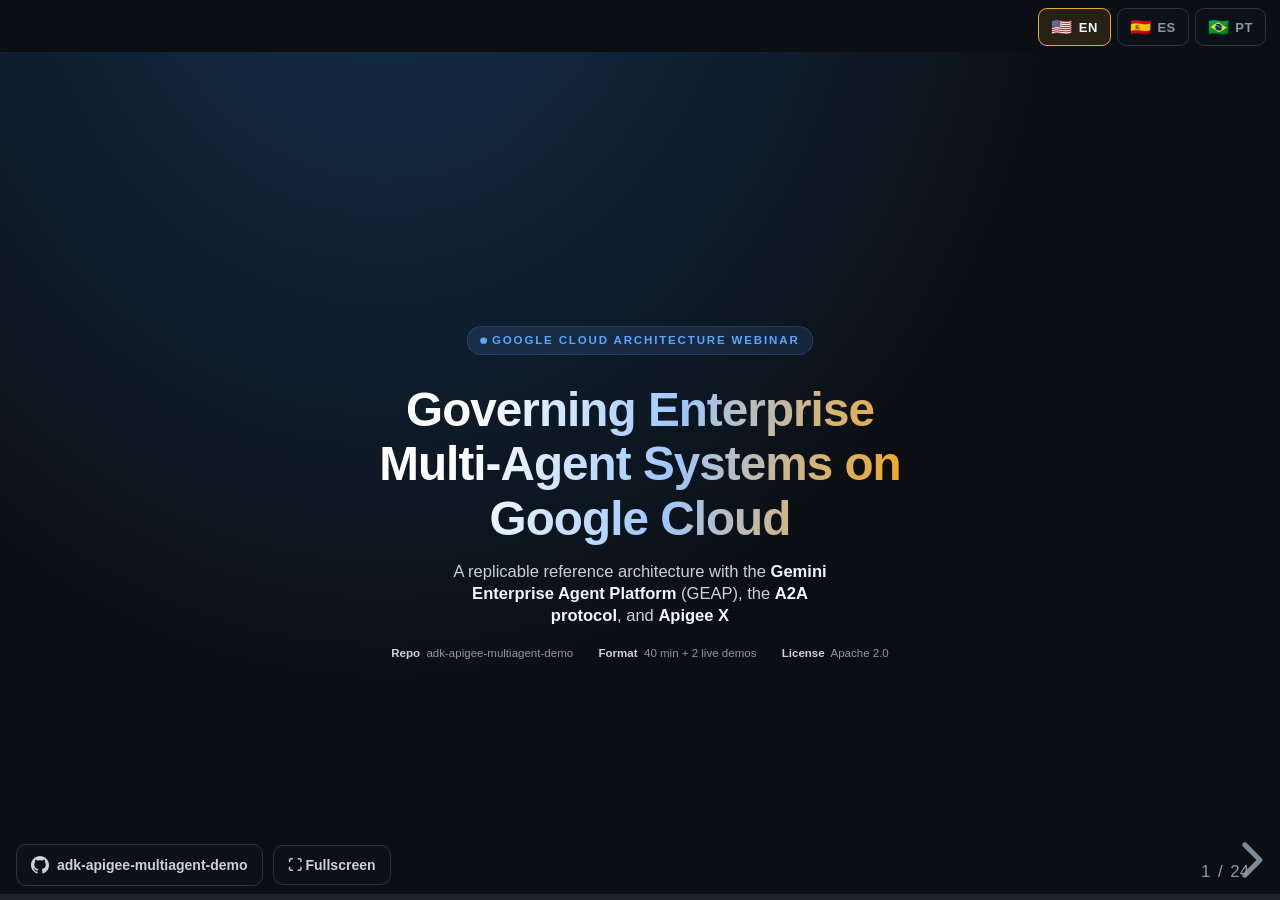
<file: webinar/index.html>
<!doctype html>
<html lang="en">
<head>
  <meta charset="utf-8">
  <title>Governing Enterprise Multi-Agent Systems on Google Cloud</title>
  <meta name="description" content="A replicable reference architecture with GEAP, the A2A protocol, and Apigee X">
  <meta name="viewport" content="width=device-width, initial-scale=1.0, maximum-scale=1.0, user-scalable=no">
  <link rel="icon" href="data:image/svg+xml,<svg xmlns='http://www.w3.org/2000/svg' viewBox='0 0 100 100'><text y='0.9em' font-size='90'>🛡️</text></svg>">
  <link rel="stylesheet" href="css/reveal.css?v=6">
  <link rel="stylesheet" href="css/theme.css?v=6">
</head>
<body>

  <!-- SCQA rail: fixed overlay, driven by data-scqa on each section -->
  <nav id="scqa-rail" class="rail-hidden" aria-label="Presentation phases">
    <div class="rail-brand">Multi-Agent Governance on GCP</div>
    <div class="rail-seg" data-phase="S"><span class="seg-dot"></span>Situation</div>
    <div class="rail-seg" data-phase="C"><span class="seg-dot"></span>Complication</div>
    <div class="rail-seg" data-phase="Q"><span class="seg-dot"></span>Question</div>
    <div class="rail-seg" data-phase="A"><span class="seg-dot"></span>Answer</div>
  </nav>

  <!-- Language switcher: sibling files share the slide hash -->
  <nav id="lang-switch" aria-label="Language">
    <a class="lang-btn active" data-target="index.html"><span class="flag">🇺🇸</span>EN</a>
    <a class="lang-btn" data-target="index-es.html"><span class="flag">🇪🇸</span>ES</a>
    <a class="lang-btn" data-target="index-pt.html"><span class="flag">🇧🇷</span>PT</a>
  </nav>

  <!-- Bottom-left HUD: repository link + fullscreen toggle -->
  <div id="deck-hud">
    <a class="hud-btn" href="https://github.com/ricardosmh/adk-apigee-multiagent-demo"
       target="_blank" rel="noopener" title="Open the repository on GitHub">
      <svg viewBox="0 0 16 16" aria-hidden="true"><path d="M8 0C3.58 0 0 3.58 0 8c0 3.54 2.29 6.53 5.47 7.59.4.07.55-.17.55-.38 0-.19-.01-.82-.01-1.49-2.01.37-2.53-.49-2.69-.94-.09-.23-.48-.94-.82-1.13-.28-.15-.68-.52-.01-.53.63-.01 1.08.58 1.23.82.72 1.21 1.87.87 2.33.66.07-.52.28-.87.51-1.07-1.78-.2-3.64-.89-3.64-3.95 0-.87.31-1.59.82-2.15-.08-.2-.36-1.02.08-2.12 0 0 .67-.21 2.2.82.64-.18 1.32-.27 2-.27s1.36.09 2 .27c1.53-1.04 2.2-.82 2.2-.82.44 1.1.16 1.92.08 2.12.51.56.82 1.27.82 2.15 0 3.07-1.87 3.75-3.65 3.95.29.25.54.73.54 1.48 0 1.07-.01 1.93-.01 2.2 0 .21.15.46.55.38A8.01 8.01 0 0 0 16 8c0-4.42-3.58-8-8-8z"/></svg>
      adk-apigee-multiagent-demo
    </a>
    <button class="hud-btn" id="fsToggle" title="Toggle fullscreen (or press F)">⛶&nbsp;Fullscreen</button>
  </div>

  <div class="reveal">
    <div class="slides">

      <!-- ================================================== 1 · COVER -->
      <section class="cover" data-rail="hide"
               data-background-gradient="radial-gradient(ellipse at 30% -20%, #14304f 0%, #0b0f14 55%)">
        <div class="kicker k-blue" style="font-size:0.46em;">Google Cloud Architecture Webinar</div>
        <h1>Governing Enterprise Multi-Agent Systems on Google Cloud</h1>
        <p class="sub">A replicable reference architecture with the <strong>Gemini Enterprise Agent Platform</strong> (GEAP), the <strong>A2A protocol</strong>, and <strong>Apigee&nbsp;X</strong></p>
        <div class="meta">
          <span><strong>Repo</strong>&nbsp; adk-apigee-multiagent-demo</span>
          <span><strong>Format</strong>&nbsp; 40 min + 2 live demos</span>
          <span><strong>License</strong>&nbsp; Apache 2.0</span>
        </div>
        <aside class="notes">
          Welcome, everyone. Today we are going to look at what it actually takes to run a multi-agent AI system in production on Google Cloud. Most demos in the AI space are built inside a single project, on a developer's desktop, with personal API keys and direct internet connections. That is great for prototyping, but it is not how enterprise software works. In the real world you have strict network boundaries, identity requirements, token budgets, and audit mandates. What we present today is not a toy or a conceptual diagram. It is a complete, working reference implementation that spans three separate Google Cloud projects, governs every model and tool interaction through Apigee, traces every hop from browser to database with a single correlation ID, and rebuilds from scratch with declarative manifests. Everything is open source. Let's dive in.
        </aside>
      </section>

      <!-- ================================================== 2 · S1 -->
      <section data-scqa="S" data-background-gradient="radial-gradient(ellipse at 85% -25%, #12283f 0%, #0b0f14 52%)">
        <div class="kicker k-blue">Situation</div>
        <h2>Single-model chatbots are evolving into coordinated multi-agent networks</h2>
        <div class="grid cols-3">
          <div class="card t-blue fragment fade-up">
            <h3><span class="ico">🧭</span>Workflow decomposition</h3>
            <p>Monolithic, single-prompt chatbots are giving way to <strong>supervisor agents</strong> that orchestrate domain specialists.</p>
          </div>
          <div class="card t-blue fragment fade-up">
            <h3><span class="ico">⚙️</span>Autonomous action</h3>
            <p>Specialists act on real business systems through the <strong>Model Context Protocol (MCP)</strong> and REST APIs — they don't just generate text.</p>
          </div>
          <div class="card t-blue fragment fade-up">
            <h3><span class="ico">🌐</span>Distributed operations</h3>
            <p>A single question fans out across engines, microservices, and databases — crossing real <strong>operational boundaries</strong>.</p>
          </div>
        </div>
        <aside class="notes">
          Over the past two years, enterprise AI has moved through its first phase — mostly chatbots and single-prompt assistants. Today, organizations are building multi-agent systems where a supervisor delegates specialized tasks to domain-specific agents: an order specialist, a customer profile specialist, a product catalog specialist. These agents don't just generate text; they interact with real databases and microservices through the Model Context Protocol. And as soon as you connect autonomous agents to production line-of-business systems, the architecture changes completely. You are no longer managing a simple request-response API. You are orchestrating a distributed system of semi-autonomous entities that negotiate tasks, execute transactions, and consume expensive LLM tokens at high velocity.
        </aside>
      </section>

      <!-- ================================================== 3 · S2 -->
      <section data-scqa="S" data-background-gradient="radial-gradient(ellipse at 15% -25%, #12283f 0%, #0b0f14 52%)">
        <div class="kicker k-blue">Situation</div>
        <h2>Google Cloud already ships the building blocks — the challenge is the wiring</h2>
        <div class="grid cols-4">
          <div class="card t-blue has-logo">
            <h3><span class="ico">🤖</span>GEAP Agent Engine</h3>
            <p>Managed runtime for ADK agents on the <strong>Gemini Enterprise Agent Platform</strong> (formerly Vertex AI): sessions, scaling, registry.</p>
            <span class="card-logos"><img src="img/logos/geap.svg" alt="GEAP"><img src="img/logos/adk.png" alt="Agent Development Kit"></span>
          </div>
          <div class="card t-blue has-logo">
            <h3><span class="ico">🔁</span>A2A Protocol</h3>
            <p>Standard for agent discovery, capability cards, and <strong>token streaming</strong> between supervisor and specialists.</p>
            <span class="card-logos"><img src="img/logos/a2a.svg" alt="A2A"></span>
          </div>
          <div class="card t-amber has-logo">
            <h3><span class="ico">🛡️</span>Apigee X</h3>
            <p>The enterprise gateway: <strong>keys, quotas, analytics, policy</strong> — proven on mission-critical API traffic.</p>
            <span class="card-logos"><img src="img/logos/apigee.svg" alt="Apigee"></span>
          </div>
          <div class="card t-green has-logo">
            <h3><span class="ico">🗄️</span>Cloud Run + SQL</h3>
            <p>Serverless business services and managed MySQL, connected privately via <strong>Private Service Connect</strong>.</p>
            <span class="card-logos"><img src="img/logos/cloud-run.svg" alt="Cloud Run"><img src="img/logos/cloud-sql.svg" alt="Cloud SQL"></span>
          </div>
        </div>
        <p class="lede" style="margin-top:1em;">Every component is mature and available today. What's missing is a <strong>governed, replicable topology</strong> that ties them together.</p>
        <aside class="notes">
          The good news is that we don't need to invent new infrastructure. Google Cloud already provides the core primitives. The Gemini Enterprise Agent Platform — GEAP, which many of you will know by its former name, Vertex AI — gives us Agent Engine, a fully managed serverless runtime for reasoning engines built on the Agent Development Kit. The Agent-to-Agent protocol, A2A, standardizes communication and capability negotiation between supervisors and sub-agents. Cloud Run and Cloud SQL provide scalable, secure compute and relational persistence. And Apigee provides the API management layer that has governed mission-critical traffic for decades. The components are all mature and available today. The real challenge is not whether the pieces exist — it is how to wire them into a secure, governed, operable production topology. That wiring is exactly what this session is about.
        </aside>
      </section>

      <!-- ================================================== 4 · S3 (visual anchor) -->
      <section data-scqa="S" data-background-gradient="radial-gradient(ellipse at 50% -25%, #12283f 0%, #0b0f14 52%)">
        <div class="kicker k-blue">Situation</div>
        <h2>What we built: a live supervisor delegating to specialists — in front of you</h2>
        <img class="r-stretch shot-img" src="img/agent-view.png" alt="Agent view: supervisor delegating over A2A with streaming">
        <p class="caption">The Agent view of the demo UI: delegation chips appear the instant the supervisor hands off over A2A; tokens stream end-to-end.</p>
        <aside class="notes">
          Before we talk about problems, let me ground this in something real. This is the actual system we will be dissecting today — not a mockup. What you see is the agent chat view of the demo. A user asks the supervisor about orders, products, or customers, and you can watch it delegate live over the A2A protocol. The moment the supervisor hands off to the order specialist, a delegation chip appears in the interface, and the specialist's answer streams back token by token through the entire chain. Keep this picture in mind: a browser, a supervisor, three specialists, real microservices, and a real database — all live. The question for the next few minutes is: what does it take to run this safely in an enterprise? Because out of the box, systems like this one ship with four serious problems.
        </aside>
      </section>

      <!-- ================================================== 5 · C1 -->
      <section data-scqa="C" data-background-gradient="radial-gradient(ellipse at 80% -25%, #3a1420 0%, #0b0f14 55%)">
        <div class="kicker k-red">Complication · Governance &amp; Trust</div>
        <h2>Ungoverned model access, and nobody can say who spent the tokens</h2>
        <div class="grid cols-2">
          <div class="card t-red fragment fade-up">
            <h3><span class="ico">🕳️</span>Shadow LLMs on broad credentials</h3>
            <ul>
              <li>Agents call models directly on static service-account keys.</li>
              <li>No per-user identity at the model perimeter, no quotas.</li>
              <li>Revoking one user means breaking the whole agent.</li>
            </ul>
          </div>
          <div class="card t-red fragment fade-up">
            <h3><span class="ico">🧾</span>Zero cost attribution</h3>
            <ul>
              <li><em>"Who spent the tokens, on which model, through which agent?"</em> — unanswerable.</li>
              <li>Spend is invisible until the monthly invoice lands.</li>
              <li>Answering it means building a custom log pipeline.</li>
            </ul>
          </div>
        </div>
        <aside class="notes">
          When teams push an agent proof-of-concept toward production, the first wall is governance and financial control. In typical setups, agents call Vertex or third-party models directly using broad service-account credentials or static API keys in environment variables. There is no per-user identity check at the model boundary, no concept of token quotas, and no way to revoke a single user without breaking the entire agent. Then the monthly bill arrives and nobody can answer basic accounting questions: who spent fifty thousand dollars on model calls this week? Which agent generated those tokens — the order specialist or the supervisor? Which end user drove that load? Without a governance gateway in the path, answering those questions requires building and maintaining a custom pipeline just to parse and correlate raw infrastructure logs.
        </aside>
      </section>

      <!-- ================================================== 6 · C2 -->
      <section data-scqa="C" data-background-gradient="radial-gradient(ellipse at 20% -25%, #3a1420 0%, #0b0f14 55%)">
        <div class="kicker k-red">Complication · Governance &amp; Trust</div>
        <h2>Multi-hop delegation turns every transaction into a black box</h2>
        <div class="chain">
          <span class="hop">Browser</span><span class="arr">→</span>
          <span class="hop">BFF</span><span class="arr">→</span>
          <span class="hop">Supervisor</span><span class="arr">→</span>
          <span class="hop">Specialist</span><span class="arr">→</span>
          <span class="hop">MCP</span><span class="arr">→</span>
          <span class="hop">Cloud Run</span><span class="arr">→</span>
          <span class="hop">Cloud SQL</span>
        </div>
        <p style="text-align:center; font-size:0.6em; font-weight:700;" class="c-red">Where did the 12-second latency spike — or the 500 — actually happen?</p>
        <div class="grid cols-3">
          <div class="card fragment fade-up"><h3><span class="ico">🗂️</span>Disparate silos</h3><p>Logs scattered across projects and service boundaries, each in its own format.</p></div>
          <div class="card fragment fade-up"><h3><span class="ico">⏱️</span>No shared clock</h3><p>Latency metrics with different shapes and inconsistent precision — nothing adds up.</p></div>
          <div class="card fragment fade-up"><h3><span class="ico">✂️</span>Broken trace context</h3><p>The <code>traceparent</code> gets dropped at A2A handoffs and MCP tool calls.</p></div>
        </div>
        <aside class="notes">
          The second blocker is opacity. In a multi-agent architecture, one user query triggers a cascade: the supervisor inspects the prompt, calls a model, delegates over A2A to the order agent, which calls another model, invokes an MCP tool, which hits an internal microservice, which runs a SQL query. If that request takes twelve seconds or fails with a 500, where did it break? Was it model latency, a slow query, a network timeout, or orchestration overhead? In standard architectures those logs are scattered across different services and projects, in different formats, with no common correlation identifier — and the trace context that would tie them together gets dropped precisely at the interesting boundaries: the A2A handoff and the MCP tool call. Debugging a failed transaction becomes a needle hunt across four separate haystacks.
        </aside>
      </section>

      <!-- ================================================== 7 · C3 -->
      <section data-scqa="C" data-background-gradient="radial-gradient(ellipse at 80% -25%, #3a1420 0%, #0b0f14 55%)">
        <div class="kicker k-red">Complication · Security Reality</div>
        <h2>Agent prototypes ship with enterprise-blocking vulnerabilities</h2>
        <div class="grid cols-2">
          <div class="card t-red fragment fade-up"><h3><span class="ico">🎭</span>Spoofable identity</h3><p>Trusting raw headers like <code>X-User-Email</code> instead of verifying signed JWTs. Anyone can be anyone.</p></div>
          <div class="card t-red fragment fade-up"><h3><span class="ico">👑</span>God-mode service accounts</h3><p>Every agent sharing one over-privileged identity with unrestricted cross-project access.</p></div>
          <div class="card t-red fragment fade-up"><h3><span class="ico">📡</span>Public backends</h3><p>Internal microservices accepting internet traffic, guarded only by an API key at the perimeter.</p></div>
          <div class="card t-red fragment fade-up"><h3><span class="ico">🔑</span>Passwords in env vars</h3><p>Database credentials as plaintext environment variables instead of IAM database authentication.</p></div>
        </div>
        <aside class="notes">
          From a security perspective, agent prototypes make dangerous compromises to get things working. They trust spoofable identity headers like X-User-Email sent from the browser, instead of cryptographically verifying signed JWTs. They give every agent one shared service account with broad privileges instead of least privilege per agent. They expose internal backend microservices to the public internet because cross-VPC networking feels too complex. And they embed database passwords in runtime environment variables. In an enterprise environment, any one of these is an immediate security block — all four together is a non-starter. A production agent architecture must guarantee that backends have zero public surface, that identity is cryptographically proven, and that credentials like database passwords simply do not exist.
        </aside>
      </section>

      <!-- ================================================== 8 · C4 -->
      <section data-scqa="C" data-background-gradient="radial-gradient(ellipse at 20% -25%, #3a1420 0%, #0b0f14 55%)">
        <div class="kicker k-red">Complication · Engineering Reality</div>
        <h2>Brittle coupling, unrepeatable environments, and docs that run out</h2>
        <div class="grid cols-3">
          <div class="card t-red fragment fade-up">
            <h3><span class="ico">🧩</span>Brittle coupling</h3>
            <p>Every deploy mints a new engine ID. Hardcode it, and <strong>redeploying a specialist breaks the supervisor</strong>.</p>
          </div>
          <div class="card t-red fragment fade-up">
            <h3><span class="ico">🌀</span>Configuration drift</h3>
            <p>Console clicks and hardcoded project IDs: works in one project, <strong>fails in the next</strong>.</p>
          </div>
          <div class="card t-red fragment fade-up">
            <h3><span class="ico">🗺️</span>Undocumented edges</h3>
            <p>A2A streaming under ADK 2.3, SSE through a gateway, bidirectional PSC — <strong>no working references anywhere</strong>.</p>
          </div>
        </div>
        <aside class="notes">
          Finally, the day-to-day engineering reality. In Agent Engine, every deployment produces a new engine resource ID. If your supervisor hardcodes the specialist's engine ID, redeploying that specialist instantly breaks your supervisor. Setting up the infrastructure — cross-project Private Service Connect, IAM database auth, private DNS, proxies — involves dozens of interdependent steps; done manually through the console, you get drift, hardcoded project IDs, and environments that cannot be reproduced. And when you search for documentation on the genuinely hard parts — streaming tokens over A2A under ADK 2.3, or bidirectional Private Service Connect between Apigee and Cloud Run — the official docs run out. Teams spend months rediscovering the same solutions to the same integration traps.
        </aside>
      </section>

      <!-- ================================================== 9 · THE QUESTION -->
      <section data-scqa="Q" data-background-gradient="radial-gradient(ellipse at 50% 120%, #2a1d05 0%, #05070a 60%)">
        <div class="pivot">
          <div class="kicker k-amber" style="font-size:0.5em; margin-bottom:1.6em;">The Core Architectural Question</div>
          <p>Can you build a multi-agent system where <span class="c-amber">every call</span> — model, tool, agent, business&nbsp;API — is <span class="c-amber">governed, attributed, traced, and private</span>…<br>
          and the whole stack rebuilds from <span class="c-amber">three empty projects</span>?</p>
        </div>
        <aside class="notes">
          So this is the central question of the webinar. Can you build a multi-agent system where every single call — whether it's a model invocation, an MCP tool execution, an inter-agent delegation, or a backend business API request — is strictly governed, attributed to a verified user, traced under a single ID, and kept entirely private… and where the whole multi-project infrastructure can be rebuilt from scratch with automated, declarative tooling? Pause on it for a second, because every complication we just saw is hiding inside this one sentence. The answer is yes — and the rest of this session walks through the exact architecture, mechanisms, and code of the reference implementation that proves it.
        </aside>
      </section>

      <!-- ================================================== 10 · A1: ARCHITECTURE (interactive) -->
      <section data-scqa="A" class="arch-slide"
               data-background-gradient="radial-gradient(ellipse at 50% -25%, #10261a 0%, #0b0f14 52%)">
        <div class="kicker k-green">Answer · The Architecture</div>
        <h2 style="margin-bottom:0.15em;">One topology, three projects, every path through the gateway</h2>
        <div class="arch-viewport" id="archViewport">
          <img id="archImg" src="img/architecture.svg?v=6" alt="Full architecture diagram: AI project, Apigee project, backend project">
          <div class="arch-controls">
            <button id="archZoomOut" title="Zoom out">−</button>
            <button id="archZoomIn" title="Zoom in">+</button>
            <button id="archReset" title="Fit to screen">Fit</button>
          </div>
          <div class="arch-hint">🖱️ drag or scroll to move · pinch / Ctrl+scroll to zoom · double-click to dive in · Fit to reset</div>
        </div>
        <aside class="notes">
          Here is the architectural anchor of the whole session — the full detailed diagram, and it is navigable, so let me walk you through it live. On the left, the AI project: the browser comes in through Identity-Aware Proxy to the backend-for-frontend on Cloud Run, and here are the four Agent Engines — the supervisor and the three specialists — plus Firestore for the ACL and Secret Manager for keys. In the middle, the Apigee project: one runtime host exposing the base paths that govern everything — the agents endpoint, the model paths, the MCP gateway, and the e-commerce management APIs. On the right, the backend project: three FastAPI microservices behind a regional internal load balancer, and Cloud SQL MySQL with IAM authentication. Notice the two Private Service Connect links crossing project boundaries — northbound from the AI project into Apigee, and southbound from Apigee into the backend. The AI project has zero direct connectivity to the backend; every interaction is forced through the governance plane. I'll zoom into each region as we discuss it in the coming slides.
        </aside>
      </section>

      <!-- ================================================== 11 · A2: three projects -->
      <section data-scqa="A" data-background-gradient="radial-gradient(ellipse at 15% -25%, #10261a 0%, #0b0f14 52%)">
        <div class="kicker k-green">Answer · The Architecture</div>
        <h2>Three projects, one concern each — separation you can audit</h2>
        <div class="grid cols-3">
          <div class="card t-blue">
            <h3><span class="ico">🧠</span>AI project</h3>
            <ul>
              <li><strong>4 Agent Engines</strong> — supervisor + 3 specialists (GEAP)</li>
              <li>BFF on Cloud Run, behind IAP — never public</li>
              <li>Firestore ACL · Secret Manager</li>
              <li><strong>All telemetry lands here</strong> — the single pane</li>
            </ul>
          </div>
          <div class="card t-amber">
            <h3><span class="ico">🛡️</span>Apigee project</h3>
            <ul>
              <li>Apigee X org — <strong>7 proxy bundles</strong></li>
              <li>API products with <strong>LLM token quotas</strong></li>
              <li>Per-user and per-agent apps &amp; keys</li>
              <li>Mints upstream Google tokens per direction</li>
            </ul>
          </div>
          <div class="card t-green">
            <h3><span class="ico">🏪</span>Backend project</h3>
            <ul>
              <li>3 FastAPI microservices on Cloud Run</li>
              <li>Cloud SQL MySQL — <strong>IAM auth, no passwords</strong></li>
              <li>Regional internal ALB, path-routed</li>
              <li><strong>No public surface at all</strong> — PSC only</li>
            </ul>
          </div>
        </div>
        <aside class="notes">
          Let's make the separation explicit, because it is the argument. Three projects, one concern each. The Apigee project is the governance plane: it holds the seven API proxies, the API products that define token quotas, and the developer apps and keys for every agent and every end user. The AI project runs the workload: four Agent Engines on GEAP, the backend-for-frontend behind IAP, the Firestore authorization database, Secret Manager — and it is also the single pane where every component's telemetry lands. The backend project simulates your existing line-of-business system: three microservices and a MySQL database that the AI project cannot reach directly at all. Why does this matter? Because the boundaries are enforced by project-level IAM and private networking, not by convention. The gateway is shared infrastructure with its own lifecycle; the business system stays untouched by AI concerns; and an auditor can reason about each project independently.
        </aside>
      </section>

      <!-- ================================================== 12 · A3: governance table -->
      <section data-scqa="A" data-background-gradient="radial-gradient(ellipse at 85% -25%, #2a1d05 0%, #0b0f14 55%)">
        <div class="kicker k-amber">Answer · Governance Plane</div>
        <h2>Every call crosses one gateway — models, tools, agents, business APIs</h2>
        <table class="gov">
          <thead>
            <tr><th>Base path</th><th>Fronts</th><th>Caller credential</th><th>Upstream credential (minted by Apigee)</th></tr>
          </thead>
          <tbody>
            <tr><td><code>/ai-agents</code></td><td>The supervisor engine</td><td>BFF app <code>x-api-key</code></td><td><code>GoogleAccessToken</code></td></tr>
            <tr><td><code>/aiplatform</code></td><td>Model calls from the agents</td><td>Each agent's own <code>x-api-key</code></td><td><code>GoogleAccessToken</code></td></tr>
            <tr><td><code>/llm-stream</code></td><td>Direct chat — Gemini <strong>and</strong> Claude, SSE</td><td>End user's personal <code>x-api-key</code></td><td><code>GoogleAccessToken</code></td></tr>
            <tr><td><code>/mcp</code></td><td>MCP tool catalog &amp; execution</td><td>Specialist's <code>x-api-key</code></td><td>Private MCP routing</td></tr>
            <tr><td><code>/*-management</code></td><td>E-commerce services (3)</td><td>MCP server</td><td><code>GoogleIDToken</code> → internal ALB</td></tr>
          </tbody>
        </table>
        <p class="lede" style="margin-top:0.9em;">Credential split by direction: consumers present keys; <strong class="c-amber">Apigee mints Google tokens upstream</strong>. 7 proxies, one policy language.</p>
        <aside class="notes">
          Here is how Apigee functions as the system's central nervous system — this table is the whole governance story in five rows. The ai-agents proxy fronts the supervisor engine, translating client calls into authenticated Reasoning Engine requests. The aiplatform proxy fronts every model call the agents make — the agents never talk to models natively. The llm-stream proxy is the unified SSE endpoint for direct user-to-model chat, routing by model name to either Gemini or Claude while applying identical security and quota policy to both publishers. The mcp proxy governs tool discovery and execution. And the three management proxies front the backend microservices, minting short-lived Google ID tokens toward the internal load balancer. Note the credential split: southbound consumers always present an API key; northbound, Apigee mints the appropriate Google credential. No consumer ever holds a Google credential for something it shouldn't reach.
        </aside>
      </section>

      <!-- ================================================== 13 · A4: per-user governance + screenshot -->
      <section data-scqa="A" data-background-gradient="radial-gradient(ellipse at 15% -25%, #2a1d05 0%, #0b0f14 55%)">
        <div class="kicker k-amber">Answer · Governance Plane</div>
        <h2>Keys bound to identity, quotas enforced before the model runs</h2>
        <div class="split">
          <div class="shot"><img src="img/direct-view.gif" alt="Direct view: Gemini and Claude behind one gateway, per-user key"></div>
          <div>
            <div class="card t-amber" style="margin-bottom:0.5em;">
              <h3><span class="ico">🪪</span>Key ↔ identity binding</h3>
              <p>The key's <code>owner_email</code> must match the verified IAP identity. <strong>A stolen key 403s.</strong></p>
            </div>
            <div class="card t-amber" style="margin-bottom:0.5em;">
              <h3><span class="ico">⛔</span>Quotas at the edge</h3>
              <p><strong>100k tokens/hour</strong> per agent · <strong>10k/5 min</strong> per user — counted from real usage, rejected <em>before</em> the model call.</p>
            </div>
            <div class="card t-amber">
              <h3><span class="ico">🔀</span>Two publishers, one policy</h3>
              <p>Gemini and Claude behind the same endpoint, same keys, same quotas, same logging.</p>
            </div>
          </div>
        </div>
        <aside class="notes">
          This is how the ungoverned-access problem dies. On screen is the Direct view of the demo — a user chatting with Gemini or Claude through the gateway on their own personal API key. When a request hits Apigee, the gateway doesn't just check that the key is valid. It verifies that the owner_email bound to that key matches the cryptographically verified IAP identity of the caller. Steal someone's key and it's useless — your authenticated email won't match, and the gateway returns a 403. On top of that, Apigee enforces LLM token quotas at the edge, before the request ever reaches a model: one hundred thousand tokens per hour for each agent, ten thousand tokens per five minutes for each end user, counted from actual usage. A looping agent or an over-eager user gets stopped at the gate — protecting both budget and backend. And notice the model picker: Gemini and Claude, two publishers, exactly one governance regime.
        </aside>
      </section>

      <!-- ================================================== 14 · A5: specialists -->
      <section data-scqa="A" data-background-gradient="radial-gradient(ellipse at 85% -25%, #12283f 0%, #0b0f14 52%)">
        <div class="kicker k-blue">Answer · AI Plane</div>
        <h2>Specialists are small on purpose: one domain, one key, one tool subset</h2>
        <div class="grid cols-3">
          <div class="card t-blue">
            <h3><span class="ico">📦</span>order_agent</h3>
            <ul>
              <li>Own engine · own service account</li>
              <li>Own Apigee key via Secret Manager</li>
              <li>Only the <strong>order</strong> MCP tools</li>
            </ul>
          </div>
          <div class="card t-blue">
            <h3><span class="ico">🏷️</span>product_agent</h3>
            <ul>
              <li>Own engine · own service account</li>
              <li>Own Apigee key via Secret Manager</li>
              <li>Only the <strong>catalog</strong> MCP tools</li>
            </ul>
          </div>
          <div class="card t-blue">
            <h3><span class="ico">👤</span>customer_agent</h3>
            <ul>
              <li>Own engine · own service account</li>
              <li>Own Apigee key via Secret Manager</li>
              <li>Only the <strong>customer</strong> MCP tools</li>
            </ul>
          </div>
        </div>
        <div class="stat-row">
          <div class="stat"><span class="n c-blue">4</span><span class="l">agent engines</span></div>
          <div class="stat"><span class="n c-blue">2</span><span class="l">model publishers</span></div>
          <div class="stat"><span class="n c-amber">1 key</span><span class="l">per identity</span></div>
          <div class="stat"><span class="n c-green">0</span><span class="l">shared credentials</span></div>
        </div>
        <aside class="notes">
          Rather than one monolithic agent with dozens of tools, capability is divided across three specialists: orders, products, customers. Each runs as its own independent engine, under its own dedicated service account, holding its own Apigee key delivered as a Secret Manager reference. And critically, each specialist sees only its own domain's MCP tools — the order agent cannot see customer tools, and the product agent cannot modify orders. This is deliberate, and it pays twice. First, security: it's least privilege at the agent level, with per-agent attribution and per-agent quotas at the gateway. Second, quality: a small tool surface keeps the model's tool selection deterministic — the fewer tools an agent can call, the more reliably it calls the right one. The specialists even run on different model publishers — some on Gemini, some on Claude — behind the same gateway with identical governance.
        </aside>
      </section>

      <!-- ================================================== 15 · A6: A2A + self-heal -->
      <section data-scqa="A" data-background-gradient="radial-gradient(ellipse at 15% -25%, #12283f 0%, #0b0f14 52%)">
        <div class="kicker k-blue">Answer · AI Plane</div>
        <h2>Streaming delegation over A2A — and discovery that heals itself</h2>
        <div class="grid cols-2">
          <div class="card t-blue">
            <h3><span class="ico">📡</span>A2A token streaming (ADK 2.3)</h3>
            <ul>
              <li><code>RemoteA2aAgent</code> proxies with a streaming client factory + SSE converter.</li>
              <li>The UI reveals the handover the instant <code>transfer_to_agent</code> fires.</li>
              <li>The exact hooks are documented — this is one of the undocumented edges, solved.</li>
            </ul>
          </div>
          <div class="card t-blue">
            <h3><span class="ico">🔄</span>Registry self-heal (~60s TTL)</h3>
            <ul>
              <li>Specialists auto-register in Agent Registry on deploy.</li>
              <li>Every turn, the supervisor re-points to the <strong>newest live engine</strong> from a TTL cache.</li>
              <li>Redeploy specialists all day — <strong>zero supervisor redeploys</strong>.</li>
            </ul>
          </div>
        </div>
        <p class="lede" style="margin-top:0.9em;">Brittle coupling — solved: the engine ID is <strong>resolved at runtime</strong>, never hardcoded.</p>
        <aside class="notes">
          Inter-agent communication rides on the A2A protocol, and two hard problems are solved here. First, streaming. The supervisor connects to specialists through RemoteA2aAgent proxies configured with a streaming client factory under ADK 2.3 — the exact client-factory and converter hooks are in the repo, because this is precisely one of those undocumented edges where teams burn weeks. The result: the UI shows the delegation the moment the supervisor emits the transfer, and the specialist's tokens stream back through the chain. Second, discovery. Every specialist auto-registers in Agent Registry when it deploys. The supervisor, on every turn, resolves each specialist to the newest live registered engine through a sixty-second TTL cache. So when you redeploy the order agent and it gets a brand-new engine ID, the supervisor picks it up within a minute — no restart, no redeploy, no coordination. The brittle-coupling complication from earlier is simply gone.
        </aside>
      </section>

      <!-- ================================================== 16 · A7: ACL -->
      <section data-scqa="A" data-background-gradient="radial-gradient(ellipse at 85% -25%, #10261a 0%, #0b0f14 52%)">
        <div class="kicker k-green">Answer · AI Plane · Security</div>
        <h2>Per-user agent access, fail-closed, revocable in one click</h2>
        <div class="grid cols-3">
          <div class="card t-green fragment fade-up">
            <h3><span class="ico">🔍</span>Evaluated every turn</h3>
            <p>A <code>before_agent_callback</code> filters sub-agents against the user's Firestore ACL on <strong>every query</strong> — permission changes bite on the very next turn.</p>
          </div>
          <div class="card t-green fragment fade-up">
            <h3><span class="ico">🚪</span>Fail-closed by default</h3>
            <p>No Firestore record → <strong>no agent access</strong>. A <code>before_tool_callback</code> hard block is the unbypassable safety net.</p>
          </div>
          <div class="card t-green fragment fade-up">
            <h3><span class="ico">🎛️</span>Administered live</h3>
            <p>Admins edit user→agent bindings in the UI. No code change, no redeploy — and specialists are IAM-locked so the filter can't be bypassed.</p>
          </div>
        </div>
        <aside class="notes">
          Who may use which agent? That's a per-user, fail-closed access control system backed by Firestore. On every conversation turn, the supervisor takes the verified user email from the invocation context and reads that user's authorized agent list. If an employee is only entitled to the product catalog, the supervisor dynamically removes the order and customer specialists from its sub-agents for that request — the model literally cannot delegate to them. If no record exists for the user, the system fails closed: no agents at all. As a second layer, a before-tool callback hard-blocks any delegation that slips through. And because the specialist engines are IAM-locked to the supervisor's service account, there's no path around the filter. Administrators manage all of this live in the Admin view — a permission change takes effect on the user's very next message.
        </aside>
      </section>

      <!-- ================================================== 17 · A8: zero-trust network -->
      <section data-scqa="A" data-background-gradient="radial-gradient(ellipse at 15% -25%, #10261a 0%, #0b0f14 52%)">
        <div class="kicker k-green">Answer · Security &amp; Networking</div>
        <h2>Private by construction: verified identity in, minted tokens out, no passwords anywhere</h2>
        <div class="grid cols-2">
          <div class="card t-green"><h3><span class="ico">🪪</span>Verified IAP identity</h3><p>The BFF verifies the <strong>signed IAP JWT</strong> — never the spoofable headers. That one verified email becomes the user ID, ACL subject, key owner, and log field.</p></div>
          <div class="card t-green"><h3><span class="ico">🔒</span>Bidirectional PSC</h3><p>AI → Apigee over a PSC <em>interface</em>; Apigee → backend over a PSC <em>service attachment</em>. Traffic never leaves Google's backbone.</p></div>
          <div class="card t-green"><h3><span class="ico">🛂</span>IAM-only services</h3><p>Backend Cloud Run accepts only Apigee's dedicated invoker SA, whose <strong>only</strong> power is <code>run.invoker</code> on those three services.</p></div>
          <div class="card t-green"><h3><span class="ico">🚫🔑</span>Passwordless database</h3><p>Cloud SQL IAM auth: the runtime service account <em>is</em> the DB user. <strong>Zero passwords in the entire stack.</strong></p></div>
        </div>
        <aside class="notes">
          Now the four security holes from the complication, closed one by one. Spoofable identity? The BFF verifies the cryptographic signature of the IAP JWT assertion — never the plaintext headers — and that single verified email becomes the Agent Engine user ID, the ACL subject, the API key owner, and the user field on every log line. One identity, proven once, used everywhere. Public backends? There are none: both cross-project paths ride Private Service Connect — northbound from the agents into Apigee, southbound from Apigee into the backend's internal load balancer — so traffic never leaves Google's private backbone, and the backend project has no public surface at all. God-mode credentials? Backend services are IAM-locked to one dedicated invoker service account whose only permission is invoking those three services. And database passwords? They don't exist: Cloud SQL IAM authentication makes the runtime service account itself the database user. Nothing to leak, nothing to rotate.
        </aside>
      </section>

      <!-- ================================================== 18 · A9: observability -->
      <section data-scqa="A" data-background-gradient="radial-gradient(ellipse at 85% -25%, #10261a 0%, #0b0f14 52%)">
        <div class="kicker k-green">Answer · Observability</div>
        <h2>One trace ID from browser to database — four logs, one schema, one pane</h2>
        <table class="gov">
          <thead><tr><th>Named log</th><th>Written by</th><th>Carries</th></tr></thead>
          <tbody>
            <tr><td><code>front-ai-logs</code></td><td>The BFF</td><td>user, view, message, latency decomposition</td></tr>
            <tr><td><code>apigee-ai-logs</code></td><td>All 7 proxies</td><td>user, app, model, <strong>token counts, quota state</strong>, 4 timestamps</td></tr>
            <tr><td><code>agent-ai-logs</code></td><td>The 4 engines</td><td>agent, session, model + tool calls</td></tr>
            <tr><td><code>services-ai-logs</code></td><td>3 microservices</td><td>service, verb, path, status, latency</td></tr>
          </tbody>
        </table>
        <p class="lede" style="margin-top:0.9em;">Every entry carries the same W3C <code>traceparent</code>, minted at the BFF and propagated through IAP, the gateway, the engines, <strong>the A2A hops</strong>, and MCP. One filter = the whole transaction.</p>
        <aside class="notes">
          Here's the answer to opacity. When a user sends a message, the BFF mints a standard W3C traceparent. That identifier is passed to Apigee, injected into the Agent Engine session, forwarded across A2A metadata to the specialists — the hop where trace context normally dies — carried into the MCP server, and delivered to the backend microservices. Every component writes one structured entry per interaction into one of four named logs, all in the AI project, all on one canonical schema: the frontend log, the gateway log with token counts and quota state and a four-timestamp latency decomposition, the agent log, and the services log. The payoff is operational: filter Cloud Logging by one trace ID and you see the entire transaction, across all three projects, in order, with consistent latency fields. The four-haystack problem becomes a single query.
        </aside>
      </section>

      <!-- ================================================== 19 · DEMO 1 -->
      <section data-scqa="A" data-background-gradient="radial-gradient(ellipse at 50% -25%, #2a1d05 0%, #0b0f14 58%)">
        <div class="kicker k-demo">▶ Live Demo #1 · Trace Explorer</div>
        <h2>Replay any transaction hop by hop, with real measured latency</h2>
        <img class="r-stretch shot-img" src="img/trace-explorer.gif" alt="Trace Explorer: animated replay across the three projects with latency waterfall">
        <p class="caption">Built purely by reading back the four logs — the animated packet dwells on each hop in proportion to its measured latency.</p>
        <aside class="notes">
          First live demo cut-in: the Trace Explorer, built directly into the demo UI. What you're seeing is not a mockup and adds zero new telemetry — it is rendered entirely by reading back the four structured logs. Pick any recent transaction and the UI reconstructs it: an animated packet travels the three-project topology — browser, IAP, gateway, supervisor, the A2A handoff to the specialist, MCP, Cloud Run, Cloud SQL — and it dwells on each hop in proportion to the real measured latency of that hop. Below, a waterfall breaks down every millisecond, next to the raw log records if you want the ground truth. Let me switch to the live environment and replay a real multi-agent transaction end to end. [DEMO — budget 3–4 minutes: pick an agent-view trace with a delegation, let the replay run once, then walk the waterfall.]
        </aside>
      </section>

      <!-- ================================================== 20 · A10: sessions -->
      <section data-scqa="A" data-background-gradient="radial-gradient(ellipse at 15% -25%, #10261a 0%, #0b0f14 52%)">
        <div class="kicker k-green">Answer · Observability</div>
        <h2>From logs to accountability: user → session → trace, navigable</h2>
        <div class="split">
          <div class="shot"><img src="img/sessions-view.png" alt="Sessions view: user to session to trace navigator with rollups"></div>
          <div>
            <div class="card t-green" style="margin-bottom:0.5em;">
              <h3><span class="ico">🗂️</span>Per-user history</h3>
              <p>Sessions persist and replay; admins navigate <strong>user → session → trace</strong> with rollup counts.</p>
            </div>
            <div class="card t-green">
              <h3><span class="ico">➕</span>Zero new telemetry</h3>
              <p>Sessions and Trace views are <strong>pure read-back of the four logs</strong> — the observability layer costs nothing extra.</p>
            </div>
          </div>
        </div>
        <aside class="notes">
          The same four logs also answer the accountability question. This is the Sessions view: every user's conversations persist and roll up into a navigator — pick a user, see their sessions, open a session, jump straight into the trace replay of any turn. For an administrator this closes the loop: from "who has been using the system and how much" down to "show me exactly what happened on this specific turn" in three clicks. And I want to stress the architectural point: neither this view nor the Trace Explorer added any new instrumentation. They are pure read-back of the same four structured logs every component was already writing. If your telemetry schema is right, the admin tooling is nearly free.
        </aside>
      </section>

      <!-- ================================================== 21 · DEMO 2 -->
      <section data-scqa="A" data-background-gradient="radial-gradient(ellipse at 50% -25%, #2a1d05 0%, #0b0f14 58%)">
        <div class="kicker k-demo">▶ Live Demo #2 · Token Analytics</div>
        <h2>Tokens by model, agent, and user — with no ETL pipeline</h2>
        <div class="grid cols-2" style="align-items:center;">
          <div>
            <div class="shot"><img src="img/apigee-reports.png" alt="Apigee custom reports: tokens by model and user"></div>
            <p class="caption">Apigee custom reports — auto-provisioned over gateway Data Collectors.</p>
          </div>
          <div>
            <div class="shot"><img src="img/monitoring-dashboard.png" alt="Cloud Monitoring dashboard: platform metrics"></div>
            <p class="caption">Cloud Monitoring — minutes-fresh platform metrics from log-based metrics.</p>
          </div>
        </div>
        <aside class="notes">
          Second demo cut-in: the money question. Traditionally, answering "who spent the tokens" means exporting logs to a warehouse and maintaining scheduled SQL. Here, the gateway captures token telemetry at the edge: Apigee Data Collectors record model, app, user, and token counts on every call as it passes through. The repo's analytics tooling then auto-provisions Apigee custom reports — tokens by model, by developer app, by individual user — and a Cloud Monitoring dashboard fed by log-based metrics: calls per minute, latency percentiles, tokens by model, fresh within minutes. No pipeline, no warehouse, no scheduled jobs — the gateway was already in every path, so it already saw everything worth counting. Let me flip to the live dashboards and slice token spend by user in real time. [DEMO — budget 2–3 minutes: one custom report + the monitoring dashboard.]
        </aside>
      </section>

      <!-- ================================================== 22 · A11: replicability -->
      <section data-scqa="A" data-background-gradient="radial-gradient(ellipse at 85% -25%, #10261a 0%, #0b0f14 52%)">
        <div class="kicker k-green">Answer · Replicability</div>
        <h2>The whole stack rebuilds from three empty projects — and proves it</h2>
        <div class="grid cols-2">
          <div class="card t-green">
            <h3><span class="ico">📜</span>Declared, not clicked</h3>
            <ul>
              <li><code>demo-environment.yaml</code> — the <strong>only</strong> file naming projects, regions, admin identity.</li>
              <li>Three manifests declare desired state; <strong>seven tools</strong> converge live state to them.</li>
              <li>Same grammar everywhere: <code>--check</code> · <code>--dry-run</code> · confirm · <code>--apply</code>.</li>
            </ul>
          </div>
          <div class="card t-green">
            <h3><span class="ico">🧪</span>Guard-railed by tests</h3>
            <ul>
              <li>Build fails on <strong>hardcoded project IDs</strong> — in code <em>and</em> docs.</li>
              <li>Cross-manifest contracts verified: SAs, secrets, audiences.</li>
              <li>Runs offline in seconds — <strong>no GCP credentials needed</strong>.</li>
            </ul>
          </div>
        </div>
        <p class="lede" style="margin-top:0.9em;">Auditing a live environment is one flag: <code>--check</code> prints an honest drift report — <code>OK</code>, <code>DRIFT</code>, <code>MISSING</code> — for every resource.</p>
        <aside class="notes">
          How do you deploy something this involved without human error — and how do you know an environment hasn't drifted since? Everything is declarative. One environment file names the three projects, the regions, and the admin identity — it is the only place those values exist. Three version-controlled manifests declare the desired state of the agents, the gateway, and the backend. Seven tools converge live cloud state to the manifests, and every tool speaks the same grammar: check gives you a read-only drift report, dry-run previews, bare execution asks for confirmation, apply runs unattended for CI. So auditing a live environment is literally one flag. And the repo defends its own replicability: guard tests fail the build if anyone commits a hardcoded project ID — in code or in documentation — and cross-check the manifests against each other so the service account one manifest creates matches the permissions another grants. Those tests run offline, in seconds, on every change.
        </aside>
      </section>

      <!-- ================================================== 23 · A12: patterns -->
      <section data-scqa="A" data-background-gradient="radial-gradient(ellipse at 15% -25%, #10261a 0%, #0b0f14 52%)">
        <div class="kicker k-green">Answer · Takeaways</div>
        <h2>Six patterns worth lifting — even if you never deploy the demo</h2>
        <div class="grid cols-3">
          <div class="card fragment fade-up"><h3><span class="ico">1️⃣</span>A2A streaming, ADK 2.3</h3><p>The working client-factory + SSE converter hooks.</p></div>
          <div class="card fragment fade-up"><h3><span class="ico">2️⃣</span>Registry self-heal</h3><p>Specialist redeploys with zero supervisor coupling.</p></div>
          <div class="card fragment fade-up"><h3><span class="ico">3️⃣</span>Apigee as LLM gateway</h3><p>Identity-bound keys, token quotas, dual-publisher routing.</p></div>
          <div class="card fragment fade-up"><h3><span class="ico">4️⃣</span>End-to-end tracing</h3><p>One <code>traceparent</code> surviving IAP, A2A, and MCP.</p></div>
          <div class="card fragment fade-up"><h3><span class="ico">5️⃣</span>Check/apply provisioners</h3><p>Converging, drift-honest tools you audit with one flag.</p></div>
          <div class="card fragment fade-up"><h3><span class="ico">6️⃣</span>Zero-ETL token analytics</h3><p>Data Collectors → custom reports. No pipeline.</p></div>
        </div>
        <aside class="notes">
          Even if you never deploy this repository end to end, there are six production-grade patterns you can lift directly. One: the exact client-factory hooks for streaming A2A sub-agents under ADK 2.3. Two: runtime self-healing discovery that decouples supervisors from specialist redeploys. Three: the Apigee proxy configurations for governing Gemini and Claude behind unified, identity-bound keys and token quotas. Four: end-to-end W3C trace propagation that survives the hops where context usually dies — IAP, A2A, MCP. Five: the idempotent check-apply manifest tooling model with honest drift reporting. Six: zero-ETL token analytics from gateway Data Collectors. Each one is documented, tested, working code in the repo — take them apart and adapt them.
        </aside>
      </section>

      <!-- ================================================== 24 · CLOSE -->
      <section class="cover" data-scqa="A"
               data-background-gradient="radial-gradient(ellipse at 50% 120%, #123322 0%, #0b0f14 60%)">
        <div class="kicker k-green" style="font-size:0.46em;">Open Source · Apache 2.0</div>
        <h1 style="font-size:1.6em;">Yes — and you can rebuild it yourself</h1>
        <p class="sub">Every call governed, attributed, traced, and private — from three empty projects, with the GCP primitives you already have.</p>
        <div class="repo-box">
          <p><strong>Repository</strong> &nbsp;<code>github.com/ricardosmh/adk-apigee-multiagent-demo</code></p>
          <p><strong>Runbook</strong> &nbsp;<code>docs/GETTING_STARTED.md</code> — phases A–E, a few hours on fresh projects</p>
          <p><strong>Start with</strong> &nbsp;<code>docs/ARCHITECTURE.md</code> · the patterns from the previous slide</p>
        </div>
        <p class="sub" style="margin-top:1.2em; font-size:0.5em;" >Deploy it. Take it apart. Lift what you need. — <strong>Q&amp;A</strong></p>
        <aside class="notes">
          So, back to our question: can you build a multi-agent system where every call is governed, attributed, traced, and private — and rebuild it all from three empty projects? Yes. And you just saw it running. Running agentic AI in enterprise production does not require compromising on security, governance, or observability — pairing GEAP's Agent Engine and the A2A protocol with Apigee X and Private Service Connect gives developers the full flexibility of agents while platform and security teams keep total control over identity, privacy, and token budgets. Everything from today is open source under Apache 2.0, at the repository on screen. The getting-started runbook rebuilds the full stack on fresh projects in a few hours — most of it is watching provisioners converge. Clone it, deploy it, take it apart, and lift the patterns into your own architecture. Thank you — and I'm happy to take questions.
        </aside>
      </section>

    </div>
  </div>

  <script src="js/reveal.js?v=6"></script>
  <script src="plugin/notes/notes.js?v=6"></script>
  <script>
    Reveal.initialize({
      hash: true,
      slideNumber: 'c/t',
      transition: 'fade',
      transitionSpeed: 'fast',
      backgroundTransition: 'fade',
      width: 1920,
      height: 1080,
      margin: 0.06,
      center: true,
      plugins: [ RevealNotes ]
    });

    // r-stretch measures images at layout time; re-layout once all assets load.
    window.addEventListener('load', () => Reveal.layout());

    /* ---------- Language switcher: keep the current slide across languages ---------- */
    document.querySelectorAll('#lang-switch .lang-btn:not(.active)').forEach(a => {
      a.addEventListener('click', e => {
        e.preventDefault();
        window.location.href = a.dataset.target + window.location.hash;
      });
    });

    /* ---------- Fullscreen toggle ---------- */
    (function () {
      const btn = document.getElementById('fsToggle');
      function inFs() { return !!(document.fullscreenElement || document.webkitFullscreenElement); }
      function sync() { btn.innerHTML = inFs() ? '⛶&nbsp;Exit fullscreen' : '⛶&nbsp;Fullscreen'; }
      btn.addEventListener('click', () => {
        const el = document.documentElement;
        if (inFs()) (document.exitFullscreen || document.webkitExitFullscreen).call(document);
        else (el.requestFullscreen || el.webkitRequestFullscreen).call(el);
      });
      document.addEventListener('fullscreenchange', sync);
      document.addEventListener('webkitfullscreenchange', sync);
      sync();
    })();

    /* ---------- SCQA rail ---------- */
    (function () {
      const rail = document.getElementById('scqa-rail');
      const segs = Array.from(rail.querySelectorAll('.rail-seg'));
      const order = ['S', 'C', 'Q', 'A'];

      function update(slide) {
        if (!slide) return;
        const phase = slide.dataset.scqa;
        const hide = slide.dataset.rail === 'hide' || !phase;
        rail.classList.toggle('rail-hidden', hide);
        const idx = order.indexOf(phase);
        segs.forEach(seg => {
          const sIdx = order.indexOf(seg.dataset.phase);
          seg.classList.toggle('active', sIdx === idx);
          seg.classList.toggle('done', idx > -1 && sIdx < idx);
        });
      }

      // Click a rail segment to jump to that phase's first slide.
      segs.forEach(seg => seg.addEventListener('click', () => {
        const target = document.querySelector(`.slides section[data-scqa="${seg.dataset.phase}"]`);
        if (!target) return;
        const all = Array.from(document.querySelectorAll('.slides section'));
        Reveal.slide(all.indexOf(target));
      }));

      Reveal.on('slidechanged', e => update(e.currentSlide));
      Reveal.on('ready', e => update(e.currentSlide));
    })();

    /* ---------- Architecture pan/zoom viewer ---------- */
    (function () {
      const vp  = document.getElementById('archViewport');
      const img = document.getElementById('archImg');
      if (!vp || !img) return;

      let x = 0, y = 0, k = 1;          // translate + scale, in slide-space px
      let minK = 0.05;
      let dragging = false, lastX = 0, lastY = 0;

      function apply() {
        img.style.transform = `translate(${x}px, ${y}px) scale(${k})`;
      }
      // Convert screen px to slide-space px (the deck is CSS-scaled).
      function toLocal(e) {
        const r = vp.getBoundingClientRect();
        const s = (typeof Reveal !== 'undefined' && Reveal.getScale) ? Reveal.getScale() : 1;
        return { x: (e.clientX - r.left) / s, y: (e.clientY - r.top) / s, s };
      }
      function fit() {
        const iw = img.naturalWidth || 13270, ih = img.naturalHeight || 7440;
        const vw = vp.clientWidth, vh = vp.clientHeight;
        k = Math.min(vw / iw, vh / ih);
        minK = k * 0.5;
        x = (vw - iw * k) / 2;
        y = (vh - ih * k) / 2;
        apply();
      }
      function zoomAt(px, py, factor) {
        const nk = Math.min(Math.max(k * factor, minK), 4);
        x = px - (px - x) * (nk / k);
        y = py - (py - y) * (nk / k);
        k = nk;
        apply();
      }

      img.addEventListener('load', fit);
      if (img.complete && img.naturalWidth) fit();
      Reveal.on('slidechanged', e => {
        if (e.currentSlide && e.currentSlide.contains(vp)) setTimeout(fit, 60);
      });
      window.addEventListener('resize', () => {
        const cur = Reveal.getCurrentSlide && Reveal.getCurrentSlide();
        if (cur && cur.contains(vp)) fit();
      });

      vp.addEventListener('wheel', e => {
        e.preventDefault();
        if (e.ctrlKey || e.metaKey) {          // pinch on trackpads, or Ctrl+scroll
          const p = toLocal(e);
          const f = Math.min(1.3, Math.max(1 / 1.3, Math.exp(-e.deltaY * 0.012)));
          zoomAt(p.x, p.y, f);
        } else {                                // plain scroll = pan
          const s = (Reveal.getScale && Reveal.getScale()) || 1;
          x -= e.deltaX / s;
          y -= e.deltaY / s;
          apply();
        }
      }, { passive: false });

      vp.addEventListener('pointerdown', e => {
        dragging = true; lastX = e.clientX; lastY = e.clientY;
        vp.classList.add('dragging');
        vp.setPointerCapture(e.pointerId);
      });
      vp.addEventListener('pointermove', e => {
        if (!dragging) return;
        const s = (Reveal.getScale && Reveal.getScale()) || 1;
        x += (e.clientX - lastX) / s;
        y += (e.clientY - lastY) / s;
        lastX = e.clientX; lastY = e.clientY;
        apply();
      });
      ['pointerup', 'pointercancel', 'pointerleave'].forEach(ev =>
        vp.addEventListener(ev, () => { dragging = false; vp.classList.remove('dragging'); }));

      vp.addEventListener('dblclick', e => {
        e.preventDefault();
        const p = toLocal(e);
        zoomAt(p.x, p.y, 1.9);
      });

      document.getElementById('archZoomIn').addEventListener('click', () =>
        zoomAt(vp.clientWidth / 2, vp.clientHeight / 2, 1.35));
      document.getElementById('archZoomOut').addEventListener('click', () =>
        zoomAt(vp.clientWidth / 2, vp.clientHeight / 2, 1 / 1.35));
      document.getElementById('archReset').addEventListener('click', fit);
    })();
  </script>
</body>
</html>
</file>
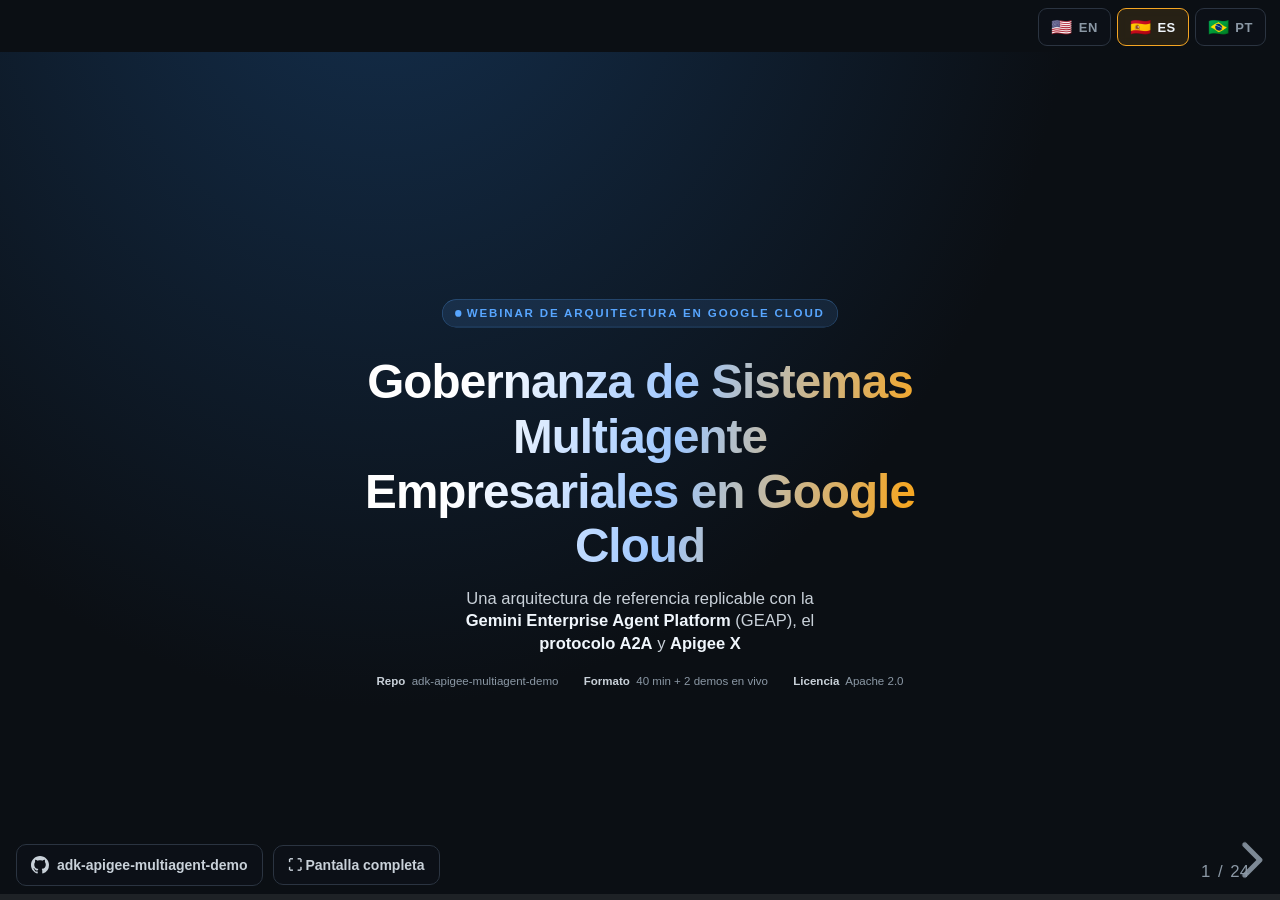
<file: webinar/index-es.html>
<!doctype html>
<html lang="es">
<head>
  <meta charset="utf-8">
  <title>Gobernanza de Sistemas Multiagente Empresariales en Google Cloud</title>
  <meta name="description" content="Una arquitectura de referencia replicable con GEAP, el protocolo A2A y Apigee X">
  <meta name="viewport" content="width=device-width, initial-scale=1.0, maximum-scale=1.0, user-scalable=no">
  <link rel="icon" href="data:image/svg+xml,<svg xmlns='http://www.w3.org/2000/svg' viewBox='0 0 100 100'><text y='0.9em' font-size='90'>🛡️</text></svg>">
  <link rel="stylesheet" href="css/reveal.css?v=6">
  <link rel="stylesheet" href="css/theme.css?v=6">
</head>
<body>

  <nav id="scqa-rail" class="rail-hidden" aria-label="Fases de la presentación">
    <div class="rail-brand">Gobernanza Multiagente en GCP</div>
    <div class="rail-seg" data-phase="S"><span class="seg-dot"></span>Situación</div>
    <div class="rail-seg" data-phase="C"><span class="seg-dot"></span>Complicación</div>
    <div class="rail-seg" data-phase="Q"><span class="seg-dot"></span>Pregunta</div>
    <div class="rail-seg" data-phase="A"><span class="seg-dot"></span>Respuesta</div>
  </nav>

  <nav id="lang-switch" aria-label="Idioma">
    <a class="lang-btn" data-target="index.html"><span class="flag">🇺🇸</span>EN</a>
    <a class="lang-btn active" data-target="index-es.html"><span class="flag">🇪🇸</span>ES</a>
    <a class="lang-btn" data-target="index-pt.html"><span class="flag">🇧🇷</span>PT</a>
  </nav>

  <div id="deck-hud">
    <a class="hud-btn" href="https://github.com/ricardosmh/adk-apigee-multiagent-demo"
       target="_blank" rel="noopener" title="Abrir el repositorio en GitHub">
      <svg viewBox="0 0 16 16" aria-hidden="true"><path d="M8 0C3.58 0 0 3.58 0 8c0 3.54 2.29 6.53 5.47 7.59.4.07.55-.17.55-.38 0-.19-.01-.82-.01-1.49-2.01.37-2.53-.49-2.69-.94-.09-.23-.48-.94-.82-1.13-.28-.15-.68-.52-.01-.53.63-.01 1.08.58 1.23.82.72 1.21 1.87.87 2.33.66.07-.52.28-.87.51-1.07-1.78-.2-3.64-.89-3.64-3.95 0-.87.31-1.59.82-2.15-.08-.2-.36-1.02.08-2.12 0 0 .67-.21 2.2.82.64-.18 1.32-.27 2-.27s1.36.09 2 .27c1.53-1.04 2.2-.82 2.2-.82.44 1.1.16 1.92.08 2.12.51.56.82 1.27.82 2.15 0 3.07-1.87 3.75-3.65 3.95.29.25.54.73.54 1.48 0 1.07-.01 1.93-.01 2.2 0 .21.15.46.55.38A8.01 8.01 0 0 0 16 8c0-4.42-3.58-8-8-8z"/></svg>
      adk-apigee-multiagent-demo
    </a>
    <button class="hud-btn" id="fsToggle" title="Alternar pantalla completa (o presiona F)">⛶&nbsp;Pantalla completa</button>
  </div>

  <div class="reveal">
    <div class="slides">

      <!-- 1 · PORTADA -->
      <section class="cover" data-rail="hide"
               data-background-gradient="radial-gradient(ellipse at 30% -20%, #14304f 0%, #0b0f14 55%)">
        <div class="kicker k-blue" style="font-size:0.46em;">Webinar de Arquitectura en Google Cloud</div>
        <h1>Gobernanza de Sistemas Multiagente Empresariales en Google Cloud</h1>
        <p class="sub">Una arquitectura de referencia replicable con la <strong>Gemini Enterprise Agent Platform</strong> (GEAP), el <strong>protocolo A2A</strong> y <strong>Apigee&nbsp;X</strong></p>
        <div class="meta">
          <span><strong>Repo</strong>&nbsp; adk-apigee-multiagent-demo</span>
          <span><strong>Formato</strong>&nbsp; 40 min + 2 demos en vivo</span>
          <span><strong>Licencia</strong>&nbsp; Apache 2.0</span>
        </div>
        <aside class="notes">
          Bienvenidos, todos. Hoy vamos a ver qué se necesita realmente para operar un sistema de IA multiagente en producción sobre Google Cloud. La mayoría de las demos del mundo de la IA se construyen dentro de un solo proyecto, en el equipo de un desarrollador, con API keys personales y conexiones directas a internet. Eso está muy bien para prototipar, pero no es como funciona el software empresarial. En el mundo real hay fronteras de red estrictas, requisitos de identidad, presupuestos de tokens y mandatos de auditoría. Lo que presentamos hoy no es un juguete ni un diagrama conceptual. Es una implementación de referencia completa y funcional que abarca tres proyectos separados de Google Cloud, gobierna cada interacción con modelos y herramientas a través de Apigee, traza cada salto del navegador a la base de datos con un único ID de correlación, y se reconstruye desde cero con manifiestos declarativos. Todo es open source. Comencemos.
        </aside>
      </section>

      <!-- 2 · S1 -->
      <section data-scqa="S" data-background-gradient="radial-gradient(ellipse at 85% -25%, #12283f 0%, #0b0f14 52%)">
        <div class="kicker k-blue">Situación</div>
        <h2>Los chatbots de un solo modelo evolucionan hacia redes multiagente coordinadas</h2>
        <div class="grid cols-3">
          <div class="card t-blue fragment fade-up">
            <h3><span class="ico">🧭</span>Descomposición del trabajo</h3>
            <p>Los chatbots monolíticos de un solo prompt dan paso a <strong>agentes supervisores</strong> que orquestan especialistas de dominio.</p>
          </div>
          <div class="card t-blue fragment fade-up">
            <h3><span class="ico">⚙️</span>Acción autónoma</h3>
            <p>Los especialistas actúan sobre sistemas de negocio reales mediante el <strong>Model Context Protocol (MCP)</strong> y APIs REST — no solo generan texto.</p>
          </div>
          <div class="card t-blue fragment fade-up">
            <h3><span class="ico">🌐</span>Operación distribuida</h3>
            <p>Una sola pregunta se despliega entre engines, microservicios y bases de datos — cruzando <strong>fronteras operativas</strong> reales.</p>
          </div>
        </div>
        <aside class="notes">
          En los últimos dos años, la IA empresarial superó su primera fase, que fue sobre todo de chatbots y asistentes de un solo prompt. Hoy las organizaciones construyen sistemas multiagente donde un supervisor delega tareas especializadas a agentes de dominio: un especialista de pedidos, otro de perfiles de cliente, otro de catálogo de productos. Estos agentes no solo generan texto; interactúan con bases de datos y microservicios reales a través del Model Context Protocol. Y en cuanto conectas agentes autónomos a sistemas de negocio en producción, la arquitectura cambia por completo. Ya no administras una API simple de petición y respuesta. Orquestas un sistema distribuido de entidades semiautónomas que negocian tareas, ejecutan transacciones y consumen tokens de LLM costosos a gran velocidad.
        </aside>
      </section>

      <!-- 3 · S2 -->
      <section data-scqa="S" data-background-gradient="radial-gradient(ellipse at 15% -25%, #12283f 0%, #0b0f14 52%)">
        <div class="kicker k-blue">Situación</div>
        <h2>Google Cloud ya ofrece los bloques de construcción — el reto es el cableado</h2>
        <div class="grid cols-4">
          <div class="card t-blue has-logo">
            <h3><span class="ico">🤖</span>GEAP Agent Engine</h3>
            <p>Runtime administrado para agentes ADK en la <strong>Gemini Enterprise Agent Platform</strong> (antes Vertex AI): sesiones, escalado, registro.</p>
            <span class="card-logos"><img src="img/logos/geap.svg" alt="GEAP"><img src="img/logos/adk.png" alt="Agent Development Kit"></span>
          </div>
          <div class="card t-blue has-logo">
            <h3><span class="ico">🔁</span>Protocolo A2A</h3>
            <p>Estándar para descubrimiento de agentes, tarjetas de capacidades y <strong>streaming de tokens</strong> entre supervisor y especialistas.</p>
            <span class="card-logos"><img src="img/logos/a2a.svg" alt="A2A"></span>
          </div>
          <div class="card t-amber has-logo">
            <h3><span class="ico">🛡️</span>Apigee X</h3>
            <p>El gateway empresarial: <strong>keys, cuotas, analítica, políticas</strong> — probado en tráfico de APIs de misión crítica.</p>
            <span class="card-logos"><img src="img/logos/apigee.svg" alt="Apigee"></span>
          </div>
          <div class="card t-green has-logo">
            <h3><span class="ico">🗄️</span>Cloud Run + SQL</h3>
            <p>Servicios de negocio serverless y MySQL administrado, conectados de forma privada vía <strong>Private Service Connect</strong>.</p>
            <span class="card-logos"><img src="img/logos/cloud-run.svg" alt="Cloud Run"><img src="img/logos/cloud-sql.svg" alt="Cloud SQL"></span>
          </div>
        </div>
        <p class="lede" style="margin-top:1em;">Cada componente es maduro y está disponible hoy. Lo que falta es una <strong>topología gobernada y replicable</strong> que los una.</p>
        <aside class="notes">
          La buena noticia es que no necesitamos inventar infraestructura nueva. Google Cloud ya ofrece las piezas fundamentales. La Gemini Enterprise Agent Platform — GEAP, que muchos conocerán por su nombre anterior, Vertex AI — nos da Agent Engine, un runtime serverless totalmente administrado para reasoning engines construido sobre el Agent Development Kit. El protocolo Agent-to-Agent, A2A, estandariza la comunicación y la negociación de capacidades entre supervisores y subagentes. Cloud Run y Cloud SQL aportan cómputo escalable y persistencia relacional segura. Y Apigee aporta la capa de gestión de APIs que ha gobernado tráfico de misión crítica durante décadas. Todos los componentes son maduros y están disponibles hoy. El verdadero reto no es si las piezas existen, sino cómo cablearlas en una topología de producción segura, gobernada y operable. Ese cableado es exactamente el tema de esta sesión.
        </aside>
      </section>

      <!-- 4 · S3 -->
      <section data-scqa="S" data-background-gradient="radial-gradient(ellipse at 50% -25%, #12283f 0%, #0b0f14 52%)">
        <div class="kicker k-blue">Situación</div>
        <h2>Lo que construimos: un supervisor en vivo delegando a especialistas — frente a ustedes</h2>
        <img class="r-stretch shot-img" src="img/agent-view.png" alt="Vista Agent: el supervisor delega por A2A con streaming">
        <p class="caption">La vista Agent de la demo: los chips de delegación aparecen en el instante en que el supervisor delega por A2A; los tokens fluyen de extremo a extremo.</p>
        <aside class="notes">
          Antes de hablar de problemas, déjenme aterrizar esto en algo real. Este es el sistema que vamos a diseccionar hoy — no es una maqueta. Lo que ven es la vista de chat con agentes de la demo. Un usuario pregunta al supervisor por pedidos, productos o clientes, y pueden ver cómo delega en vivo por el protocolo A2A. En el momento en que el supervisor delega al especialista de pedidos, aparece un chip de delegación en la interfaz, y la respuesta del especialista fluye token a token por toda la cadena. Guarden esta imagen: un navegador, un supervisor, tres especialistas, microservicios reales y una base de datos real — todo en vivo. La pregunta de los próximos minutos es: ¿qué se necesita para operar esto con seguridad en una empresa? Porque, tal cual sale de la caja, un sistema así trae cuatro problemas serios.
        </aside>
      </section>

      <!-- 5 · C1 -->
      <section data-scqa="C" data-background-gradient="radial-gradient(ellipse at 80% -25%, #3a1420 0%, #0b0f14 55%)">
        <div class="kicker k-red">Complicación · Gobernanza y Confianza</div>
        <h2>Acceso a modelos sin gobernanza, y nadie puede decir quién gastó los tokens</h2>
        <div class="grid cols-2">
          <div class="card t-red fragment fade-up">
            <h3><span class="ico">🕳️</span>LLMs en la sombra con credenciales amplias</h3>
            <ul>
              <li>Los agentes llaman a los modelos directamente con keys estáticas de service accounts.</li>
              <li>Sin identidad por usuario en el perímetro del modelo, sin cuotas.</li>
              <li>Revocar a un usuario implica romper el agente entero.</li>
            </ul>
          </div>
          <div class="card t-red fragment fade-up">
            <h3><span class="ico">🧾</span>Cero atribución de costos</h3>
            <ul>
              <li><em>"¿Quién gastó los tokens, en qué modelo, a través de qué agente?"</em> — imposible de responder.</li>
              <li>El gasto es invisible hasta que llega la factura mensual.</li>
              <li>Responderlo implica construir un pipeline de logs a medida.</li>
            </ul>
          </div>
        </div>
        <aside class="notes">
          Cuando un equipo empuja una prueba de concepto de agentes hacia producción, el primer muro es la gobernanza y el control financiero. En los montajes típicos, los agentes llaman a Vertex o a modelos de terceros directamente con credenciales amplias de service account o API keys estáticas en variables de entorno. No hay verificación de identidad por usuario en la frontera del modelo, no existe el concepto de cuotas de tokens, y no hay forma de revocar a un solo usuario sin romper el agente completo. Luego llega la factura mensual y nadie puede responder preguntas contables básicas: ¿quién gastó cincuenta mil dólares en llamadas a modelos esta semana? ¿Qué agente generó esos tokens — el especialista de pedidos o el supervisor? ¿Qué usuario final provocó esa carga? Sin un gateway de gobernanza en la ruta, responder esas preguntas exige construir y mantener un pipeline a medida solo para parsear y correlacionar logs de infraestructura.
        </aside>
      </section>

      <!-- 6 · C2 -->
      <section data-scqa="C" data-background-gradient="radial-gradient(ellipse at 20% -25%, #3a1420 0%, #0b0f14 55%)">
        <div class="kicker k-red">Complicación · Gobernanza y Confianza</div>
        <h2>La delegación multi-salto convierte cada transacción en una caja negra</h2>
        <div class="chain">
          <span class="hop">Navegador</span><span class="arr">→</span>
          <span class="hop">BFF</span><span class="arr">→</span>
          <span class="hop">Supervisor</span><span class="arr">→</span>
          <span class="hop">Especialista</span><span class="arr">→</span>
          <span class="hop">MCP</span><span class="arr">→</span>
          <span class="hop">Cloud Run</span><span class="arr">→</span>
          <span class="hop">Cloud SQL</span>
        </div>
        <p style="text-align:center; font-size:0.6em; font-weight:700;" class="c-red">¿Dónde ocurrió realmente el pico de 12 segundos de latencia — o el error 500?</p>
        <div class="grid cols-3">
          <div class="card fragment fade-up"><h3><span class="ico">🗂️</span>Silos dispersos</h3><p>Logs repartidos entre proyectos y fronteras de servicio, cada uno con su propio formato.</p></div>
          <div class="card fragment fade-up"><h3><span class="ico">⏱️</span>Sin reloj común</h3><p>Métricas de latencia con formas distintas y precisión inconsistente — nada cuadra.</p></div>
          <div class="card fragment fade-up"><h3><span class="ico">✂️</span>Contexto de traza roto</h3><p>El <code>traceparent</code> se pierde en los saltos A2A y en las llamadas a herramientas MCP.</p></div>
        </div>
        <aside class="notes">
          El segundo bloqueo es la opacidad. En una arquitectura multiagente, una consulta del usuario desata una cascada: el supervisor inspecciona el prompt, llama a un modelo, delega por A2A al agente de pedidos, que llama a otro modelo, invoca una herramienta MCP, que golpea un microservicio interno, que ejecuta una consulta SQL. Si esa petición tarda doce segundos o falla con un error 500, ¿dónde se rompió? ¿Fue latencia del modelo, una consulta lenta, un timeout de red o overhead de orquestación? En las arquitecturas estándar esos logs están dispersos en distintos servicios y proyectos, con formatos diferentes y sin identificador de correlación común — y el contexto de traza que los uniría se pierde justo en las fronteras interesantes: el salto A2A y la llamada a la herramienta MCP. Depurar una transacción fallida se convierte en buscar una aguja en cuatro pajares distintos.
        </aside>
      </section>

      <!-- 7 · C3 -->
      <section data-scqa="C" data-background-gradient="radial-gradient(ellipse at 80% -25%, #3a1420 0%, #0b0f14 55%)">
        <div class="kicker k-red">Complicación · Realidad de Seguridad</div>
        <h2>Los prototipos de agentes traen vulnerabilidades que bloquean su adopción</h2>
        <div class="grid cols-2">
          <div class="card t-red fragment fade-up"><h3><span class="ico">🎭</span>Identidad falsificable</h3><p>Confiar en headers crudos como <code>X-User-Email</code> en vez de verificar JWTs firmados. Cualquiera puede ser cualquiera.</p></div>
          <div class="card t-red fragment fade-up"><h3><span class="ico">👑</span>Service accounts todopoderosas</h3><p>Todos los agentes compartiendo una identidad sobre-privilegiada con acceso ilimitado entre proyectos.</p></div>
          <div class="card t-red fragment fade-up"><h3><span class="ico">📡</span>Backends públicos</h3><p>Microservicios internos aceptando tráfico de internet, protegidos solo por una API key en el perímetro.</p></div>
          <div class="card t-red fragment fade-up"><h3><span class="ico">🔑</span>Contraseñas en variables de entorno</h3><p>Credenciales de base de datos en texto plano en vez de autenticación IAM de base de datos.</p></div>
        </div>
        <aside class="notes">
          Desde la perspectiva de seguridad, los prototipos de agentes hacen concesiones peligrosas para funcionar. Confían en headers de identidad falsificables como X-User-Email enviados desde el navegador, en lugar de verificar criptográficamente JWTs firmados. Dan a cada agente una única service account compartida con privilegios amplios en vez de mínimo privilegio. Exponen microservicios internos directamente a internet porque la red entre VPCs parece demasiado compleja. Y guardan contraseñas de base de datos en variables de entorno. En un entorno empresarial, una sola de estas vulnerabilidades es un bloqueo inmediato — las cuatro juntas son un no rotundo. Una arquitectura de agentes de producción debe garantizar que los backends no tengan superficie pública, que la identidad esté probada criptográficamente y que credenciales como contraseñas de base de datos simplemente no existan.
        </aside>
      </section>

      <!-- 8 · C4 -->
      <section data-scqa="C" data-background-gradient="radial-gradient(ellipse at 20% -25%, #3a1420 0%, #0b0f14 55%)">
        <div class="kicker k-red">Complicación · Realidad de Ingeniería</div>
        <h2>Acoplamiento frágil, entornos irrepetibles y documentación que se acaba</h2>
        <div class="grid cols-3">
          <div class="card t-red fragment fade-up">
            <h3><span class="ico">🧩</span>Acoplamiento frágil</h3>
            <p>Cada despliegue genera un nuevo engine ID. Si lo codificas a mano, <strong>redesplegar un especialista rompe al supervisor</strong>.</p>
          </div>
          <div class="card t-red fragment fade-up">
            <h3><span class="ico">🌀</span>Drift de configuración</h3>
            <p>Clics en consola e IDs de proyecto codificados: funciona en un proyecto, <strong>falla en el siguiente</strong>.</p>
          </div>
          <div class="card t-red fragment fade-up">
            <h3><span class="ico">🗺️</span>Bordes sin documentar</h3>
            <p>Streaming A2A bajo ADK 2.3, SSE por un gateway, PSC bidireccional — <strong>sin referencias funcionales en ningún lado</strong>.</p>
          </div>
        </div>
        <aside class="notes">
          Por último, la realidad de ingeniería del día a día. En Agent Engine, cada despliegue produce un nuevo ID de recurso. Si tu supervisor codifica a mano el engine ID del especialista, redesplegar ese especialista rompe al supervisor al instante. Montar la infraestructura — Private Service Connect entre proyectos, autenticación IAM de base de datos, DNS privado, proxies — implica docenas de pasos interdependientes; hecho a mano en la consola, obtienes drift, IDs de proyecto codificados y entornos imposibles de reproducir. Y cuando buscas documentación de las partes genuinamente difíciles — streaming de tokens por A2A bajo ADK 2.3, o Private Service Connect bidireccional entre Apigee y Cloud Run — la documentación oficial se acaba. Los equipos pasan meses redescubriendo las mismas soluciones a las mismas trampas de integración.
        </aside>
      </section>

      <!-- 9 · LA PREGUNTA -->
      <section data-scqa="Q" data-background-gradient="radial-gradient(ellipse at 50% 120%, #2a1d05 0%, #05070a 60%)">
        <div class="pivot">
          <div class="kicker k-amber" style="font-size:0.5em; margin-bottom:1.6em;">La Pregunta Arquitectónica Central</div>
          <p>¿Puedes construir un sistema multiagente donde <span class="c-amber">cada llamada</span> — modelo, herramienta, agente, API de&nbsp;negocio — esté <span class="c-amber">gobernada, atribuida, trazada y sea privada</span>…<br>
          y todo el stack se reconstruya desde <span class="c-amber">tres proyectos vacíos</span>?</p>
        </div>
        <aside class="notes">
          Y esta es la pregunta central del webinar. ¿Puedes construir un sistema multiagente donde absolutamente cada llamada — sea una invocación de modelo, la ejecución de una herramienta MCP, una delegación entre agentes o una petición a una API de negocio — esté estrictamente gobernada, atribuida a un usuario verificado, trazada bajo un único ID y sea completamente privada… y donde toda la infraestructura multiproyecto pueda reconstruirse desde cero con herramientas declarativas y automatizadas? Deténganse un segundo en ella, porque cada complicación que acabamos de ver está escondida en esta única frase. La respuesta es sí — y el resto de la sesión recorre la arquitectura exacta, los mecanismos y el código de la implementación de referencia que lo demuestra.
        </aside>
      </section>

      <!-- 10 · A1: ARQUITECTURA -->
      <section data-scqa="A" class="arch-slide"
               data-background-gradient="radial-gradient(ellipse at 50% -25%, #10261a 0%, #0b0f14 52%)">
        <div class="kicker k-green">Respuesta · La Arquitectura</div>
        <h2 style="margin-bottom:0.15em;">Una topología, tres proyectos, cada ruta pasa por el gateway</h2>
        <div class="arch-viewport" id="archViewport">
          <img id="archImg" src="img/architecture.svg?v=6" alt="Diagrama completo de arquitectura: proyecto de IA, proyecto de Apigee, proyecto backend">
          <div class="arch-controls">
            <button id="archZoomOut" title="Alejar">−</button>
            <button id="archZoomIn" title="Acercar">+</button>
            <button id="archReset" title="Ajustar a pantalla">Ajustar</button>
          </div>
          <div class="arch-hint">🖱️ arrastra o desplázate para mover · pellizca / Ctrl+rueda para zoom · doble clic para acercar · Ajustar para restablecer</div>
        </div>
        <aside class="notes">
          Este es el ancla arquitectónica de toda la sesión — el diagrama completo y detallado, y es navegable, así que déjenme recorrerlo en vivo. A la izquierda, el proyecto de IA: el navegador entra por Identity-Aware Proxy hacia el backend-for-frontend en Cloud Run, y aquí están los cuatro Agent Engines — el supervisor y los tres especialistas — más Firestore para el ACL y Secret Manager para las keys. En el centro, el proyecto de Apigee: un host de runtime que expone las rutas base que gobiernan todo — el endpoint de agentes, las rutas de modelos, el gateway MCP y las APIs de e-commerce. A la derecha, el proyecto backend: tres microservicios FastAPI detrás de un balanceador interno regional, y Cloud SQL MySQL con autenticación IAM. Fíjense en los dos enlaces de Private Service Connect que cruzan las fronteras de proyecto — hacia el norte, del proyecto de IA a Apigee, y hacia el sur, de Apigee al backend. El proyecto de IA no tiene conectividad directa alguna con el backend; toda interacción pasa obligatoriamente por el plano de gobernanza. Iré haciendo zoom a cada región conforme la discutamos en las próximas láminas.
        </aside>
      </section>

      <!-- 11 · A2: tres proyectos -->
      <section data-scqa="A" data-background-gradient="radial-gradient(ellipse at 15% -25%, #10261a 0%, #0b0f14 52%)">
        <div class="kicker k-green">Respuesta · La Arquitectura</div>
        <h2>Tres proyectos, una responsabilidad cada uno — separación auditable</h2>
        <div class="grid cols-3">
          <div class="card t-blue">
            <h3><span class="ico">🧠</span>Proyecto de IA</h3>
            <ul>
              <li><strong>4 Agent Engines</strong> — supervisor + 3 especialistas (GEAP)</li>
              <li>BFF en Cloud Run, detrás de IAP — nunca público</li>
              <li>ACL en Firestore · Secret Manager</li>
              <li><strong>Toda la telemetría aterriza aquí</strong> — el panel único</li>
            </ul>
          </div>
          <div class="card t-amber">
            <h3><span class="ico">🛡️</span>Proyecto de Apigee</h3>
            <ul>
              <li>Organización Apigee X — <strong>7 proxies</strong></li>
              <li>API products con <strong>cuotas de tokens LLM</strong></li>
              <li>Apps y keys por usuario y por agente</li>
              <li>Acuña tokens de Google hacia arriba según la dirección</li>
            </ul>
          </div>
          <div class="card t-green">
            <h3><span class="ico">🏪</span>Proyecto Backend</h3>
            <ul>
              <li>3 microservicios FastAPI en Cloud Run</li>
              <li>Cloud SQL MySQL — <strong>autenticación IAM, sin contraseñas</strong></li>
              <li>ALB interno regional, enrutado por ruta</li>
              <li><strong>Sin superficie pública alguna</strong> — solo PSC</li>
            </ul>
          </div>
        </div>
        <aside class="notes">
          Hagamos explícita la separación, porque es el argumento. Tres proyectos, una responsabilidad cada uno. El proyecto de Apigee es el plano de gobernanza: contiene los siete proxies, los API products que definen las cuotas de tokens, y las apps y credenciales de cada agente y cada usuario final. El proyecto de IA ejecuta la carga de trabajo: cuatro Agent Engines en GEAP, el backend-for-frontend detrás de IAP, la base de autorización en Firestore, Secret Manager — y además es el panel único donde aterriza la telemetría de todos los componentes. El proyecto backend simula tu sistema de negocio existente: tres microservicios y una base MySQL que el proyecto de IA no puede alcanzar directamente en absoluto. ¿Por qué importa? Porque las fronteras se imponen con IAM a nivel de proyecto y red privada, no por convención. El gateway es infraestructura compartida con su propio ciclo de vida; el sistema de negocio queda intacto ante las preocupaciones de IA; y un auditor puede razonar sobre cada proyecto de forma independiente.
        </aside>
      </section>

      <!-- 12 · A3: tabla de gobernanza -->
      <section data-scqa="A" data-background-gradient="radial-gradient(ellipse at 85% -25%, #2a1d05 0%, #0b0f14 55%)">
        <div class="kicker k-amber">Respuesta · Plano de Gobernanza</div>
        <h2>Cada llamada cruza un solo gateway — modelos, herramientas, agentes, APIs de negocio</h2>
        <table class="gov">
          <thead>
            <tr><th>Ruta base</th><th>Frente a</th><th>Credencial del llamante</th><th>Credencial upstream (acuñada por Apigee)</th></tr>
          </thead>
          <tbody>
            <tr><td><code>/ai-agents</code></td><td>El engine supervisor</td><td><code>x-api-key</code> de la app BFF</td><td><code>GoogleAccessToken</code></td></tr>
            <tr><td><code>/aiplatform</code></td><td>Llamadas a modelos desde los agentes</td><td><code>x-api-key</code> propia de cada agente</td><td><code>GoogleAccessToken</code></td></tr>
            <tr><td><code>/llm-stream</code></td><td>Chat directo — Gemini <strong>y</strong> Claude, SSE</td><td><code>x-api-key</code> personal del usuario</td><td><code>GoogleAccessToken</code></td></tr>
            <tr><td><code>/mcp</code></td><td>Catálogo y ejecución de herramientas MCP</td><td><code>x-api-key</code> del especialista</td><td>Enrutamiento MCP privado</td></tr>
            <tr><td><code>/*-management</code></td><td>Servicios de e-commerce (3)</td><td>Servidor MCP</td><td><code>GoogleIDToken</code> → ALB interno</td></tr>
          </tbody>
        </table>
        <p class="lede" style="margin-top:0.9em;">Credenciales divididas por dirección: los consumidores presentan keys; <strong class="c-amber">Apigee acuña tokens de Google hacia arriba</strong>. 7 proxies, un solo lenguaje de políticas.</p>
        <aside class="notes">
          Así funciona Apigee como sistema nervioso central — esta tabla es toda la historia de gobernanza en cinco filas. El proxy ai-agents antepone el engine supervisor, traduciendo las llamadas del cliente en peticiones autenticadas al Reasoning Engine. El proxy aiplatform antepone cada llamada a modelos que hacen los agentes — los agentes nunca hablan con los modelos de forma nativa. El proxy llm-stream es el endpoint SSE unificado para chat directo usuario-modelo, enrutando por nombre de modelo hacia Gemini o Claude mientras aplica idéntica política de seguridad y cuotas a ambos publishers. El proxy mcp gobierna el descubrimiento y la ejecución de herramientas. Y los tres proxies de management anteponen los microservicios del backend, acuñando Google ID tokens de corta vida hacia el balanceador interno. Noten la división de credenciales: hacia el sur, los consumidores siempre presentan una API key; hacia el norte, Apigee acuña la credencial de Google apropiada. Ningún consumidor posee jamás una credencial de Google para algo que no debe alcanzar.
        </aside>
      </section>

      <!-- 13 · A4: gobernanza por usuario -->
      <section data-scqa="A" data-background-gradient="radial-gradient(ellipse at 15% -25%, #2a1d05 0%, #0b0f14 55%)">
        <div class="kicker k-amber">Respuesta · Plano de Gobernanza</div>
        <h2>Keys ligadas a la identidad, cuotas aplicadas antes de ejecutar el modelo</h2>
        <div class="split">
          <div class="shot"><img src="img/direct-view.gif" alt="Vista Direct: Gemini y Claude tras un mismo gateway, key por usuario"></div>
          <div>
            <div class="card t-amber" style="margin-bottom:0.5em;">
              <h3><span class="ico">🪪</span>Vínculo key ↔ identidad</h3>
              <p>El <code>owner_email</code> de la key debe coincidir con la identidad IAP verificada. <strong>Una key robada recibe 403.</strong></p>
            </div>
            <div class="card t-amber" style="margin-bottom:0.5em;">
              <h3><span class="ico">⛔</span>Cuotas en el borde</h3>
              <p><strong>100k tokens/hora</strong> por agente · <strong>10k/5 min</strong> por usuario — contadas del uso real, rechazadas <em>antes</em> de llamar al modelo.</p>
            </div>
            <div class="card t-amber">
              <h3><span class="ico">🔀</span>Dos publishers, una política</h3>
              <p>Gemini y Claude tras el mismo endpoint, mismas keys, mismas cuotas, mismo logging.</p>
            </div>
          </div>
        </div>
        <aside class="notes">
          Así muere el problema del acceso sin gobernanza. En pantalla está la vista Direct de la demo — un usuario conversando con Gemini o Claude a través del gateway con su propia API key personal. Cuando la petición llega a Apigee, el gateway no solo valida la key. Verifica que el owner_email asociado a esa key coincida con la identidad IAP verificada criptográficamente de quien llama. Si alguien roba tu key, no le sirve de nada — su correo autenticado no coincidirá, y el gateway devuelve un 403. Además, Apigee aplica cuotas de tokens LLM en el borde, antes de que la petición llegue al modelo: cien mil tokens por hora por agente, diez mil tokens por cinco minutos por usuario, contados sobre el uso real. Un agente en bucle o un usuario ansioso se detiene en la puerta — protegiendo presupuesto y backend. Y fíjense en el selector de modelos: Gemini y Claude, dos publishers, exactamente un régimen de gobernanza.
        </aside>
      </section>

      <!-- 14 · A5: especialistas -->
      <section data-scqa="A" data-background-gradient="radial-gradient(ellipse at 85% -25%, #12283f 0%, #0b0f14 52%)">
        <div class="kicker k-blue">Respuesta · Plano de IA</div>
        <h2>Especialistas pequeños a propósito: un dominio, una key, un subconjunto de herramientas</h2>
        <div class="grid cols-3">
          <div class="card t-blue">
            <h3><span class="ico">📦</span>order_agent</h3>
            <ul>
              <li>Engine propio · service account propia</li>
              <li>Key de Apigee propia vía Secret Manager</li>
              <li>Solo las herramientas MCP de <strong>pedidos</strong></li>
            </ul>
          </div>
          <div class="card t-blue">
            <h3><span class="ico">🏷️</span>product_agent</h3>
            <ul>
              <li>Engine propio · service account propia</li>
              <li>Key de Apigee propia vía Secret Manager</li>
              <li>Solo las herramientas MCP de <strong>catálogo</strong></li>
            </ul>
          </div>
          <div class="card t-blue">
            <h3><span class="ico">👤</span>customer_agent</h3>
            <ul>
              <li>Engine propio · service account propia</li>
              <li>Key de Apigee propia vía Secret Manager</li>
              <li>Solo las herramientas MCP de <strong>clientes</strong></li>
            </ul>
          </div>
        </div>
        <div class="stat-row">
          <div class="stat"><span class="n c-blue">4</span><span class="l">agent engines</span></div>
          <div class="stat"><span class="n c-blue">2</span><span class="l">publishers de modelos</span></div>
          <div class="stat"><span class="n c-amber">1 key</span><span class="l">por identidad</span></div>
          <div class="stat"><span class="n c-green">0</span><span class="l">credenciales compartidas</span></div>
        </div>
        <aside class="notes">
          En lugar de un agente monolítico con docenas de herramientas, la capacidad se divide en tres especialistas: pedidos, productos y clientes. Cada uno corre como engine independiente, bajo su propia service account dedicada, con su propia key de Apigee entregada como referencia de Secret Manager. Y lo crucial: cada especialista ve únicamente las herramientas MCP de su dominio — el agente de pedidos no puede ver herramientas de clientes, y el de productos no puede modificar pedidos. Esto es deliberado y paga doble. Primero, seguridad: es mínimo privilegio a nivel de agente, con atribución y cuotas por agente en el gateway. Segundo, calidad: una superficie de herramientas pequeña mantiene determinista la selección de herramientas del modelo — cuantas menos herramientas puede invocar un agente, más fiablemente invoca la correcta. Los especialistas incluso corren sobre publishers distintos — unos en Gemini, otros en Claude — tras el mismo gateway con gobernanza idéntica.
        </aside>
      </section>

      <!-- 15 · A6: A2A + self-heal -->
      <section data-scqa="A" data-background-gradient="radial-gradient(ellipse at 15% -25%, #12283f 0%, #0b0f14 52%)">
        <div class="kicker k-blue">Respuesta · Plano de IA</div>
        <h2>Delegación con streaming por A2A — y descubrimiento que se auto-repara</h2>
        <div class="grid cols-2">
          <div class="card t-blue">
            <h3><span class="ico">📡</span>Streaming de tokens A2A (ADK 2.3)</h3>
            <ul>
              <li>Proxies <code>RemoteA2aAgent</code> con client factory de streaming + conversor SSE.</li>
              <li>La UI revela la delegación en el instante en que <code>transfer_to_agent</code> se dispara.</li>
              <li>Los hooks exactos están documentados — uno de los bordes sin documentar, resuelto.</li>
            </ul>
          </div>
          <div class="card t-blue">
            <h3><span class="ico">🔄</span>Auto-reparación vía Registry (TTL ~60s)</h3>
            <ul>
              <li>Los especialistas se auto-registran en Agent Registry al desplegarse.</li>
              <li>En cada turno, el supervisor re-apunta al <strong>engine vivo más reciente</strong> desde una caché con TTL.</li>
              <li>Redespliega especialistas todo el día — <strong>cero redespliegues del supervisor</strong>.</li>
            </ul>
          </div>
        </div>
        <p class="lede" style="margin-top:0.9em;">Acoplamiento frágil — resuelto: el engine ID se <strong>resuelve en tiempo de ejecución</strong>, nunca se codifica a mano.</p>
        <aside class="notes">
          La comunicación entre agentes viaja sobre el protocolo A2A, y aquí se resuelven dos problemas difíciles. Primero, el streaming. El supervisor se conecta a los especialistas mediante proxies RemoteA2aAgent configurados con un client factory de streaming bajo ADK 2.3 — los hooks exactos de client factory y conversor están en el repo, porque este es precisamente uno de esos bordes sin documentar donde los equipos queman semanas. El resultado: la UI muestra la delegación en el momento en que el supervisor emite la transferencia, y los tokens del especialista fluyen de vuelta por la cadena. Segundo, el descubrimiento. Cada especialista se auto-registra en Agent Registry al desplegarse. El supervisor, en cada turno, resuelve cada especialista al engine registrado más reciente mediante una caché con TTL de sesenta segundos. Así que cuando redespliegas el agente de pedidos y obtiene un engine ID nuevo, el supervisor lo adopta en menos de un minuto — sin reiniciar, sin redesplegar, sin coordinación. La complicación del acoplamiento frágil simplemente desaparece.
        </aside>
      </section>

      <!-- 16 · A7: ACL -->
      <section data-scqa="A" data-background-gradient="radial-gradient(ellipse at 85% -25%, #10261a 0%, #0b0f14 52%)">
        <div class="kicker k-green">Respuesta · Plano de IA · Seguridad</div>
        <h2>Acceso a agentes por usuario, fail-closed, revocable con un clic</h2>
        <div class="grid cols-3">
          <div class="card t-green fragment fade-up">
            <h3><span class="ico">🔍</span>Evaluado en cada turno</h3>
            <p>Un <code>before_agent_callback</code> filtra los subagentes contra el ACL de Firestore del usuario en <strong>cada consulta</strong> — los cambios de permisos aplican en el turno siguiente.</p>
          </div>
          <div class="card t-green fragment fade-up">
            <h3><span class="ico">🚪</span>Fail-closed por defecto</h3>
            <p>Sin registro en Firestore → <strong>sin acceso a agentes</strong>. Un <code>before_tool_callback</code> de bloqueo duro es la red de seguridad infranqueable.</p>
          </div>
          <div class="card t-green fragment fade-up">
            <h3><span class="ico">🎛️</span>Administrado en vivo</h3>
            <p>Los admins editan los vínculos usuario→agente en la UI. Sin cambios de código ni redespliegues — y los especialistas están bloqueados por IAM para que el filtro no pueda saltarse.</p>
          </div>
        </div>
        <aside class="notes">
          ¿Quién puede usar qué agente? Eso lo resuelve un control de acceso por usuario, fail-closed, respaldado por Firestore. En cada turno de conversación, el supervisor toma el correo verificado del usuario desde el contexto de invocación y lee su lista de agentes autorizados. Si un empleado solo tiene derecho al catálogo de productos, el supervisor remueve dinámicamente los especialistas de pedidos y clientes de sus subagentes para esa petición — el modelo literalmente no puede delegarles. Si no existe registro para el usuario, el sistema falla cerrado: ningún agente. Como segunda capa, un before-tool callback bloquea en duro cualquier delegación que se cuele. Y como los engines especialistas están bloqueados por IAM a la service account del supervisor, no hay camino que rodee el filtro. Los administradores gestionan todo esto en vivo en la vista Admin — un cambio de permisos surte efecto en el siguiente mensaje del usuario.
        </aside>
      </section>

      <!-- 17 · A8: red zero-trust -->
      <section data-scqa="A" data-background-gradient="radial-gradient(ellipse at 15% -25%, #10261a 0%, #0b0f14 52%)">
        <div class="kicker k-green">Respuesta · Seguridad y Redes</div>
        <h2>Privado por construcción: identidad verificada al entrar, tokens acuñados al salir, cero contraseñas</h2>
        <div class="grid cols-2">
          <div class="card t-green"><h3><span class="ico">🪪</span>Identidad IAP verificada</h3><p>El BFF verifica el <strong>JWT firmado de IAP</strong> — nunca los headers falsificables. Ese único correo verificado se vuelve el user ID, el sujeto del ACL, el dueño de la key y el campo de usuario en cada log.</p></div>
          <div class="card t-green"><h3><span class="ico">🔒</span>PSC bidireccional</h3><p>IA → Apigee por una <em>interfaz</em> PSC; Apigee → backend por un <em>service attachment</em> PSC. El tráfico nunca sale del backbone de Google.</p></div>
          <div class="card t-green"><h3><span class="ico">🛂</span>Servicios solo-IAM</h3><p>El Cloud Run del backend acepta solo la SA invocadora dedicada de Apigee, cuyo <strong>único</strong> poder es <code>run.invoker</code> sobre esos tres servicios.</p></div>
          <div class="card t-green"><h3><span class="ico">🚫🔑</span>Base de datos sin contraseñas</h3><p>Autenticación IAM de Cloud SQL: la service account del runtime <em>es</em> el usuario de la base. <strong>Cero contraseñas en todo el stack.</strong></p></div>
        </div>
        <aside class="notes">
          Ahora, los cuatro agujeros de seguridad de la complicación, cerrados uno por uno. ¿Identidad falsificable? El BFF verifica la firma criptográfica de la aserción JWT de IAP — nunca los headers en texto plano — y ese único correo verificado se convierte en el user ID de Agent Engine, el sujeto del ACL, el dueño de la API key y el campo de usuario en cada línea de log. Una identidad, probada una vez, usada en todas partes. ¿Backends públicos? No existen: ambas rutas entre proyectos viajan por Private Service Connect — hacia el norte de los agentes a Apigee, hacia el sur de Apigee al balanceador interno del backend — así que el tráfico nunca abandona el backbone privado de Google, y el proyecto backend no tiene superficie pública alguna. ¿Credenciales todopoderosas? Los servicios del backend están bloqueados por IAM a una única service account invocadora cuyo único permiso es invocar esos tres servicios. ¿Y contraseñas de base de datos? No existen: la autenticación IAM de Cloud SQL hace que la propia service account del runtime sea el usuario de la base. Nada que filtrar, nada que rotar.
        </aside>
      </section>

      <!-- 18 · A9: observabilidad -->
      <section data-scqa="A" data-background-gradient="radial-gradient(ellipse at 85% -25%, #10261a 0%, #0b0f14 52%)">
        <div class="kicker k-green">Respuesta · Observabilidad</div>
        <h2>Un trace ID del navegador a la base de datos — cuatro logs, un esquema, un panel</h2>
        <table class="gov">
          <thead><tr><th>Log con nombre</th><th>Escrito por</th><th>Contiene</th></tr></thead>
          <tbody>
            <tr><td><code>front-ai-logs</code></td><td>El BFF</td><td>usuario, vista, mensaje, descomposición de latencia</td></tr>
            <tr><td><code>apigee-ai-logs</code></td><td>Los 7 proxies</td><td>usuario, app, modelo, <strong>conteo de tokens, estado de cuota</strong>, 4 timestamps</td></tr>
            <tr><td><code>agent-ai-logs</code></td><td>Los 4 engines</td><td>agente, sesión, llamadas a modelos y herramientas</td></tr>
            <tr><td><code>services-ai-logs</code></td><td>3 microservicios</td><td>servicio, verbo, ruta, estado, latencia</td></tr>
          </tbody>
        </table>
        <p class="lede" style="margin-top:0.9em;">Cada entrada lleva el mismo <code>traceparent</code> W3C, acuñado en el BFF y propagado por IAP, el gateway, los engines, <strong>los saltos A2A</strong> y MCP. Un filtro = la transacción completa.</p>
        <aside class="notes">
          Esta es la respuesta a la opacidad. Cuando un usuario envía un mensaje, el BFF acuña un traceparent estándar W3C. Ese identificador se pasa a Apigee, se inyecta en la sesión de Agent Engine, se reenvía en los metadatos A2A hacia los especialistas — el salto donde el contexto de traza normalmente muere — se lleva al servidor MCP y se entrega a los microservicios del backend. Cada componente escribe una entrada estructurada por interacción en uno de cuatro logs con nombre, todos en el proyecto de IA, todos con un esquema canónico único: el log del frontend, el del gateway con conteos de tokens y estado de cuota y una descomposición de latencia de cuatro timestamps, el de agentes y el de servicios. El beneficio es operativo: filtras Cloud Logging por un trace ID y ves la transacción entera, a través de los tres proyectos, en orden, con campos de latencia consistentes. El problema de los cuatro pajares se convierte en una sola consulta.
        </aside>
      </section>

      <!-- 19 · DEMO 1 -->
      <section data-scqa="A" data-background-gradient="radial-gradient(ellipse at 50% -25%, #2a1d05 0%, #0b0f14 58%)">
        <div class="kicker k-demo">▶ Demo en Vivo #1 · Trace Explorer</div>
        <h2>Reproduce cualquier transacción salto a salto, con latencia real medida</h2>
        <img class="r-stretch shot-img" src="img/trace-explorer.gif" alt="Trace Explorer: reproducción animada a través de los tres proyectos con cascada de latencia">
        <p class="caption">Construido puramente leyendo los cuatro logs — el paquete animado se detiene en cada salto en proporción a su latencia medida.</p>
        <aside class="notes">
          Primer corte a demo en vivo: el Trace Explorer, integrado directamente en la UI de la demo. Lo que ven no es una maqueta y no añade telemetría nueva — se renderiza enteramente leyendo los cuatro logs estructurados. Eligen cualquier transacción reciente y la UI la reconstruye: un paquete animado recorre la topología de tres proyectos — navegador, IAP, gateway, supervisor, el salto A2A al especialista, MCP, Cloud Run, Cloud SQL — y se detiene en cada salto en proporción a la latencia real medida de ese salto. Debajo, una cascada desglosa cada milisegundo, junto a los registros de log crudos por si quieren la verdad de base. Déjenme cambiar al entorno en vivo y reproducir una transacción multiagente real de extremo a extremo. [DEMO — presupuesten 3–4 minutos: elijan una traza de la vista Agent con delegación, dejen correr la reproducción una vez y recorran la cascada.]
        </aside>
      </section>

      <!-- 20 · A10: sesiones -->
      <section data-scqa="A" data-background-gradient="radial-gradient(ellipse at 15% -25%, #10261a 0%, #0b0f14 52%)">
        <div class="kicker k-green">Respuesta · Observabilidad</div>
        <h2>De los logs a la rendición de cuentas: usuario → sesión → traza, navegable</h2>
        <div class="split">
          <div class="shot"><img src="img/sessions-view.png" alt="Vista Sessions: navegador usuario a sesión a traza con acumulados"></div>
          <div>
            <div class="card t-green" style="margin-bottom:0.5em;">
              <h3><span class="ico">🗂️</span>Historial por usuario</h3>
              <p>Las sesiones persisten y se reproducen; los admins navegan <strong>usuario → sesión → traza</strong> con conteos acumulados.</p>
            </div>
            <div class="card t-green">
              <h3><span class="ico">➕</span>Cero telemetría nueva</h3>
              <p>Las vistas Sessions y Trace son <strong>pura relectura de los cuatro logs</strong> — la capa de observabilidad no cuesta nada extra.</p>
            </div>
          </div>
        </div>
        <aside class="notes">
          Los mismos cuatro logs también responden la pregunta de rendición de cuentas. Esta es la vista Sessions: las conversaciones de cada usuario persisten y se acumulan en un navegador — eliges un usuario, ves sus sesiones, abres una sesión y saltas directo a la reproducción de traza de cualquier turno. Para un administrador esto cierra el círculo: de "quién ha estado usando el sistema y cuánto" hasta "muéstrame exactamente qué pasó en este turno concreto" en tres clics. Y quiero subrayar el punto arquitectónico: ni esta vista ni el Trace Explorer añadieron instrumentación nueva. Son pura relectura de los mismos cuatro logs estructurados que cada componente ya escribía. Si tu esquema de telemetría es correcto, las herramientas de administración salen casi gratis.
        </aside>
      </section>

      <!-- 21 · DEMO 2 -->
      <section data-scqa="A" data-background-gradient="radial-gradient(ellipse at 50% -25%, #2a1d05 0%, #0b0f14 58%)">
        <div class="kicker k-demo">▶ Demo en Vivo #2 · Analítica de Tokens</div>
        <h2>Tokens por modelo, agente y usuario — sin pipeline de ETL</h2>
        <div class="grid cols-2" style="align-items:center;">
          <div>
            <div class="shot"><img src="img/apigee-reports.png" alt="Reportes personalizados de Apigee: tokens por modelo y usuario"></div>
            <p class="caption">Reportes personalizados de Apigee — auto-aprovisionados sobre los Data Collectors del gateway.</p>
          </div>
          <div>
            <div class="shot"><img src="img/monitoring-dashboard.png" alt="Dashboard de Cloud Monitoring: métricas de plataforma"></div>
            <p class="caption">Cloud Monitoring — métricas de plataforma con frescura de minutos a partir de métricas basadas en logs.</p>
          </div>
        </div>
        <aside class="notes">
          Segundo corte a demo: la pregunta del dinero. Tradicionalmente, responder "quién gastó los tokens" implica exportar logs a un warehouse y mantener SQL programado. Aquí, el gateway captura la telemetría de tokens en el borde: los Data Collectors de Apigee registran modelo, app, usuario y conteos de tokens en cada llamada al pasar. La herramienta de analítica del repo aprovisiona automáticamente reportes personalizados de Apigee — tokens por modelo, por app, por usuario individual — y un dashboard de Cloud Monitoring alimentado por métricas basadas en logs: llamadas por minuto, percentiles de latencia, tokens por modelo, frescos en minutos. Sin pipeline, sin warehouse, sin jobs programados — el gateway ya estaba en cada ruta, así que ya veía todo lo que vale la pena contar. Déjenme pasar a los dashboards en vivo y cortar el gasto de tokens por usuario en tiempo real. [DEMO — presupuesten 2–3 minutos: un reporte personalizado + el dashboard de monitoring.]
        </aside>
      </section>

      <!-- 22 · A11: replicabilidad -->
      <section data-scqa="A" data-background-gradient="radial-gradient(ellipse at 85% -25%, #10261a 0%, #0b0f14 52%)">
        <div class="kicker k-green">Respuesta · Replicabilidad</div>
        <h2>Todo el stack se reconstruye desde tres proyectos vacíos — y lo demuestra</h2>
        <div class="grid cols-2">
          <div class="card t-green">
            <h3><span class="ico">📜</span>Declarado, no clicado</h3>
            <ul>
              <li><code>demo-environment.yaml</code> — el <strong>único</strong> archivo que nombra proyectos, regiones e identidad admin.</li>
              <li>Tres manifiestos declaran el estado deseado; <strong>siete herramientas</strong> convergen el estado real hacia ellos.</li>
              <li>La misma gramática en todas: <code>--check</code> · <code>--dry-run</code> · confirmación · <code>--apply</code>.</li>
            </ul>
          </div>
          <div class="card t-green">
            <h3><span class="ico">🧪</span>Blindado con tests</h3>
            <ul>
              <li>El build falla ante <strong>IDs de proyecto codificados</strong> — en código <em>y</em> en docs.</li>
              <li>Contratos entre manifiestos verificados: SAs, secretos, audiencias.</li>
              <li>Corre offline en segundos — <strong>sin credenciales de GCP</strong>.</li>
            </ul>
          </div>
        </div>
        <p class="lede" style="margin-top:0.9em;">Auditar un entorno vivo es una bandera: <code>--check</code> imprime un reporte honesto de drift — <code>OK</code>, <code>DRIFT</code>, <code>MISSING</code> — para cada recurso.</p>
        <aside class="notes">
          ¿Cómo despliegas algo así de complejo sin error humano — y cómo sabes que un entorno no ha derivado desde entonces? Todo es declarativo. Un archivo de entorno nombra los tres proyectos, las regiones y la identidad admin — es el único lugar donde existen esos valores. Tres manifiestos versionados declaran el estado deseado de los agentes, el gateway y el backend. Siete herramientas convergen el estado real de la nube hacia los manifiestos, y todas hablan la misma gramática: check te da un reporte de drift de solo lectura, dry-run previsualiza, la ejecución directa pide confirmación y apply corre desatendido para CI. Así que auditar un entorno vivo es literalmente una bandera. Y el repo defiende su propia replicabilidad: tests guardián hacen fallar el build si alguien comitea un ID de proyecto codificado — en código o en documentación — y verifican los manifiestos entre sí, de modo que la service account que crea un manifiesto coincida con los permisos que otorga otro. Esos tests corren offline, en segundos, en cada cambio.
        </aside>
      </section>

      <!-- 23 · A12: patrones -->
      <section data-scqa="A" data-background-gradient="radial-gradient(ellipse at 15% -25%, #10261a 0%, #0b0f14 52%)">
        <div class="kicker k-green">Respuesta · Conclusiones</div>
        <h2>Seis patrones que vale la pena llevarse — aunque nunca despliegues la demo</h2>
        <div class="grid cols-3">
          <div class="card fragment fade-up"><h3><span class="ico">1️⃣</span>Streaming A2A, ADK 2.3</h3><p>Los hooks funcionales de client factory + conversor SSE.</p></div>
          <div class="card fragment fade-up"><h3><span class="ico">2️⃣</span>Auto-reparación vía Registry</h3><p>Redespliegues de especialistas con cero acoplamiento al supervisor.</p></div>
          <div class="card fragment fade-up"><h3><span class="ico">3️⃣</span>Apigee como gateway de LLMs</h3><p>Keys ligadas a identidad, cuotas de tokens, enrutamiento de dos publishers.</p></div>
          <div class="card fragment fade-up"><h3><span class="ico">4️⃣</span>Trazado de extremo a extremo</h3><p>Un <code>traceparent</code> que sobrevive a IAP, A2A y MCP.</p></div>
          <div class="card fragment fade-up"><h3><span class="ico">5️⃣</span>Provisioners check/apply</h3><p>Herramientas convergentes y honestas con el drift, auditables con una bandera.</p></div>
          <div class="card fragment fade-up"><h3><span class="ico">6️⃣</span>Analítica de tokens sin ETL</h3><p>Data Collectors → reportes personalizados. Sin pipeline.</p></div>
        </div>
        <aside class="notes">
          Aunque nunca desplieguen este repositorio de punta a punta, hay seis patrones de nivel de producción que pueden llevarse directamente. Uno: los hooks exactos de client factory para subagentes A2A con streaming bajo ADK 2.3. Dos: el descubrimiento auto-reparable en runtime que desacopla supervisores de los redespliegues de especialistas. Tres: las configuraciones de proxies de Apigee para gobernar Gemini y Claude tras keys unificadas ligadas a identidad y cuotas de tokens. Cuatro: la propagación de trazas W3C de extremo a extremo que sobrevive a los saltos donde el contexto suele morir — IAP, A2A, MCP. Cinco: el modelo de herramientas check-apply idempotentes con reporte honesto de drift. Seis: la analítica de tokens sin ETL desde los Data Collectors del gateway. Cada patrón es código documentado, probado y funcional en el repo — desármenlo y adáptenlo.
        </aside>
      </section>

      <!-- 24 · CIERRE -->
      <section class="cover" data-scqa="A"
               data-background-gradient="radial-gradient(ellipse at 50% 120%, #123322 0%, #0b0f14 60%)">
        <div class="kicker k-green" style="font-size:0.46em;">Open Source · Apache 2.0</div>
        <h1 style="font-size:1.6em;">Sí — y puedes reconstruirlo tú mismo</h1>
        <p class="sub">Cada llamada gobernada, atribuida, trazada y privada — desde tres proyectos vacíos, con los componentes de GCP que ya tienes.</p>
        <div class="repo-box">
          <p><strong>Repositorio</strong> &nbsp;<code>github.com/ricardosmh/adk-apigee-multiagent-demo</code></p>
          <p><strong>Runbook</strong> &nbsp;<code>docs/GETTING_STARTED.md</code> — fases A–E, unas horas en proyectos nuevos</p>
          <p><strong>Empieza por</strong> &nbsp;<code>docs/ARCHITECTURE.md</code> · los patrones de la lámina anterior</p>
        </div>
        <p class="sub" style="margin-top:1.2em; font-size:0.5em;">Despliégalo. Desármalo. Llévate lo que necesites. — <strong>Preguntas y respuestas</strong></p>
        <aside class="notes">
          Volvamos a nuestra pregunta: ¿puedes construir un sistema multiagente donde cada llamada esté gobernada, atribuida, trazada y sea privada — y reconstruirlo todo desde tres proyectos vacíos? Sí. Y lo acaban de ver funcionando. Operar IA agéntica en producción empresarial no exige sacrificar seguridad, gobernanza ni observabilidad — combinar el Agent Engine de GEAP y el protocolo A2A con Apigee X y Private Service Connect da a los desarrolladores toda la flexibilidad de los agentes mientras los equipos de plataforma y seguridad conservan control total sobre identidad, privacidad y presupuestos de tokens. Todo lo de hoy es open source bajo Apache 2.0, en el repositorio en pantalla. El runbook de inicio reconstruye el stack completo en proyectos nuevos en unas horas — la mayor parte es ver converger a los provisioners. Clónenlo, despliéguenlo, desármenlo y llévense los patrones a su propia arquitectura. Gracias — y con gusto respondo preguntas.
        </aside>
      </section>

    </div>
  </div>

  <script src="js/reveal.js?v=6"></script>
  <script src="plugin/notes/notes.js?v=6"></script>
  <script>
    Reveal.initialize({
      hash: true,
      slideNumber: 'c/t',
      transition: 'fade',
      transitionSpeed: 'fast',
      backgroundTransition: 'fade',
      width: 1920,
      height: 1080,
      margin: 0.06,
      center: true,
      plugins: [ RevealNotes ]
    });

    window.addEventListener('load', () => Reveal.layout());

    document.querySelectorAll('#lang-switch .lang-btn:not(.active)').forEach(a => {
      a.addEventListener('click', e => {
        e.preventDefault();
        window.location.href = a.dataset.target + window.location.hash;
      });
    });

    (function () {
      const btn = document.getElementById('fsToggle');
      function inFs() { return !!(document.fullscreenElement || document.webkitFullscreenElement); }
      function sync() { btn.innerHTML = inFs() ? '⛶&nbsp;Salir de pantalla completa' : '⛶&nbsp;Pantalla completa'; }
      btn.addEventListener('click', () => {
        const el = document.documentElement;
        if (inFs()) (document.exitFullscreen || document.webkitExitFullscreen).call(document);
        else (el.requestFullscreen || el.webkitRequestFullscreen).call(el);
      });
      document.addEventListener('fullscreenchange', sync);
      document.addEventListener('webkitfullscreenchange', sync);
      sync();
    })();

    (function () {
      const rail = document.getElementById('scqa-rail');
      const segs = Array.from(rail.querySelectorAll('.rail-seg'));
      const order = ['S', 'C', 'Q', 'A'];
      function update(slide) {
        if (!slide) return;
        const phase = slide.dataset.scqa;
        const hide = slide.dataset.rail === 'hide' || !phase;
        rail.classList.toggle('rail-hidden', hide);
        const idx = order.indexOf(phase);
        segs.forEach(seg => {
          const sIdx = order.indexOf(seg.dataset.phase);
          seg.classList.toggle('active', sIdx === idx);
          seg.classList.toggle('done', idx > -1 && sIdx < idx);
        });
      }
      segs.forEach(seg => seg.addEventListener('click', () => {
        const target = document.querySelector(`.slides section[data-scqa="${seg.dataset.phase}"]`);
        if (!target) return;
        const all = Array.from(document.querySelectorAll('.slides section'));
        Reveal.slide(all.indexOf(target));
      }));
      Reveal.on('slidechanged', e => update(e.currentSlide));
      Reveal.on('ready', e => update(e.currentSlide));
    })();

    (function () {
      const vp  = document.getElementById('archViewport');
      const img = document.getElementById('archImg');
      if (!vp || !img) return;
      let x = 0, y = 0, k = 1;
      let minK = 0.05;
      let dragging = false, lastX = 0, lastY = 0;
      function apply() { img.style.transform = `translate(${x}px, ${y}px) scale(${k})`; }
      function toLocal(e) {
        const r = vp.getBoundingClientRect();
        const s = (typeof Reveal !== 'undefined' && Reveal.getScale) ? Reveal.getScale() : 1;
        return { x: (e.clientX - r.left) / s, y: (e.clientY - r.top) / s, s };
      }
      function fit() {
        const iw = img.naturalWidth || 13270, ih = img.naturalHeight || 7440;
        const vw = vp.clientWidth, vh = vp.clientHeight;
        k = Math.min(vw / iw, vh / ih);
        minK = k * 0.5;
        x = (vw - iw * k) / 2;
        y = (vh - ih * k) / 2;
        apply();
      }
      function zoomAt(px, py, factor) {
        const nk = Math.min(Math.max(k * factor, minK), 4);
        x = px - (px - x) * (nk / k);
        y = py - (py - y) * (nk / k);
        k = nk;
        apply();
      }
      img.addEventListener('load', fit);
      if (img.complete && img.naturalWidth) fit();
      Reveal.on('slidechanged', e => {
        if (e.currentSlide && e.currentSlide.contains(vp)) setTimeout(fit, 60);
      });
      window.addEventListener('resize', () => {
        const cur = Reveal.getCurrentSlide && Reveal.getCurrentSlide();
        if (cur && cur.contains(vp)) fit();
      });
      vp.addEventListener('wheel', e => {
        e.preventDefault();
        if (e.ctrlKey || e.metaKey) {          // pinch on trackpads, or Ctrl+scroll
          const p = toLocal(e);
          const f = Math.min(1.3, Math.max(1 / 1.3, Math.exp(-e.deltaY * 0.012)));
          zoomAt(p.x, p.y, f);
        } else {                                // plain scroll = pan
          const s = (Reveal.getScale && Reveal.getScale()) || 1;
          x -= e.deltaX / s;
          y -= e.deltaY / s;
          apply();
        }
      }, { passive: false });
      vp.addEventListener('pointerdown', e => {
        dragging = true; lastX = e.clientX; lastY = e.clientY;
        vp.classList.add('dragging');
        vp.setPointerCapture(e.pointerId);
      });
      vp.addEventListener('pointermove', e => {
        if (!dragging) return;
        const s = (Reveal.getScale && Reveal.getScale()) || 1;
        x += (e.clientX - lastX) / s;
        y += (e.clientY - lastY) / s;
        lastX = e.clientX; lastY = e.clientY;
        apply();
      });
      ['pointerup', 'pointercancel', 'pointerleave'].forEach(ev =>
        vp.addEventListener(ev, () => { dragging = false; vp.classList.remove('dragging'); }));
      vp.addEventListener('dblclick', e => {
        e.preventDefault();
        const p = toLocal(e);
        zoomAt(p.x, p.y, 1.9);
      });
      document.getElementById('archZoomIn').addEventListener('click', () =>
        zoomAt(vp.clientWidth / 2, vp.clientHeight / 2, 1.35));
      document.getElementById('archZoomOut').addEventListener('click', () =>
        zoomAt(vp.clientWidth / 2, vp.clientHeight / 2, 1 / 1.35));
      document.getElementById('archReset').addEventListener('click', fit);
    })();
  </script>
</body>
</html>
</file>
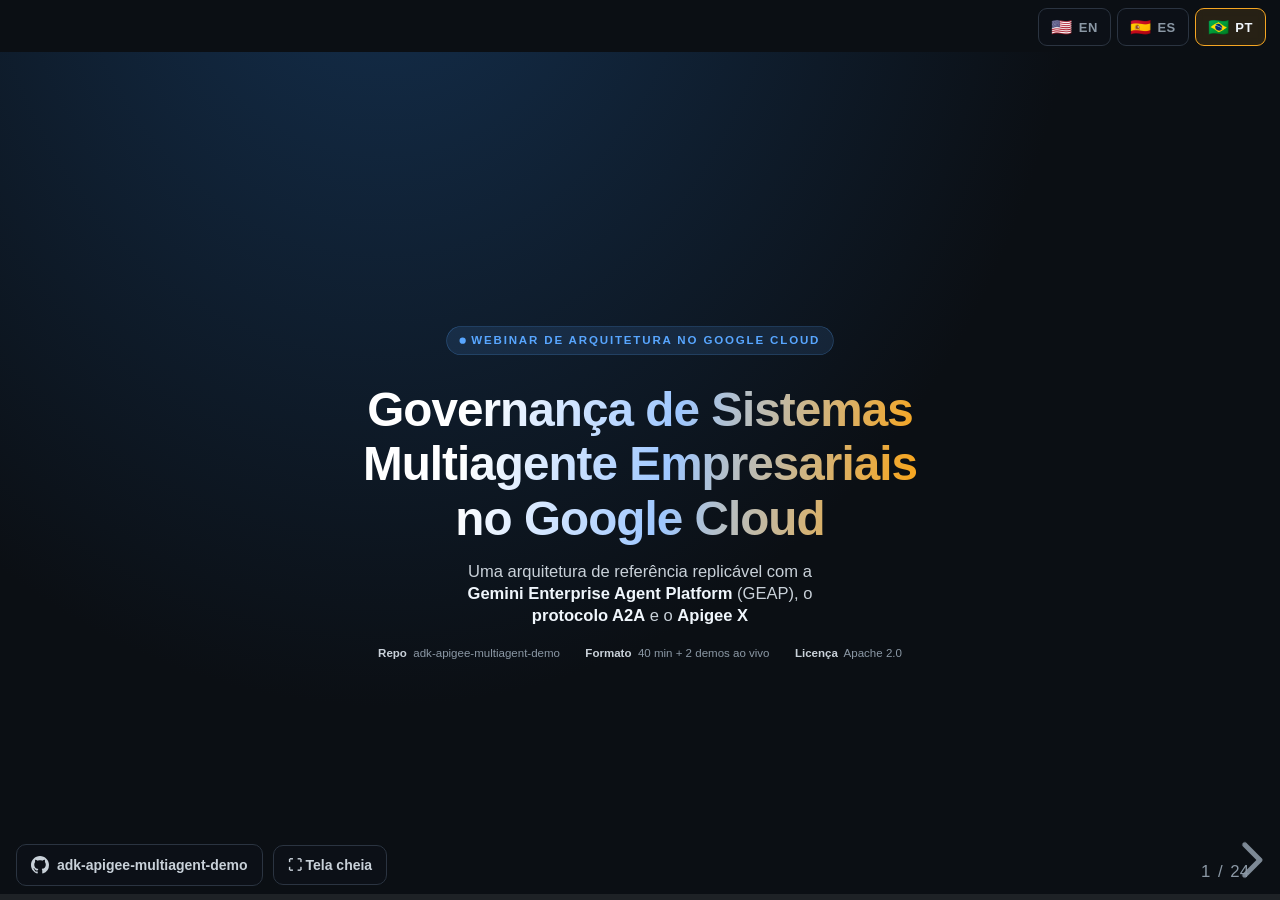
<file: webinar/index-pt.html>
<!doctype html>
<html lang="pt-BR">
<head>
  <meta charset="utf-8">
  <title>Governança de Sistemas Multiagente Empresariais no Google Cloud</title>
  <meta name="description" content="Uma arquitetura de referência replicável com GEAP, o protocolo A2A e o Apigee X">
  <meta name="viewport" content="width=device-width, initial-scale=1.0, maximum-scale=1.0, user-scalable=no">
  <link rel="icon" href="data:image/svg+xml,<svg xmlns='http://www.w3.org/2000/svg' viewBox='0 0 100 100'><text y='0.9em' font-size='90'>🛡️</text></svg>">
  <link rel="stylesheet" href="css/reveal.css?v=6">
  <link rel="stylesheet" href="css/theme.css?v=6">
</head>
<body>

  <nav id="scqa-rail" class="rail-hidden" aria-label="Fases da apresentação">
    <div class="rail-brand">Governança Multiagente no GCP</div>
    <div class="rail-seg" data-phase="S"><span class="seg-dot"></span>Situação</div>
    <div class="rail-seg" data-phase="C"><span class="seg-dot"></span>Complicação</div>
    <div class="rail-seg" data-phase="Q"><span class="seg-dot"></span>Pergunta</div>
    <div class="rail-seg" data-phase="A"><span class="seg-dot"></span>Resposta</div>
  </nav>

  <nav id="lang-switch" aria-label="Idioma">
    <a class="lang-btn" data-target="index.html"><span class="flag">🇺🇸</span>EN</a>
    <a class="lang-btn" data-target="index-es.html"><span class="flag">🇪🇸</span>ES</a>
    <a class="lang-btn active" data-target="index-pt.html"><span class="flag">🇧🇷</span>PT</a>
  </nav>

  <div id="deck-hud">
    <a class="hud-btn" href="https://github.com/ricardosmh/adk-apigee-multiagent-demo"
       target="_blank" rel="noopener" title="Abrir o repositório no GitHub">
      <svg viewBox="0 0 16 16" aria-hidden="true"><path d="M8 0C3.58 0 0 3.58 0 8c0 3.54 2.29 6.53 5.47 7.59.4.07.55-.17.55-.38 0-.19-.01-.82-.01-1.49-2.01.37-2.53-.49-2.69-.94-.09-.23-.48-.94-.82-1.13-.28-.15-.68-.52-.01-.53.63-.01 1.08.58 1.23.82.72 1.21 1.87.87 2.33.66.07-.52.28-.87.51-1.07-1.78-.2-3.64-.89-3.64-3.95 0-.87.31-1.59.82-2.15-.08-.2-.36-1.02.08-2.12 0 0 .67-.21 2.2.82.64-.18 1.32-.27 2-.27s1.36.09 2 .27c1.53-1.04 2.2-.82 2.2-.82.44 1.1.16 1.92.08 2.12.51.56.82 1.27.82 2.15 0 3.07-1.87 3.75-3.65 3.95.29.25.54.73.54 1.48 0 1.07-.01 1.93-.01 2.2 0 .21.15.46.55.38A8.01 8.01 0 0 0 16 8c0-4.42-3.58-8-8-8z"/></svg>
      adk-apigee-multiagent-demo
    </a>
    <button class="hud-btn" id="fsToggle" title="Alternar tela cheia (ou pressione F)">⛶&nbsp;Tela cheia</button>
  </div>

  <div class="reveal">
    <div class="slides">

      <!-- 1 · CAPA -->
      <section class="cover" data-rail="hide"
               data-background-gradient="radial-gradient(ellipse at 30% -20%, #14304f 0%, #0b0f14 55%)">
        <div class="kicker k-blue" style="font-size:0.46em;">Webinar de Arquitetura no Google Cloud</div>
        <h1>Governança de Sistemas Multiagente Empresariais no Google Cloud</h1>
        <p class="sub">Uma arquitetura de referência replicável com a <strong>Gemini Enterprise Agent Platform</strong> (GEAP), o <strong>protocolo A2A</strong> e o <strong>Apigee&nbsp;X</strong></p>
        <div class="meta">
          <span><strong>Repo</strong>&nbsp; adk-apigee-multiagent-demo</span>
          <span><strong>Formato</strong>&nbsp; 40 min + 2 demos ao vivo</span>
          <span><strong>Licença</strong>&nbsp; Apache 2.0</span>
        </div>
        <aside class="notes">
          Sejam bem-vindos. Hoje vamos ver o que é realmente necessário para operar um sistema de IA multiagente em produção no Google Cloud. A maioria das demos no mundo da IA é construída dentro de um único projeto, na máquina de um desenvolvedor, com API keys pessoais e conexões diretas à internet. Isso é ótimo para prototipar, mas não é assim que o software empresarial funciona. No mundo real existem fronteiras de rede rígidas, requisitos de identidade, orçamentos de tokens e mandatos de auditoria. O que apresentamos hoje não é um brinquedo nem um diagrama conceitual. É uma implementação de referência completa e funcional que abrange três projetos separados do Google Cloud, governa cada interação com modelos e ferramentas através do Apigee, rastreia cada salto do navegador ao banco de dados com um único ID de correlação, e pode ser reconstruída do zero com manifestos declarativos. Tudo é open source. Vamos começar.
        </aside>
      </section>

      <!-- 2 · S1 -->
      <section data-scqa="S" data-background-gradient="radial-gradient(ellipse at 85% -25%, #12283f 0%, #0b0f14 52%)">
        <div class="kicker k-blue">Situação</div>
        <h2>Chatbots de um único modelo estão evoluindo para redes multiagente coordenadas</h2>
        <div class="grid cols-3">
          <div class="card t-blue fragment fade-up">
            <h3><span class="ico">🧭</span>Decomposição do trabalho</h3>
            <p>Chatbots monolíticos de prompt único dão lugar a <strong>agentes supervisores</strong> que orquestram especialistas de domínio.</p>
          </div>
          <div class="card t-blue fragment fade-up">
            <h3><span class="ico">⚙️</span>Ação autônoma</h3>
            <p>Especialistas agem sobre sistemas de negócio reais via <strong>Model Context Protocol (MCP)</strong> e APIs REST — eles não apenas geram texto.</p>
          </div>
          <div class="card t-blue fragment fade-up">
            <h3><span class="ico">🌐</span>Operação distribuída</h3>
            <p>Uma única pergunta se espalha por engines, microsserviços e bancos de dados — cruzando <strong>fronteiras operacionais</strong> reais.</p>
          </div>
        </div>
        <aside class="notes">
          Nos últimos dois anos, a IA empresarial passou da sua primeira fase, que era principalmente de chatbots e assistentes de prompt único. Hoje as organizações constroem sistemas multiagente em que um supervisor delega tarefas especializadas a agentes de domínio: um especialista de pedidos, outro de perfis de cliente, outro de catálogo de produtos. Esses agentes não apenas geram texto; eles interagem com bancos de dados e microsserviços reais através do Model Context Protocol. E assim que você conecta agentes autônomos a sistemas de negócio em produção, a arquitetura muda completamente. Você não está mais administrando uma API simples de requisição e resposta. Está orquestrando um sistema distribuído de entidades semiautônomas que negociam tarefas, executam transações e consomem tokens de LLM caros em alta velocidade.
        </aside>
      </section>

      <!-- 3 · S2 -->
      <section data-scqa="S" data-background-gradient="radial-gradient(ellipse at 15% -25%, #12283f 0%, #0b0f14 52%)">
        <div class="kicker k-blue">Situação</div>
        <h2>O Google Cloud já entrega os blocos de construção — o desafio é a fiação</h2>
        <div class="grid cols-4">
          <div class="card t-blue has-logo">
            <h3><span class="ico">🤖</span>GEAP Agent Engine</h3>
            <p>Runtime gerenciado para agentes ADK na <strong>Gemini Enterprise Agent Platform</strong> (antiga Vertex AI): sessões, escalonamento, registro.</p>
            <span class="card-logos"><img src="img/logos/geap.svg" alt="GEAP"><img src="img/logos/adk.png" alt="Agent Development Kit"></span>
          </div>
          <div class="card t-blue has-logo">
            <h3><span class="ico">🔁</span>Protocolo A2A</h3>
            <p>Padrão para descoberta de agentes, cartões de capacidades e <strong>streaming de tokens</strong> entre supervisor e especialistas.</p>
            <span class="card-logos"><img src="img/logos/a2a.svg" alt="A2A"></span>
          </div>
          <div class="card t-amber has-logo">
            <h3><span class="ico">🛡️</span>Apigee X</h3>
            <p>O gateway empresarial: <strong>keys, cotas, analytics, políticas</strong> — comprovado em tráfego de APIs de missão crítica.</p>
            <span class="card-logos"><img src="img/logos/apigee.svg" alt="Apigee"></span>
          </div>
          <div class="card t-green has-logo">
            <h3><span class="ico">🗄️</span>Cloud Run + SQL</h3>
            <p>Serviços de negócio serverless e MySQL gerenciado, conectados de forma privada via <strong>Private Service Connect</strong>.</p>
            <span class="card-logos"><img src="img/logos/cloud-run.svg" alt="Cloud Run"><img src="img/logos/cloud-sql.svg" alt="Cloud SQL"></span>
          </div>
        </div>
        <p class="lede" style="margin-top:1em;">Cada componente é maduro e está disponível hoje. O que falta é uma <strong>topologia governada e replicável</strong> que os una.</p>
        <aside class="notes">
          A boa notícia é que não precisamos inventar infraestrutura nova. O Google Cloud já oferece as peças fundamentais. A Gemini Enterprise Agent Platform — GEAP, que muitos de vocês conhecem pelo nome anterior, Vertex AI — nos dá o Agent Engine, um runtime serverless totalmente gerenciado para reasoning engines construído sobre o Agent Development Kit. O protocolo Agent-to-Agent, A2A, padroniza a comunicação e a negociação de capacidades entre supervisores e subagentes. Cloud Run e Cloud SQL fornecem computação escalável e persistência relacional segura. E o Apigee traz a camada de gestão de APIs que governa tráfego de missão crítica há décadas. Todos os componentes são maduros e estão disponíveis hoje. O verdadeiro desafio não é se as peças existem, mas como conectá-las numa topologia de produção segura, governada e operável. Essa fiação é exatamente o tema desta sessão.
        </aside>
      </section>

      <!-- 4 · S3 -->
      <section data-scqa="S" data-background-gradient="radial-gradient(ellipse at 50% -25%, #12283f 0%, #0b0f14 52%)">
        <div class="kicker k-blue">Situação</div>
        <h2>O que construímos: um supervisor ao vivo delegando a especialistas — diante de vocês</h2>
        <img class="r-stretch shot-img" src="img/agent-view.png" alt="Vista Agent: supervisor delegando via A2A com streaming">
        <p class="caption">A vista Agent da demo: os chips de delegação aparecem no instante em que o supervisor delega via A2A; os tokens fluem de ponta a ponta.</p>
        <aside class="notes">
          Antes de falar de problemas, deixem-me ancorar isso em algo real. Este é o sistema que vamos dissecar hoje — não é uma maquete. O que vocês veem é a vista de chat com agentes da demo. Um usuário pergunta ao supervisor sobre pedidos, produtos ou clientes, e vocês podem vê-lo delegar ao vivo pelo protocolo A2A. No momento em que o supervisor delega ao especialista de pedidos, um chip de delegação aparece na interface, e a resposta do especialista flui token a token por toda a cadeia. Guardem essa imagem: um navegador, um supervisor, três especialistas, microsserviços reais e um banco de dados real — tudo ao vivo. A pergunta dos próximos minutos é: o que é preciso para operar isso com segurança numa empresa? Porque, do jeito que sai da caixa, um sistema assim traz quatro problemas sérios.
        </aside>
      </section>

      <!-- 5 · C1 -->
      <section data-scqa="C" data-background-gradient="radial-gradient(ellipse at 80% -25%, #3a1420 0%, #0b0f14 55%)">
        <div class="kicker k-red">Complicação · Governança e Confiança</div>
        <h2>Acesso a modelos sem governança, e ninguém sabe dizer quem gastou os tokens</h2>
        <div class="grid cols-2">
          <div class="card t-red fragment fade-up">
            <h3><span class="ico">🕳️</span>LLMs na sombra com credenciais amplas</h3>
            <ul>
              <li>Agentes chamam os modelos diretamente com keys estáticas de service accounts.</li>
              <li>Sem identidade por usuário no perímetro do modelo, sem cotas.</li>
              <li>Revogar um usuário significa quebrar o agente inteiro.</li>
            </ul>
          </div>
          <div class="card t-red fragment fade-up">
            <h3><span class="ico">🧾</span>Zero atribuição de custos</h3>
            <ul>
              <li><em>"Quem gastou os tokens, em qual modelo, através de qual agente?"</em> — impossível responder.</li>
              <li>O gasto é invisível até chegar a fatura mensal.</li>
              <li>Responder exige construir um pipeline de logs sob medida.</li>
            </ul>
          </div>
        </div>
        <aside class="notes">
          Quando uma equipe empurra uma prova de conceito de agentes para produção, o primeiro muro é a governança e o controle financeiro. Nas montagens típicas, os agentes chamam a Vertex ou modelos de terceiros diretamente com credenciais amplas de service account ou API keys estáticas em variáveis de ambiente. Não há verificação de identidade por usuário na fronteira do modelo, não existe o conceito de cotas de tokens, e não há como revogar um único usuário sem quebrar o agente inteiro. Então chega a fatura mensal e ninguém consegue responder perguntas contábeis básicas: quem gastou cinquenta mil dólares em chamadas a modelos esta semana? Qual agente gerou esses tokens — o especialista de pedidos ou o supervisor? Qual usuário final provocou essa carga? Sem um gateway de governança no caminho, responder a essas perguntas exige construir e manter um pipeline sob medida só para interpretar e correlacionar logs de infraestrutura.
        </aside>
      </section>

      <!-- 6 · C2 -->
      <section data-scqa="C" data-background-gradient="radial-gradient(ellipse at 20% -25%, #3a1420 0%, #0b0f14 55%)">
        <div class="kicker k-red">Complicação · Governança e Confiança</div>
        <h2>A delegação multi-salto transforma cada transação numa caixa-preta</h2>
        <div class="chain">
          <span class="hop">Navegador</span><span class="arr">→</span>
          <span class="hop">BFF</span><span class="arr">→</span>
          <span class="hop">Supervisor</span><span class="arr">→</span>
          <span class="hop">Especialista</span><span class="arr">→</span>
          <span class="hop">MCP</span><span class="arr">→</span>
          <span class="hop">Cloud Run</span><span class="arr">→</span>
          <span class="hop">Cloud SQL</span>
        </div>
        <p style="text-align:center; font-size:0.6em; font-weight:700;" class="c-red">Onde aconteceu de fato o pico de 12 segundos de latência — ou o erro 500?</p>
        <div class="grid cols-3">
          <div class="card fragment fade-up"><h3><span class="ico">🗂️</span>Silos dispersos</h3><p>Logs espalhados entre projetos e fronteiras de serviço, cada um no seu próprio formato.</p></div>
          <div class="card fragment fade-up"><h3><span class="ico">⏱️</span>Sem relógio comum</h3><p>Métricas de latência com formatos distintos e precisão inconsistente — nada fecha.</p></div>
          <div class="card fragment fade-up"><h3><span class="ico">✂️</span>Contexto de rastreamento quebrado</h3><p>O <code>traceparent</code> se perde nos saltos A2A e nas chamadas de ferramentas MCP.</p></div>
        </div>
        <aside class="notes">
          O segundo bloqueio é a opacidade. Numa arquitetura multiagente, uma consulta do usuário dispara uma cascata: o supervisor inspeciona o prompt, chama um modelo, delega via A2A ao agente de pedidos, que chama outro modelo, invoca uma ferramenta MCP, que atinge um microsserviço interno, que executa uma consulta SQL. Se essa requisição leva doze segundos ou falha com um erro 500, onde quebrou? Foi latência do modelo, uma consulta lenta, um timeout de rede ou overhead de orquestração? Nas arquiteturas padrão esses logs estão espalhados por serviços e projetos diferentes, em formatos diferentes, sem identificador de correlação comum — e o contexto de rastreamento que os uniria se perde justamente nas fronteiras interessantes: o salto A2A e a chamada da ferramenta MCP. Depurar uma transação com falha vira procurar uma agulha em quatro palheiros diferentes.
        </aside>
      </section>

      <!-- 7 · C3 -->
      <section data-scqa="C" data-background-gradient="radial-gradient(ellipse at 80% -25%, #3a1420 0%, #0b0f14 55%)">
        <div class="kicker k-red">Complicação · Realidade de Segurança</div>
        <h2>Protótipos de agentes trazem vulnerabilidades que bloqueiam sua adoção</h2>
        <div class="grid cols-2">
          <div class="card t-red fragment fade-up"><h3><span class="ico">🎭</span>Identidade falsificável</h3><p>Confiar em headers crus como <code>X-User-Email</code> em vez de verificar JWTs assinados. Qualquer um pode ser qualquer um.</p></div>
          <div class="card t-red fragment fade-up"><h3><span class="ico">👑</span>Service accounts todo-poderosas</h3><p>Todos os agentes compartilhando uma identidade superprivilegiada com acesso ilimitado entre projetos.</p></div>
          <div class="card t-red fragment fade-up"><h3><span class="ico">📡</span>Backends públicos</h3><p>Microsserviços internos aceitando tráfego da internet, protegidos apenas por uma API key no perímetro.</p></div>
          <div class="card t-red fragment fade-up"><h3><span class="ico">🔑</span>Senhas em variáveis de ambiente</h3><p>Credenciais de banco de dados em texto puro em vez de autenticação IAM de banco de dados.</p></div>
        </div>
        <aside class="notes">
          Do ponto de vista de segurança, protótipos de agentes fazem concessões perigosas para funcionar. Confiam em headers de identidade falsificáveis como X-User-Email enviados do navegador, em vez de verificar criptograficamente JWTs assinados. Dão a todos os agentes uma única service account compartilhada com privilégios amplos em vez de privilégio mínimo. Expõem microsserviços internos diretamente à internet porque a rede entre VPCs parece complexa demais. E guardam senhas de banco de dados em variáveis de ambiente. Num ambiente empresarial, uma única dessas vulnerabilidades é bloqueio imediato — as quatro juntas são um não definitivo. Uma arquitetura de agentes de produção precisa garantir que os backends não tenham superfície pública, que a identidade seja provada criptograficamente e que credenciais como senhas de banco simplesmente não existam.
        </aside>
      </section>

      <!-- 8 · C4 -->
      <section data-scqa="C" data-background-gradient="radial-gradient(ellipse at 20% -25%, #3a1420 0%, #0b0f14 55%)">
        <div class="kicker k-red">Complicação · Realidade de Engenharia</div>
        <h2>Acoplamento frágil, ambientes irrepetíveis e documentação que acaba</h2>
        <div class="grid cols-3">
          <div class="card t-red fragment fade-up">
            <h3><span class="ico">🧩</span>Acoplamento frágil</h3>
            <p>Cada deploy gera um novo engine ID. Se você o fixa no código, <strong>redesplegar um especialista quebra o supervisor</strong>.</p>
          </div>
          <div class="card t-red fragment fade-up">
            <h3><span class="ico">🌀</span>Drift de configuração</h3>
            <p>Cliques no console e IDs de projeto fixos no código: funciona num projeto, <strong>falha no próximo</strong>.</p>
          </div>
          <div class="card t-red fragment fade-up">
            <h3><span class="ico">🗺️</span>Bordas sem documentação</h3>
            <p>Streaming A2A no ADK 2.3, SSE por um gateway, PSC bidirecional — <strong>sem referências funcionais em lugar nenhum</strong>.</p>
          </div>
        </div>
        <aside class="notes">
          Por fim, a realidade de engenharia do dia a dia. No Agent Engine, cada deployment produz um novo ID de recurso. Se o seu supervisor fixa no código o engine ID do especialista, redesplegar esse especialista quebra o supervisor na hora. Montar a infraestrutura — Private Service Connect entre projetos, autenticação IAM de banco, DNS privado, proxies — envolve dezenas de passos interdependentes; feito manualmente no console, você ganha drift, IDs de projeto fixos e ambientes impossíveis de reproduzir. E quando você procura documentação das partes genuinamente difíceis — streaming de tokens via A2A no ADK 2.3, ou Private Service Connect bidirecional entre Apigee e Cloud Run — a documentação oficial acaba. As equipes passam meses redescobrindo as mesmas soluções para as mesmas armadilhas de integração.
        </aside>
      </section>

      <!-- 9 · A PERGUNTA -->
      <section data-scqa="Q" data-background-gradient="radial-gradient(ellipse at 50% 120%, #2a1d05 0%, #05070a 60%)">
        <div class="pivot">
          <div class="kicker k-amber" style="font-size:0.5em; margin-bottom:1.6em;">A Pergunta Arquitetural Central</div>
          <p>Dá para construir um sistema multiagente em que <span class="c-amber">cada chamada</span> — modelo, ferramenta, agente, API de&nbsp;negócio — seja <span class="c-amber">governada, atribuída, rastreada e privada</span>…<br>
          e o stack inteiro seja reconstruído a partir de <span class="c-amber">três projetos vazios</span>?</p>
        </div>
        <aside class="notes">
          E esta é a pergunta central do webinar. Dá para construir um sistema multiagente em que absolutamente cada chamada — seja uma invocação de modelo, a execução de uma ferramenta MCP, uma delegação entre agentes ou uma requisição a uma API de negócio — seja estritamente governada, atribuída a um usuário verificado, rastreada sob um único ID e completamente privada… e em que toda a infraestrutura multiprojeto possa ser reconstruída do zero com ferramentas declarativas e automatizadas? Parem um segundo nela, porque cada complicação que acabamos de ver está escondida nessa única frase. A resposta é sim — e o resto da sessão percorre a arquitetura exata, os mecanismos e o código da implementação de referência que prova isso.
        </aside>
      </section>

      <!-- 10 · A1: ARQUITETURA -->
      <section data-scqa="A" class="arch-slide"
               data-background-gradient="radial-gradient(ellipse at 50% -25%, #10261a 0%, #0b0f14 52%)">
        <div class="kicker k-green">Resposta · A Arquitetura</div>
        <h2 style="margin-bottom:0.15em;">Uma topologia, três projetos, cada caminho passa pelo gateway</h2>
        <div class="arch-viewport" id="archViewport">
          <img id="archImg" src="img/architecture.svg?v=6" alt="Diagrama completo de arquitetura: projeto de IA, projeto do Apigee, projeto backend">
          <div class="arch-controls">
            <button id="archZoomOut" title="Afastar">−</button>
            <button id="archZoomIn" title="Aproximar">+</button>
            <button id="archReset" title="Ajustar à tela">Ajustar</button>
          </div>
          <div class="arch-hint">🖱️ arraste ou role para mover · pinça / Ctrl+scroll para zoom · clique duplo para aproximar · Ajustar para redefinir</div>
        </div>
        <aside class="notes">
          Esta é a âncora arquitetural de toda a sessão — o diagrama completo e detalhado, e ele é navegável, então deixem-me percorrê-lo ao vivo. À esquerda, o projeto de IA: o navegador entra pelo Identity-Aware Proxy até o backend-for-frontend no Cloud Run, e aqui estão os quatro Agent Engines — o supervisor e os três especialistas — mais o Firestore para o ACL e o Secret Manager para as keys. No centro, o projeto do Apigee: um host de runtime expondo os caminhos-base que governam tudo — o endpoint de agentes, os caminhos de modelos, o gateway MCP e as APIs de e-commerce. À direita, o projeto backend: três microsserviços FastAPI atrás de um balanceador interno regional, e o Cloud SQL MySQL com autenticação IAM. Reparem nos dois links de Private Service Connect cruzando as fronteiras de projeto — para o norte, do projeto de IA ao Apigee, e para o sul, do Apigee ao backend. O projeto de IA não tem conectividade direta alguma com o backend; toda interação passa obrigatoriamente pelo plano de governança. Vou dar zoom em cada região conforme a discutirmos nos próximos slides.
        </aside>
      </section>

      <!-- 11 · A2: três projetos -->
      <section data-scqa="A" data-background-gradient="radial-gradient(ellipse at 15% -25%, #10261a 0%, #0b0f14 52%)">
        <div class="kicker k-green">Resposta · A Arquitetura</div>
        <h2>Três projetos, uma responsabilidade cada — separação auditável</h2>
        <div class="grid cols-3">
          <div class="card t-blue">
            <h3><span class="ico">🧠</span>Projeto de IA</h3>
            <ul>
              <li><strong>4 Agent Engines</strong> — supervisor + 3 especialistas (GEAP)</li>
              <li>BFF no Cloud Run, atrás do IAP — nunca público</li>
              <li>ACL no Firestore · Secret Manager</li>
              <li><strong>Toda a telemetria aterrissa aqui</strong> — o painel único</li>
            </ul>
          </div>
          <div class="card t-amber">
            <h3><span class="ico">🛡️</span>Projeto do Apigee</h3>
            <ul>
              <li>Organização Apigee X — <strong>7 proxies</strong></li>
              <li>API products com <strong>cotas de tokens de LLM</strong></li>
              <li>Apps e keys por usuário e por agente</li>
              <li>Cunha tokens do Google upstream conforme a direção</li>
            </ul>
          </div>
          <div class="card t-green">
            <h3><span class="ico">🏪</span>Projeto Backend</h3>
            <ul>
              <li>3 microsserviços FastAPI no Cloud Run</li>
              <li>Cloud SQL MySQL — <strong>autenticação IAM, sem senhas</strong></li>
              <li>ALB interno regional, roteado por caminho</li>
              <li><strong>Nenhuma superfície pública</strong> — só PSC</li>
            </ul>
          </div>
        </div>
        <aside class="notes">
          Vamos tornar a separação explícita, porque ela é o argumento. Três projetos, uma responsabilidade cada. O projeto do Apigee é o plano de governança: contém os sete proxies, os API products que definem as cotas de tokens, e os apps e credenciais de cada agente e cada usuário final. O projeto de IA executa a carga de trabalho: quatro Agent Engines na GEAP, o backend-for-frontend atrás do IAP, o banco de autorização no Firestore, o Secret Manager — e é também o painel único onde aterrissa a telemetria de todos os componentes. O projeto backend simula o seu sistema de negócio existente: três microsserviços e um banco MySQL que o projeto de IA não consegue alcançar diretamente de forma alguma. Por que isso importa? Porque as fronteiras são impostas por IAM em nível de projeto e rede privada, não por convenção. O gateway é infraestrutura compartilhada com ciclo de vida próprio; o sistema de negócio fica intocado pelas preocupações de IA; e um auditor pode raciocinar sobre cada projeto de forma independente.
        </aside>
      </section>

      <!-- 12 · A3: tabela de governança -->
      <section data-scqa="A" data-background-gradient="radial-gradient(ellipse at 85% -25%, #2a1d05 0%, #0b0f14 55%)">
        <div class="kicker k-amber">Resposta · Plano de Governança</div>
        <h2>Cada chamada cruza um único gateway — modelos, ferramentas, agentes, APIs de negócio</h2>
        <table class="gov">
          <thead>
            <tr><th>Caminho-base</th><th>Na frente de</th><th>Credencial do chamador</th><th>Credencial upstream (cunhada pelo Apigee)</th></tr>
          </thead>
          <tbody>
            <tr><td><code>/ai-agents</code></td><td>O engine supervisor</td><td><code>x-api-key</code> do app BFF</td><td><code>GoogleAccessToken</code></td></tr>
            <tr><td><code>/aiplatform</code></td><td>Chamadas a modelos pelos agentes</td><td><code>x-api-key</code> própria de cada agente</td><td><code>GoogleAccessToken</code></td></tr>
            <tr><td><code>/llm-stream</code></td><td>Chat direto — Gemini <strong>e</strong> Claude, SSE</td><td><code>x-api-key</code> pessoal do usuário</td><td><code>GoogleAccessToken</code></td></tr>
            <tr><td><code>/mcp</code></td><td>Catálogo e execução de ferramentas MCP</td><td><code>x-api-key</code> do especialista</td><td>Roteamento MCP privado</td></tr>
            <tr><td><code>/*-management</code></td><td>Serviços de e-commerce (3)</td><td>Servidor MCP</td><td><code>GoogleIDToken</code> → ALB interno</td></tr>
          </tbody>
        </table>
        <p class="lede" style="margin-top:0.9em;">Credenciais divididas por direção: consumidores apresentam keys; <strong class="c-amber">o Apigee cunha tokens do Google upstream</strong>. 7 proxies, uma única linguagem de políticas.</p>
        <aside class="notes">
          É assim que o Apigee funciona como sistema nervoso central — esta tabela é toda a história de governança em cinco linhas. O proxy ai-agents fica na frente do engine supervisor, traduzindo as chamadas do cliente em requisições autenticadas ao Reasoning Engine. O proxy aiplatform fica na frente de cada chamada a modelos feita pelos agentes — os agentes nunca falam com os modelos de forma nativa. O proxy llm-stream é o endpoint SSE unificado para chat direto usuário-modelo, roteando pelo nome do modelo para o Gemini ou o Claude enquanto aplica política idêntica de segurança e cotas aos dois publishers. O proxy mcp governa a descoberta e a execução de ferramentas. E os três proxies de management ficam na frente dos microsserviços do backend, cunhando Google ID tokens de curta duração para o balanceador interno. Reparem na divisão de credenciais: para o sul, os consumidores sempre apresentam uma API key; para o norte, o Apigee cunha a credencial do Google apropriada. Nenhum consumidor jamais possui uma credencial do Google para algo que não deveria alcançar.
        </aside>
      </section>

      <!-- 13 · A4: governança por usuário -->
      <section data-scqa="A" data-background-gradient="radial-gradient(ellipse at 15% -25%, #2a1d05 0%, #0b0f14 55%)">
        <div class="kicker k-amber">Resposta · Plano de Governança</div>
        <h2>Keys vinculadas à identidade, cotas aplicadas antes de o modelo executar</h2>
        <div class="split">
          <div class="shot"><img src="img/direct-view.gif" alt="Vista Direct: Gemini e Claude atrás de um mesmo gateway, key por usuário"></div>
          <div>
            <div class="card t-amber" style="margin-bottom:0.5em;">
              <h3><span class="ico">🪪</span>Vínculo key ↔ identidade</h3>
              <p>O <code>owner_email</code> da key precisa coincidir com a identidade IAP verificada. <strong>Uma key roubada recebe 403.</strong></p>
            </div>
            <div class="card t-amber" style="margin-bottom:0.5em;">
              <h3><span class="ico">⛔</span>Cotas na borda</h3>
              <p><strong>100k tokens/hora</strong> por agente · <strong>10k/5 min</strong> por usuário — contadas do uso real, rejeitadas <em>antes</em> da chamada ao modelo.</p>
            </div>
            <div class="card t-amber">
              <h3><span class="ico">🔀</span>Dois publishers, uma política</h3>
              <p>Gemini e Claude atrás do mesmo endpoint, mesmas keys, mesmas cotas, mesmo logging.</p>
            </div>
          </div>
        </div>
        <aside class="notes">
          É assim que morre o problema do acesso sem governança. Na tela está a vista Direct da demo — um usuário conversando com o Gemini ou o Claude através do gateway com sua própria API key pessoal. Quando a requisição chega ao Apigee, o gateway não valida apenas a key. Ele verifica que o owner_email associado àquela key coincide com a identidade IAP verificada criptograficamente de quem chama. Se alguém rouba a sua key, ela é inútil — o e-mail autenticado do ladrão não vai coincidir, e o gateway devolve um 403. Além disso, o Apigee aplica cotas de tokens de LLM na borda, antes de a requisição chegar ao modelo: cem mil tokens por hora por agente, dez mil tokens por cinco minutos por usuário, contados sobre o uso real. Um agente em loop ou um usuário afoito é barrado na porta — protegendo orçamento e backend. E reparem no seletor de modelos: Gemini e Claude, dois publishers, exatamente um regime de governança.
        </aside>
      </section>

      <!-- 14 · A5: especialistas -->
      <section data-scqa="A" data-background-gradient="radial-gradient(ellipse at 85% -25%, #12283f 0%, #0b0f14 52%)">
        <div class="kicker k-blue">Resposta · Plano de IA</div>
        <h2>Especialistas pequenos de propósito: um domínio, uma key, um subconjunto de ferramentas</h2>
        <div class="grid cols-3">
          <div class="card t-blue">
            <h3><span class="ico">📦</span>order_agent</h3>
            <ul>
              <li>Engine próprio · service account própria</li>
              <li>Key do Apigee própria via Secret Manager</li>
              <li>Só as ferramentas MCP de <strong>pedidos</strong></li>
            </ul>
          </div>
          <div class="card t-blue">
            <h3><span class="ico">🏷️</span>product_agent</h3>
            <ul>
              <li>Engine próprio · service account própria</li>
              <li>Key do Apigee própria via Secret Manager</li>
              <li>Só as ferramentas MCP de <strong>catálogo</strong></li>
            </ul>
          </div>
          <div class="card t-blue">
            <h3><span class="ico">👤</span>customer_agent</h3>
            <ul>
              <li>Engine próprio · service account própria</li>
              <li>Key do Apigee própria via Secret Manager</li>
              <li>Só as ferramentas MCP de <strong>clientes</strong></li>
            </ul>
          </div>
        </div>
        <div class="stat-row">
          <div class="stat"><span class="n c-blue">4</span><span class="l">agent engines</span></div>
          <div class="stat"><span class="n c-blue">2</span><span class="l">publishers de modelos</span></div>
          <div class="stat"><span class="n c-amber">1 key</span><span class="l">por identidade</span></div>
          <div class="stat"><span class="n c-green">0</span><span class="l">credenciais compartilhadas</span></div>
        </div>
        <aside class="notes">
          Em vez de um agente monolítico com dezenas de ferramentas, a capacidade é dividida em três especialistas: pedidos, produtos e clientes. Cada um roda como engine independente, sob sua própria service account dedicada, com sua própria key do Apigee entregue como referência do Secret Manager. E, crucialmente, cada especialista vê apenas as ferramentas MCP do seu domínio — o agente de pedidos não enxerga ferramentas de clientes, e o de produtos não pode modificar pedidos. Isso é deliberado e paga em dobro. Primeiro, segurança: é privilégio mínimo em nível de agente, com atribuição e cotas por agente no gateway. Segundo, qualidade: uma superfície pequena de ferramentas mantém determinística a seleção de ferramentas do modelo — quanto menos ferramentas um agente pode chamar, mais confiavelmente ele chama a certa. Os especialistas inclusive rodam sobre publishers diferentes — uns no Gemini, outros no Claude — atrás do mesmo gateway com governança idêntica.
        </aside>
      </section>

      <!-- 15 · A6: A2A + self-heal -->
      <section data-scqa="A" data-background-gradient="radial-gradient(ellipse at 15% -25%, #12283f 0%, #0b0f14 52%)">
        <div class="kicker k-blue">Resposta · Plano de IA</div>
        <h2>Delegação com streaming via A2A — e descoberta que se autorrepara</h2>
        <div class="grid cols-2">
          <div class="card t-blue">
            <h3><span class="ico">📡</span>Streaming de tokens A2A (ADK 2.3)</h3>
            <ul>
              <li>Proxies <code>RemoteA2aAgent</code> com client factory de streaming + conversor SSE.</li>
              <li>A UI revela a delegação no instante em que <code>transfer_to_agent</code> dispara.</li>
              <li>Os hooks exatos estão documentados — uma das bordas sem documentação, resolvida.</li>
            </ul>
          </div>
          <div class="card t-blue">
            <h3><span class="ico">🔄</span>Autorreparação via Registry (TTL ~60s)</h3>
            <ul>
              <li>Especialistas se autorregistram no Agent Registry ao serem implantados.</li>
              <li>A cada turno, o supervisor re-aponta para o <strong>engine vivo mais recente</strong> a partir de um cache com TTL.</li>
              <li>Redisponibilize especialistas o dia todo — <strong>zero redeployments do supervisor</strong>.</li>
            </ul>
          </div>
        </div>
        <p class="lede" style="margin-top:0.9em;">Acoplamento frágil — resolvido: o engine ID é <strong>resolvido em tempo de execução</strong>, nunca fixado no código.</p>
        <aside class="notes">
          A comunicação entre agentes viaja sobre o protocolo A2A, e aqui dois problemas difíceis são resolvidos. Primeiro, o streaming. O supervisor se conecta aos especialistas por proxies RemoteA2aAgent configurados com um client factory de streaming no ADK 2.3 — os hooks exatos de client factory e conversor estão no repo, porque este é precisamente um daqueles pontos sem documentação em que as equipes queimam semanas. O resultado: a UI mostra a delegação no momento em que o supervisor emite a transferência, e os tokens do especialista fluem de volta pela cadeia. Segundo, a descoberta. Cada especialista se autorregistra no Agent Registry ao ser implantado. O supervisor, a cada turno, resolve cada especialista para o engine registrado mais recente por meio de um cache com TTL de sessenta segundos. Então, quando você redisponibiliza o agente de pedidos e ele ganha um engine ID novinho, o supervisor o adota em menos de um minuto — sem reiniciar, sem redesplegar, sem coordenação. A complicação do acoplamento frágil simplesmente desaparece.
        </aside>
      </section>

      <!-- 16 · A7: ACL -->
      <section data-scqa="A" data-background-gradient="radial-gradient(ellipse at 85% -25%, #10261a 0%, #0b0f14 52%)">
        <div class="kicker k-green">Resposta · Plano de IA · Segurança</div>
        <h2>Acesso a agentes por usuário, fail-closed, revogável com um clique</h2>
        <div class="grid cols-3">
          <div class="card t-green fragment fade-up">
            <h3><span class="ico">🔍</span>Avaliado a cada turno</h3>
            <p>Um <code>before_agent_callback</code> filtra os subagentes contra o ACL do usuário no Firestore em <strong>cada consulta</strong> — mudanças de permissão valem já no turno seguinte.</p>
          </div>
          <div class="card t-green fragment fade-up">
            <h3><span class="ico">🚪</span>Fail-closed por padrão</h3>
            <p>Sem registro no Firestore → <strong>nenhum acesso a agentes</strong>. Um <code>before_tool_callback</code> de bloqueio duro é a rede de segurança intransponível.</p>
          </div>
          <div class="card t-green fragment fade-up">
            <h3><span class="ico">🎛️</span>Administrado ao vivo</h3>
            <p>Admins editam os vínculos usuário→agente na UI. Sem mudança de código nem redeploy — e os especialistas são travados por IAM para que o filtro não possa ser contornado.</p>
          </div>
        </div>
        <aside class="notes">
          Quem pode usar qual agente? Isso é resolvido por um controle de acesso por usuário, fail-closed, apoiado no Firestore. A cada turno de conversa, o supervisor pega o e-mail verificado do usuário no contexto de invocação e lê sua lista de agentes autorizados. Se um funcionário só tem direito ao catálogo de produtos, o supervisor remove dinamicamente os especialistas de pedidos e clientes dos seus subagentes para aquela requisição — o modelo literalmente não consegue delegar a eles. Se não existe registro para o usuário, o sistema falha fechado: nenhum agente. Como segunda camada, um before-tool callback bloqueia na marra qualquer delegação que escape. E como os engines especialistas são travados por IAM à service account do supervisor, não há caminho para contornar o filtro. Os administradores gerenciam tudo isso ao vivo na vista Admin — uma mudança de permissão vale já na próxima mensagem do usuário.
        </aside>
      </section>

      <!-- 17 · A8: rede zero-trust -->
      <section data-scqa="A" data-background-gradient="radial-gradient(ellipse at 15% -25%, #10261a 0%, #0b0f14 52%)">
        <div class="kicker k-green">Resposta · Segurança e Redes</div>
        <h2>Privado por construção: identidade verificada na entrada, tokens cunhados na saída, zero senhas</h2>
        <div class="grid cols-2">
          <div class="card t-green"><h3><span class="ico">🪪</span>Identidade IAP verificada</h3><p>O BFF verifica o <strong>JWT assinado do IAP</strong> — nunca os headers falsificáveis. Esse único e-mail verificado vira o user ID, o sujeito do ACL, o dono da key e o campo de usuário em cada log.</p></div>
          <div class="card t-green"><h3><span class="ico">🔒</span>PSC bidirecional</h3><p>IA → Apigee por uma <em>interface</em> PSC; Apigee → backend por um <em>service attachment</em> PSC. O tráfego nunca sai do backbone do Google.</p></div>
          <div class="card t-green"><h3><span class="ico">🛂</span>Serviços só-IAM</h3><p>O Cloud Run do backend aceita apenas a SA invocadora dedicada do Apigee, cujo <strong>único</strong> poder é <code>run.invoker</code> sobre esses três serviços.</p></div>
          <div class="card t-green"><h3><span class="ico">🚫🔑</span>Banco de dados sem senhas</h3><p>Autenticação IAM do Cloud SQL: a service account do runtime <em>é</em> o usuário do banco. <strong>Zero senhas em todo o stack.</strong></p></div>
        </div>
        <aside class="notes">
          Agora, os quatro buracos de segurança da complicação, fechados um a um. Identidade falsificável? O BFF verifica a assinatura criptográfica da asserção JWT do IAP — nunca os headers em texto puro — e esse único e-mail verificado se torna o user ID do Agent Engine, o sujeito do ACL, o dono da API key e o campo de usuário em cada linha de log. Uma identidade, provada uma vez, usada em todo lugar. Backends públicos? Não existem: os dois caminhos entre projetos viajam por Private Service Connect — para o norte, dos agentes ao Apigee; para o sul, do Apigee ao balanceador interno do backend — então o tráfego nunca sai do backbone privado do Google, e o projeto backend não tem superfície pública alguma. Credenciais todo-poderosas? Os serviços do backend são travados por IAM a uma única service account invocadora cuja única permissão é invocar esses três serviços. E senhas de banco? Não existem: a autenticação IAM do Cloud SQL faz da própria service account do runtime o usuário do banco. Nada para vazar, nada para rotacionar.
        </aside>
      </section>

      <!-- 18 · A9: observabilidade -->
      <section data-scqa="A" data-background-gradient="radial-gradient(ellipse at 85% -25%, #10261a 0%, #0b0f14 52%)">
        <div class="kicker k-green">Resposta · Observabilidade</div>
        <h2>Um trace ID do navegador ao banco — quatro logs, um esquema, um painel</h2>
        <table class="gov">
          <thead><tr><th>Log nomeado</th><th>Escrito por</th><th>Contém</th></tr></thead>
          <tbody>
            <tr><td><code>front-ai-logs</code></td><td>O BFF</td><td>usuário, vista, mensagem, decomposição de latência</td></tr>
            <tr><td><code>apigee-ai-logs</code></td><td>Os 7 proxies</td><td>usuário, app, modelo, <strong>contagem de tokens, estado de cota</strong>, 4 timestamps</td></tr>
            <tr><td><code>agent-ai-logs</code></td><td>Os 4 engines</td><td>agente, sessão, chamadas a modelos e ferramentas</td></tr>
            <tr><td><code>services-ai-logs</code></td><td>3 microsserviços</td><td>serviço, verbo, caminho, status, latência</td></tr>
          </tbody>
        </table>
        <p class="lede" style="margin-top:0.9em;">Cada entrada carrega o mesmo <code>traceparent</code> W3C, cunhado no BFF e propagado por IAP, gateway, engines, <strong>saltos A2A</strong> e MCP. Um filtro = a transação completa.</p>
        <aside class="notes">
          Esta é a resposta à opacidade. Quando um usuário envia uma mensagem, o BFF cunha um traceparent padrão W3C. Esse identificador é passado ao Apigee, injetado na sessão do Agent Engine, encaminhado nos metadados A2A aos especialistas — o salto onde o contexto de rastreamento normalmente morre — levado ao servidor MCP e entregue aos microsserviços do backend. Cada componente escreve uma entrada estruturada por interação num de quatro logs nomeados, todos no projeto de IA, todos com um esquema canônico único: o log do frontend, o do gateway com contagens de tokens, estado de cota e uma decomposição de latência em quatro timestamps, o de agentes e o de serviços. O ganho é operacional: você filtra o Cloud Logging por um trace ID e vê a transação inteira, através dos três projetos, em ordem, com campos de latência consistentes. O problema dos quatro palheiros vira uma única consulta.
        </aside>
      </section>

      <!-- 19 · DEMO 1 -->
      <section data-scqa="A" data-background-gradient="radial-gradient(ellipse at 50% -25%, #2a1d05 0%, #0b0f14 58%)">
        <div class="kicker k-demo">▶ Demo ao Vivo #1 · Trace Explorer</div>
        <h2>Reproduza qualquer transação salto a salto, com latência real medida</h2>
        <img class="r-stretch shot-img" src="img/trace-explorer.gif" alt="Trace Explorer: replay animado através dos três projetos com cascata de latência">
        <p class="caption">Construído puramente lendo os quatro logs — o pacote animado permanece em cada salto na proporção da sua latência medida.</p>
        <aside class="notes">
          Primeiro corte para demo ao vivo: o Trace Explorer, integrado diretamente na UI da demo. O que vocês veem não é uma maquete e não adiciona telemetria nova — é renderizado inteiramente lendo os quatro logs estruturados. Vocês escolhem qualquer transação recente e a UI a reconstrói: um pacote animado percorre a topologia dos três projetos — navegador, IAP, gateway, supervisor, o salto A2A ao especialista, MCP, Cloud Run, Cloud SQL — e permanece em cada salto na proporção da latência real medida daquele salto. Abaixo, uma cascata destrincha cada milissegundo, ao lado dos registros de log crus, caso queiram a verdade de base. Deixem-me trocar para o ambiente ao vivo e reproduzir uma transação multiagente real de ponta a ponta. [DEMO — reservem 3–4 minutos: escolham um trace da vista Agent com delegação, deixem o replay rodar uma vez e percorram a cascata.]
        </aside>
      </section>

      <!-- 20 · A10: sessões -->
      <section data-scqa="A" data-background-gradient="radial-gradient(ellipse at 15% -25%, #10261a 0%, #0b0f14 52%)">
        <div class="kicker k-green">Resposta · Observabilidade</div>
        <h2>Dos logs à prestação de contas: usuário → sessão → trace, navegável</h2>
        <div class="split">
          <div class="shot"><img src="img/sessions-view.png" alt="Vista Sessions: navegador usuário → sessão → trace com acumulados"></div>
          <div>
            <div class="card t-green" style="margin-bottom:0.5em;">
              <h3><span class="ico">🗂️</span>Histórico por usuário</h3>
              <p>As sessões persistem e podem ser reproduzidas; admins navegam <strong>usuário → sessão → trace</strong> com contagens acumuladas.</p>
            </div>
            <div class="card t-green">
              <h3><span class="ico">➕</span>Zero telemetria nova</h3>
              <p>As vistas Sessions e Trace são <strong>pura releitura dos quatro logs</strong> — a camada de observabilidade não custa nada a mais.</p>
            </div>
          </div>
        </div>
        <aside class="notes">
          Os mesmos quatro logs também respondem à pergunta da prestação de contas. Esta é a vista Sessions: as conversas de cada usuário persistem e se acumulam num navegador — você escolhe um usuário, vê suas sessões, abre uma sessão e pula direto para o replay de trace de qualquer turno. Para um administrador isso fecha o ciclo: de "quem anda usando o sistema e quanto" até "me mostre exatamente o que aconteceu neste turno específico" em três cliques. E quero sublinhar o ponto arquitetural: nem esta vista nem o Trace Explorer adicionaram instrumentação nova. São pura releitura dos mesmos quatro logs estruturados que cada componente já escrevia. Se o seu esquema de telemetria está certo, as ferramentas de administração saem quase de graça.
        </aside>
      </section>

      <!-- 21 · DEMO 2 -->
      <section data-scqa="A" data-background-gradient="radial-gradient(ellipse at 50% -25%, #2a1d05 0%, #0b0f14 58%)">
        <div class="kicker k-demo">▶ Demo ao Vivo #2 · Analytics de Tokens</div>
        <h2>Tokens por modelo, agente e usuário — sem pipeline de ETL</h2>
        <div class="grid cols-2" style="align-items:center;">
          <div>
            <div class="shot"><img src="img/apigee-reports.png" alt="Relatórios personalizados do Apigee: tokens por modelo e usuário"></div>
            <p class="caption">Relatórios personalizados do Apigee — provisionados automaticamente sobre os Data Collectors do gateway.</p>
          </div>
          <div>
            <div class="shot"><img src="img/monitoring-dashboard.png" alt="Dashboard do Cloud Monitoring: métricas de plataforma"></div>
            <p class="caption">Cloud Monitoring — métricas de plataforma atualizadas em minutos a partir de métricas baseadas em logs.</p>
          </div>
        </div>
        <aside class="notes">
          Segundo corte para demo: a pergunta do dinheiro. Tradicionalmente, responder "quem gastou os tokens" significa exportar logs para um warehouse e manter SQL agendado. Aqui, o gateway captura a telemetria de tokens na borda: os Data Collectors do Apigee registram modelo, app, usuário e contagens de tokens em cada chamada que passa. A ferramenta de analytics do repo provisiona automaticamente relatórios personalizados do Apigee — tokens por modelo, por app, por usuário individual — e um dashboard do Cloud Monitoring alimentado por métricas baseadas em logs: chamadas por minuto, percentis de latência, tokens por modelo, atualizados em minutos. Sem pipeline, sem warehouse, sem jobs agendados — o gateway já estava em cada caminho, então já via tudo o que vale a pena contar. Deixem-me passar aos dashboards ao vivo e fatiar o gasto de tokens por usuário em tempo real. [DEMO — reservem 2–3 minutos: um relatório personalizado + o dashboard de monitoring.]
        </aside>
      </section>

      <!-- 22 · A11: replicabilidade -->
      <section data-scqa="A" data-background-gradient="radial-gradient(ellipse at 85% -25%, #10261a 0%, #0b0f14 52%)">
        <div class="kicker k-green">Resposta · Replicabilidade</div>
        <h2>O stack inteiro se reconstrói a partir de três projetos vazios — e prova isso</h2>
        <div class="grid cols-2">
          <div class="card t-green">
            <h3><span class="ico">📜</span>Declarado, não clicado</h3>
            <ul>
              <li><code>demo-environment.yaml</code> — o <strong>único</strong> arquivo que nomeia projetos, regiões e identidade admin.</li>
              <li>Três manifestos declaram o estado desejado; <strong>sete ferramentas</strong> convergem o estado real para eles.</li>
              <li>A mesma gramática em todas: <code>--check</code> · <code>--dry-run</code> · confirmação · <code>--apply</code>.</li>
            </ul>
          </div>
          <div class="card t-green">
            <h3><span class="ico">🧪</span>Blindado por testes</h3>
            <ul>
              <li>O build falha diante de <strong>IDs de projeto fixados no código</strong> — em código <em>e</em> em docs.</li>
              <li>Contratos entre manifestos verificados: SAs, secrets, audiences.</li>
              <li>Roda offline em segundos — <strong>sem credenciais do GCP</strong>.</li>
            </ul>
          </div>
        </div>
        <p class="lede" style="margin-top:0.9em;">Auditar um ambiente vivo é uma flag: <code>--check</code> imprime um relatório honesto de drift — <code>OK</code>, <code>DRIFT</code>, <code>MISSING</code> — para cada recurso.</p>
        <aside class="notes">
          Como implantar algo tão complexo sem erro humano — e como saber que um ambiente não derivou desde então? Tudo é declarativo. Um arquivo de ambiente nomeia os três projetos, as regiões e a identidade admin — é o único lugar onde esses valores existem. Três manifestos versionados declaram o estado desejado dos agentes, do gateway e do backend. Sete ferramentas convergem o estado real da nuvem para os manifestos, e todas falam a mesma gramática: check dá um relatório de drift somente-leitura, dry-run faz a prévia, a execução direta pede confirmação e apply roda sem supervisão para CI. Então auditar um ambiente vivo é literalmente uma flag. E o repo defende a própria replicabilidade: testes-guardião derrubam o build se alguém commitar um ID de projeto fixado — em código ou documentação — e verificam os manifestos entre si, de modo que a service account que um manifesto cria corresponda às permissões que outro concede. Esses testes rodam offline, em segundos, a cada mudança.
        </aside>
      </section>

      <!-- 23 · A12: padrões -->
      <section data-scqa="A" data-background-gradient="radial-gradient(ellipse at 15% -25%, #10261a 0%, #0b0f14 52%)">
        <div class="kicker k-green">Resposta · Conclusões</div>
        <h2>Seis padrões que valem a pena levar — mesmo que você nunca implante a demo</h2>
        <div class="grid cols-3">
          <div class="card fragment fade-up"><h3><span class="ico">1️⃣</span>Streaming A2A, ADK 2.3</h3><p>Os hooks funcionais de client factory + conversor SSE.</p></div>
          <div class="card fragment fade-up"><h3><span class="ico">2️⃣</span>Autorreparação via Registry</h3><p>Redeployments de especialistas com zero acoplamento ao supervisor.</p></div>
          <div class="card fragment fade-up"><h3><span class="ico">3️⃣</span>Apigee como gateway de LLMs</h3><p>Keys vinculadas à identidade, cotas de tokens, roteamento de dois publishers.</p></div>
          <div class="card fragment fade-up"><h3><span class="ico">4️⃣</span>Rastreamento de ponta a ponta</h3><p>Um <code>traceparent</code> que sobrevive a IAP, A2A e MCP.</p></div>
          <div class="card fragment fade-up"><h3><span class="ico">5️⃣</span>Provisioners check/apply</h3><p>Ferramentas convergentes e honestas com o drift, auditáveis com uma flag.</p></div>
          <div class="card fragment fade-up"><h3><span class="ico">6️⃣</span>Analytics de tokens sem ETL</h3><p>Data Collectors → relatórios personalizados. Sem pipeline.</p></div>
        </div>
        <aside class="notes">
          Mesmo que vocês nunca implantem este repositório de ponta a ponta, há seis padrões de nível de produção que podem levar diretamente. Um: os hooks exatos de client factory para subagentes A2A com streaming no ADK 2.3. Dois: a descoberta autorreparável em runtime que desacopla supervisores dos redeployments dos especialistas. Três: as configurações de proxies do Apigee para governar Gemini e Claude atrás de keys unificadas vinculadas à identidade e cotas de tokens. Quatro: a propagação de traces W3C de ponta a ponta que sobrevive aos saltos onde o contexto costuma morrer — IAP, A2A, MCP. Cinco: o modelo de ferramentas check-apply idempotentes com relatório honesto de drift. Seis: a analytics de tokens sem ETL a partir dos Data Collectors do gateway. Cada padrão é código documentado, testado e funcional no repo — desmontem e adaptem.
        </aside>
      </section>

      <!-- 24 · ENCERRAMENTO -->
      <section class="cover" data-scqa="A"
               data-background-gradient="radial-gradient(ellipse at 50% 120%, #123322 0%, #0b0f14 60%)">
        <div class="kicker k-green" style="font-size:0.46em;">Open Source · Apache 2.0</div>
        <h1 style="font-size:1.6em;">Sim — e você pode reconstruir tudo por conta própria</h1>
        <p class="sub">Cada chamada governada, atribuída, rastreada e privada — a partir de três projetos vazios, com os componentes do GCP que você já tem.</p>
        <div class="repo-box">
          <p><strong>Repositório</strong> &nbsp;<code>github.com/ricardosmh/adk-apigee-multiagent-demo</code></p>
          <p><strong>Runbook</strong> &nbsp;<code>docs/GETTING_STARTED.md</code> — fases A–E, algumas horas em projetos novos</p>
          <p><strong>Comece por</strong> &nbsp;<code>docs/ARCHITECTURE.md</code> · os padrões do slide anterior</p>
        </div>
        <p class="sub" style="margin-top:1.2em; font-size:0.5em;">Implante. Desmonte. Leve o que precisar. — <strong>Perguntas e respostas</strong></p>
        <aside class="notes">
          Voltemos à nossa pergunta: dá para construir um sistema multiagente em que cada chamada seja governada, atribuída, rastreada e privada — e reconstruir tudo a partir de três projetos vazios? Sim. E vocês acabaram de vê-lo funcionando. Operar IA agêntica em produção empresarial não exige abrir mão de segurança, governança nem observabilidade — combinar o Agent Engine da GEAP e o protocolo A2A com o Apigee X e o Private Service Connect dá aos desenvolvedores toda a flexibilidade dos agentes enquanto as equipes de plataforma e segurança mantêm controle total sobre identidade, privacidade e orçamentos de tokens. Tudo de hoje é open source sob Apache 2.0, no repositório na tela. O runbook de início reconstrói o stack completo em projetos novos em algumas horas — a maior parte é assistir os provisioners convergirem. Clonem, implantem, desmontem e levem os padrões para a arquitetura de vocês. Obrigado — e fico feliz em responder perguntas.
        </aside>
      </section>

    </div>
  </div>

  <script src="js/reveal.js?v=6"></script>
  <script src="plugin/notes/notes.js?v=6"></script>
  <script>
    Reveal.initialize({
      hash: true,
      slideNumber: 'c/t',
      transition: 'fade',
      transitionSpeed: 'fast',
      backgroundTransition: 'fade',
      width: 1920,
      height: 1080,
      margin: 0.06,
      center: true,
      plugins: [ RevealNotes ]
    });

    window.addEventListener('load', () => Reveal.layout());

    document.querySelectorAll('#lang-switch .lang-btn:not(.active)').forEach(a => {
      a.addEventListener('click', e => {
        e.preventDefault();
        window.location.href = a.dataset.target + window.location.hash;
      });
    });

    (function () {
      const btn = document.getElementById('fsToggle');
      function inFs() { return !!(document.fullscreenElement || document.webkitFullscreenElement); }
      function sync() { btn.innerHTML = inFs() ? '⛶&nbsp;Sair da tela cheia' : '⛶&nbsp;Tela cheia'; }
      btn.addEventListener('click', () => {
        const el = document.documentElement;
        if (inFs()) (document.exitFullscreen || document.webkitExitFullscreen).call(document);
        else (el.requestFullscreen || el.webkitRequestFullscreen).call(el);
      });
      document.addEventListener('fullscreenchange', sync);
      document.addEventListener('webkitfullscreenchange', sync);
      sync();
    })();

    (function () {
      const rail = document.getElementById('scqa-rail');
      const segs = Array.from(rail.querySelectorAll('.rail-seg'));
      const order = ['S', 'C', 'Q', 'A'];
      function update(slide) {
        if (!slide) return;
        const phase = slide.dataset.scqa;
        const hide = slide.dataset.rail === 'hide' || !phase;
        rail.classList.toggle('rail-hidden', hide);
        const idx = order.indexOf(phase);
        segs.forEach(seg => {
          const sIdx = order.indexOf(seg.dataset.phase);
          seg.classList.toggle('active', sIdx === idx);
          seg.classList.toggle('done', idx > -1 && sIdx < idx);
        });
      }
      segs.forEach(seg => seg.addEventListener('click', () => {
        const target = document.querySelector(`.slides section[data-scqa="${seg.dataset.phase}"]`);
        if (!target) return;
        const all = Array.from(document.querySelectorAll('.slides section'));
        Reveal.slide(all.indexOf(target));
      }));
      Reveal.on('slidechanged', e => update(e.currentSlide));
      Reveal.on('ready', e => update(e.currentSlide));
    })();

    (function () {
      const vp  = document.getElementById('archViewport');
      const img = document.getElementById('archImg');
      if (!vp || !img) return;
      let x = 0, y = 0, k = 1;
      let minK = 0.05;
      let dragging = false, lastX = 0, lastY = 0;
      function apply() { img.style.transform = `translate(${x}px, ${y}px) scale(${k})`; }
      function toLocal(e) {
        const r = vp.getBoundingClientRect();
        const s = (typeof Reveal !== 'undefined' && Reveal.getScale) ? Reveal.getScale() : 1;
        return { x: (e.clientX - r.left) / s, y: (e.clientY - r.top) / s, s };
      }
      function fit() {
        const iw = img.naturalWidth || 13270, ih = img.naturalHeight || 7440;
        const vw = vp.clientWidth, vh = vp.clientHeight;
        k = Math.min(vw / iw, vh / ih);
        minK = k * 0.5;
        x = (vw - iw * k) / 2;
        y = (vh - ih * k) / 2;
        apply();
      }
      function zoomAt(px, py, factor) {
        const nk = Math.min(Math.max(k * factor, minK), 4);
        x = px - (px - x) * (nk / k);
        y = py - (py - y) * (nk / k);
        k = nk;
        apply();
      }
      img.addEventListener('load', fit);
      if (img.complete && img.naturalWidth) fit();
      Reveal.on('slidechanged', e => {
        if (e.currentSlide && e.currentSlide.contains(vp)) setTimeout(fit, 60);
      });
      window.addEventListener('resize', () => {
        const cur = Reveal.getCurrentSlide && Reveal.getCurrentSlide();
        if (cur && cur.contains(vp)) fit();
      });
      vp.addEventListener('wheel', e => {
        e.preventDefault();
        if (e.ctrlKey || e.metaKey) {          // pinch on trackpads, or Ctrl+scroll
          const p = toLocal(e);
          const f = Math.min(1.3, Math.max(1 / 1.3, Math.exp(-e.deltaY * 0.012)));
          zoomAt(p.x, p.y, f);
        } else {                                // plain scroll = pan
          const s = (Reveal.getScale && Reveal.getScale()) || 1;
          x -= e.deltaX / s;
          y -= e.deltaY / s;
          apply();
        }
      }, { passive: false });
      vp.addEventListener('pointerdown', e => {
        dragging = true; lastX = e.clientX; lastY = e.clientY;
        vp.classList.add('dragging');
        vp.setPointerCapture(e.pointerId);
      });
      vp.addEventListener('pointermove', e => {
        if (!dragging) return;
        const s = (Reveal.getScale && Reveal.getScale()) || 1;
        x += (e.clientX - lastX) / s;
        y += (e.clientY - lastY) / s;
        lastX = e.clientX; lastY = e.clientY;
        apply();
      });
      ['pointerup', 'pointercancel', 'pointerleave'].forEach(ev =>
        vp.addEventListener(ev, () => { dragging = false; vp.classList.remove('dragging'); }));
      vp.addEventListener('dblclick', e => {
        e.preventDefault();
        const p = toLocal(e);
        zoomAt(p.x, p.y, 1.9);
      });
      document.getElementById('archZoomIn').addEventListener('click', () =>
        zoomAt(vp.clientWidth / 2, vp.clientHeight / 2, 1.35));
      document.getElementById('archZoomOut').addEventListener('click', () =>
        zoomAt(vp.clientWidth / 2, vp.clientHeight / 2, 1 / 1.35));
      document.getElementById('archReset').addEventListener('click', fit);
    })();
  </script>
</body>
</html>
</file>
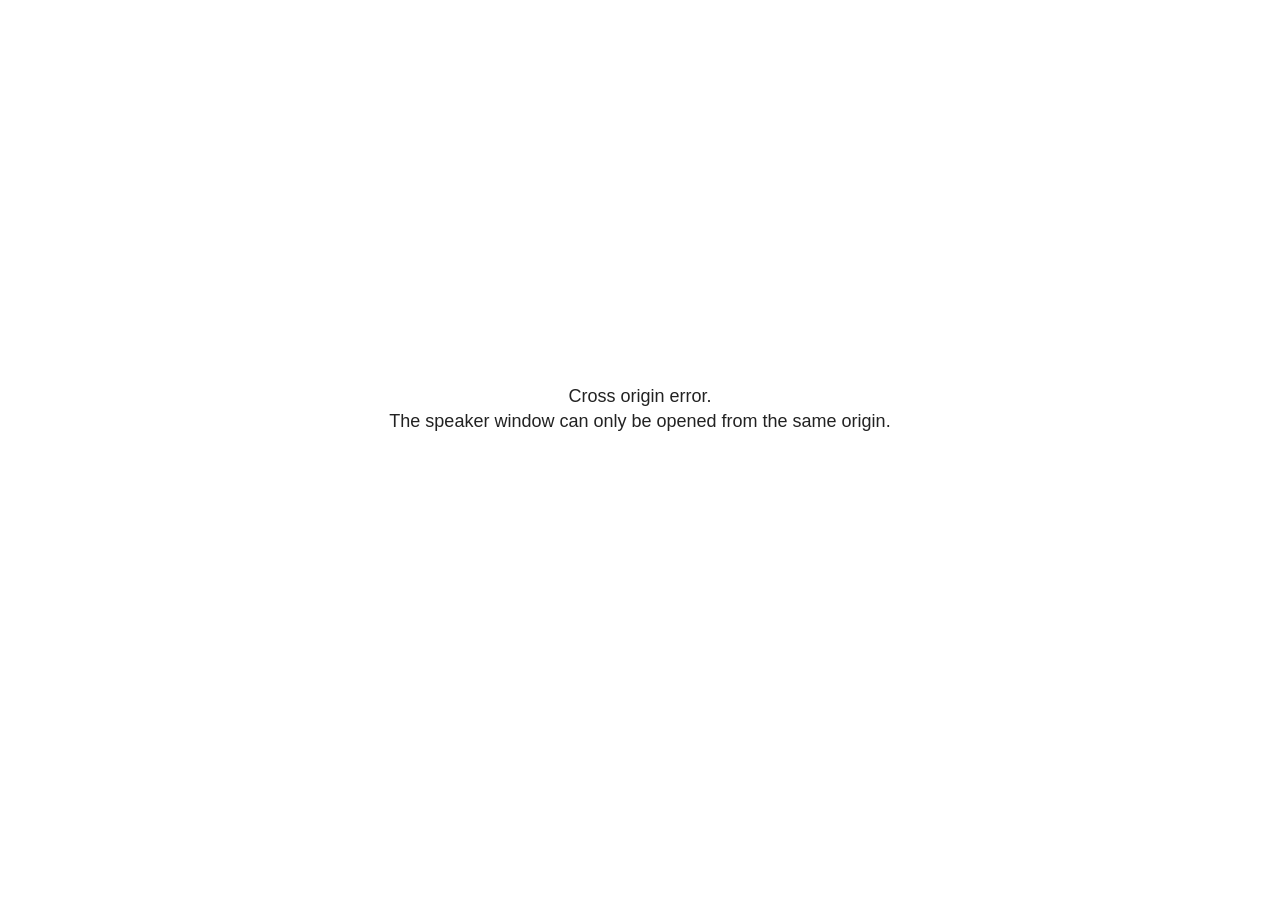
<file: webinar/plugin/notes/speaker-view.html>
<!--
	NOTE: You need to build the notes plugin after making changes to this file.
-->
<html lang="en">
	<head>
		<meta charset="utf-8">

		<title>reveal.js - Speaker View</title>

		<style>
			body {
				font-family: Helvetica;
				font-size: 18px;
			}

			#current-slide,
			#upcoming-slide,
			#speaker-controls {
				padding: 6px;
				box-sizing: border-box;
				-moz-box-sizing: border-box;
			}

			#current-slide iframe,
			#upcoming-slide iframe {
				width: 100%;
				height: 100%;
				border: 1px solid #ddd;
			}

			#current-slide .label,
			#upcoming-slide .label {
				position: absolute;
				top: 10px;
				left: 10px;
				z-index: 2;
			}

			#connection-status {
				position: absolute;
				top: 0;
				left: 0;
				width: 100%;
				height: 100%;
				z-index: 20;
				padding: 30% 20% 20% 20%;
				font-size: 18px;
				color: #222;
				background: #fff;
				text-align: center;
				box-sizing: border-box;
				line-height: 1.4;
			}

			.overlay-element {
				height: 34px;
				line-height: 34px;
				padding: 0 10px;
				text-shadow: none;
				background: rgba( 220, 220, 220, 0.8 );
				color: #222;
				font-size: 14px;
			}

			.overlay-element.interactive:hover {
				background: rgba( 220, 220, 220, 1 );
			}

			#current-slide {
				position: absolute;
				width: 60%;
				height: 100%;
				top: 0;
				left: 0;
				padding-right: 0;
			}

			#upcoming-slide {
				position: absolute;
				width: 40%;
				height: 40%;
				right: 0;
				top: 0;
			}

			/* Speaker controls */
			#speaker-controls {
				position: absolute;
				top: 40%;
				right: 0;
				width: 40%;
				height: 60%;
				overflow: auto;
				font-size: 18px;
			}

				.speaker-controls-time.hidden,
				.speaker-controls-notes.hidden {
					display: none;
				}

				.speaker-controls-time .label,
				.speaker-controls-pace .label,
				.speaker-controls-notes .label {
					text-transform: uppercase;
					font-weight: normal;
					font-size: 0.66em;
					color: #666;
					margin: 0;
				}

				.speaker-controls-time, .speaker-controls-pace {
					border-bottom: 1px solid rgba( 200, 200, 200, 0.5 );
					margin-bottom: 10px;
					padding: 10px 16px;
					padding-bottom: 20px;
					cursor: pointer;
				}

				.speaker-controls-time .reset-button {
					opacity: 0;
					float: right;
					color: #666;
					text-decoration: none;
				}
				.speaker-controls-time:hover .reset-button {
					opacity: 1;
				}

				.speaker-controls-time .timer,
				.speaker-controls-time .clock {
					width: 50%;
				}

				.speaker-controls-time .timer,
				.speaker-controls-time .clock,
				.speaker-controls-time .pacing .hours-value,
				.speaker-controls-time .pacing .minutes-value,
				.speaker-controls-time .pacing .seconds-value {
					font-size: 1.9em;
				}

				.speaker-controls-time .timer {
					float: left;
				}

				.speaker-controls-time .clock {
					float: right;
					text-align: right;
				}

				.speaker-controls-time span.mute {
					opacity: 0.3;
				}

				.speaker-controls-time .pacing-title {
					margin-top: 5px;
				}

				.speaker-controls-time .pacing.ahead {
					color: blue;
				}

				.speaker-controls-time .pacing.on-track {
					color: green;
				}

				.speaker-controls-time .pacing.behind {
					color: red;
				}

				.speaker-controls-notes {
					padding: 10px 16px;
				}

				.speaker-controls-notes .value {
					margin-top: 5px;
					line-height: 1.4;
					font-size: 1.2em;
				}

			/* Layout selector */
			#speaker-layout {
				position: absolute;
				top: 10px;
				right: 10px;
				color: #222;
				z-index: 10;
			}
				#speaker-layout select {
					position: absolute;
					width: 100%;
					height: 100%;
					top: 0;
					left: 0;
					border: 0;
					box-shadow: 0;
					cursor: pointer;
					opacity: 0;

					font-size: 1em;
					background-color: transparent;

					-moz-appearance: none;
					-webkit-appearance: none;
					-webkit-tap-highlight-color: rgba(0, 0, 0, 0);
				}

				#speaker-layout select:focus {
					outline: none;
					box-shadow: none;
				}

			.clear {
				clear: both;
			}

			/* Speaker layout: Wide */
			body[data-speaker-layout="wide"] #current-slide,
			body[data-speaker-layout="wide"] #upcoming-slide {
				width: 50%;
				height: 45%;
				padding: 6px;
			}

			body[data-speaker-layout="wide"] #current-slide {
				top: 0;
				left: 0;
			}

			body[data-speaker-layout="wide"] #upcoming-slide {
				top: 0;
				left: 50%;
			}

			body[data-speaker-layout="wide"] #speaker-controls {
				top: 45%;
				left: 0;
				width: 100%;
				height: 50%;
				font-size: 1.25em;
			}

			/* Speaker layout: Tall */
			body[data-speaker-layout="tall"] #current-slide,
			body[data-speaker-layout="tall"] #upcoming-slide {
				width: 45%;
				height: 50%;
				padding: 6px;
			}

			body[data-speaker-layout="tall"] #current-slide {
				top: 0;
				left: 0;
			}

			body[data-speaker-layout="tall"] #upcoming-slide {
				top: 50%;
				left: 0;
			}

			body[data-speaker-layout="tall"] #speaker-controls {
				padding-top: 40px;
				top: 0;
				left: 45%;
				width: 55%;
				height: 100%;
				font-size: 1.25em;
			}

			/* Speaker layout: Notes only */
			body[data-speaker-layout="notes-only"] #current-slide,
			body[data-speaker-layout="notes-only"] #upcoming-slide {
				display: none;
			}

			body[data-speaker-layout="notes-only"] #speaker-controls {
				padding-top: 40px;
				top: 0;
				left: 0;
				width: 100%;
				height: 100%;
				font-size: 1.25em;
			}

			@media screen and (max-width: 1080px) {
				body[data-speaker-layout="default"] #speaker-controls {
					font-size: 16px;
				}
			}

			@media screen and (max-width: 900px) {
				body[data-speaker-layout="default"] #speaker-controls {
					font-size: 14px;
				}
			}

			@media screen and (max-width: 800px) {
				body[data-speaker-layout="default"] #speaker-controls {
					font-size: 12px;
				}
			}

		</style>
	</head>

	<body>

		<div id="connection-status">Loading speaker view...</div>

		<div id="current-slide"></div>
		<div id="upcoming-slide"><span class="overlay-element label">Upcoming</span></div>
		<div id="speaker-controls">
			<div class="speaker-controls-time">
				<h4 class="label">Time <span class="reset-button">Click to Reset</span></h4>
				<div class="clock">
					<span class="clock-value">0:00 AM</span>
				</div>
				<div class="timer">
					<span class="hours-value">00</span><span class="minutes-value">:00</span><span class="seconds-value">:00</span>
				</div>
				<div class="clear"></div>

				<h4 class="label pacing-title" style="display: none">Pacing – Time to finish current slide</h4>
				<div class="pacing" style="display: none">
					<span class="hours-value">00</span><span class="minutes-value">:00</span><span class="seconds-value">:00</span>
				</div>
			</div>

			<div class="speaker-controls-notes hidden">
				<h4 class="label">Notes</h4>
				<div class="value"></div>
			</div>
		</div>
		<div id="speaker-layout" class="overlay-element interactive">
			<span class="speaker-layout-label"></span>
			<select class="speaker-layout-dropdown"></select>
		</div>

		<script>

			(function() {

				var notes,
					notesValue,
					currentState,
					currentSlide,
					upcomingSlide,
					layoutLabel,
					layoutDropdown,
					pendingCalls = {},
					lastRevealApiCallId = 0,
					connected = false

				var connectionStatus = document.querySelector( '#connection-status' );

				var SPEAKER_LAYOUTS = {
					'default': 'Default',
					'wide': 'Wide',
					'tall': 'Tall',
					'notes-only': 'Notes only'
				};

				setupLayout();

				let openerOrigin;

				try {
					openerOrigin = window.opener.location.origin;
				}
				catch ( error ) { console.warn( error ) }

				// In order to prevent XSS, the speaker view will only run if its
				// opener has the same origin as itself
				if( window.location.origin !== openerOrigin ) {
					connectionStatus.innerHTML = 'Cross origin error.<br>The speaker window can only be opened from the same origin.';
					return;
				}

				var connectionTimeout = setTimeout( function() {
					connectionStatus.innerHTML = 'Error connecting to main window.<br>Please try closing and reopening the speaker view.';
				}, 5000 );

				window.addEventListener( 'message', function( event ) {

					// Validate the origin of all messages to avoid parsing messages
					// that aren't meant for us. Ignore when running off file:// so
					// that the speaker view continues to work without a web server.
					if( window.location.origin !== event.origin && window.location.origin !== 'file://' ) {
						return
					}

					clearTimeout( connectionTimeout );
					connectionStatus.style.display = 'none';

					var data = JSON.parse( event.data );

					// The overview mode is only useful to the reveal.js instance
					// where navigation occurs so we don't sync it
					if( data.state ) delete data.state.overview;

					// Messages sent by the notes plugin inside of the main window
					if( data && data.namespace === 'reveal-notes' ) {
						if( data.type === 'connect' ) {
							handleConnectMessage( data );
						}
						else if( data.type === 'state' ) {
							handleStateMessage( data );
						}
						else if( data.type === 'return' ) {
							pendingCalls[data.callId](data.result);
							delete pendingCalls[data.callId];
						}
					}
					// Messages sent by the reveal.js inside of the current slide preview
					else if( data && data.namespace === 'reveal' ) {
						if( /ready/.test( data.eventName ) ) {
							// Send a message back to notify that the handshake is complete
							window.opener.postMessage( JSON.stringify({ namespace: 'reveal-notes', type: 'connected'} ), '*' );
						}
						else if( /slidechanged|fragmentshown|fragmenthidden|paused|resumed/.test( data.eventName ) && currentState !== JSON.stringify( data.state ) ) {

							dispatchStateToMainWindow( data.state );

						}
					}

				} );

				/**
				 * Updates the presentation in the main window to match the state
				 * of the presentation in the notes window.
				 */
				const dispatchStateToMainWindow = debounce(( state ) => {
					window.opener.postMessage( JSON.stringify({ method: 'setState', args: [ state ]} ), '*' );
				}, 500);

				/**
				 * Asynchronously calls the Reveal.js API of the main frame.
				 */
				function callRevealApi( methodName, methodArguments, callback ) {

					var callId = ++lastRevealApiCallId;
					pendingCalls[callId] = callback;
					window.opener.postMessage( JSON.stringify( {
						namespace: 'reveal-notes',
						type: 'call',
						callId: callId,
						methodName: methodName,
						arguments: methodArguments
					} ), '*' );

				}

				/**
				 * Called when the main window is trying to establish a
				 * connection.
				 */
				function handleConnectMessage( data ) {

					if( connected === false ) {
						connected = true;

						setupIframes( data );
						setupKeyboard();
						setupNotes();
						setupTimer();
						setupHeartbeat();
					}

				}

				/**
				 * Called when the main window sends an updated state.
				 */
				function handleStateMessage( data ) {

					// Store the most recently set state to avoid circular loops
					// applying the same state
					currentState = JSON.stringify( data.state );

					// No need for updating the notes in case of fragment changes
					if ( data.notes ) {
						notes.classList.remove( 'hidden' );
						notesValue.style.whiteSpace = data.whitespace;
						if( data.markdown ) {
							notesValue.innerHTML = marked( data.notes );
						}
						else {
							notesValue.innerHTML = data.notes;
						}
					}
					else {
						notes.classList.add( 'hidden' );
					}

					// Update the note slides
					currentSlide.contentWindow.postMessage( JSON.stringify({ method: 'setState', args: [ data.state ] }), '*' );
					upcomingSlide.contentWindow.postMessage( JSON.stringify({ method: 'setState', args: [ data.state ] }), '*' );
					upcomingSlide.contentWindow.postMessage( JSON.stringify({ method: 'next' }), '*' );

				}

				// Limit to max one state update per X ms
				handleStateMessage = debounce( handleStateMessage, 200 );

				/**
				 * Forward keyboard events to the current slide window.
				 * This enables keyboard events to work even if focus
				 * isn't set on the current slide iframe.
				 *
				 * Block F5 default handling, it reloads and disconnects
				 * the speaker notes window.
				 */
				function setupKeyboard() {

					document.addEventListener( 'keydown', function( event ) {
						if( event.keyCode === 116 || ( event.metaKey && event.keyCode === 82 ) ) {
							event.preventDefault();
							return false;
						}
						currentSlide.contentWindow.postMessage( JSON.stringify({ method: 'triggerKey', args: [ event.keyCode ] }), '*' );
					} );

				}

				/**
				 * Creates the preview iframes.
				 */
				function setupIframes( data ) {

					var params = [
						'receiver',
						'progress=false',
						'history=false',
						'transition=none',
						'autoSlide=0',
						'backgroundTransition=none'
					].join( '&' );

					var urlSeparator = /\?/.test(data.url) ? '&' : '?';
					var hash = '#/' + data.state.indexh + '/' + data.state.indexv;
					var currentURL = data.url + urlSeparator + params + '&scrollActivationWidth=false&postMessageEvents=true' + hash;
					var upcomingURL = data.url + urlSeparator + params + '&scrollActivationWidth=false&controls=false' + hash;

					currentSlide = document.createElement( 'iframe' );
					currentSlide.setAttribute( 'width', 1280 );
					currentSlide.setAttribute( 'height', 1024 );
					currentSlide.setAttribute( 'src', currentURL );
					document.querySelector( '#current-slide' ).appendChild( currentSlide );

					upcomingSlide = document.createElement( 'iframe' );
					upcomingSlide.setAttribute( 'width', 640 );
					upcomingSlide.setAttribute( 'height', 512 );
					upcomingSlide.setAttribute( 'src', upcomingURL );
					document.querySelector( '#upcoming-slide' ).appendChild( upcomingSlide );

				}

				/**
				 * Setup the notes UI.
				 */
				function setupNotes() {

					notes = document.querySelector( '.speaker-controls-notes' );
					notesValue = document.querySelector( '.speaker-controls-notes .value' );

				}

				/**
				 * We send out a heartbeat at all times to ensure we can
				 * reconnect with the main presentation window after reloads.
				 */
				function setupHeartbeat() {

					setInterval( () => {
						window.opener.postMessage( JSON.stringify({ namespace: 'reveal-notes', type: 'heartbeat'} ), '*' );
					}, 1000 );

				}

				function getTimings( callback ) {

					callRevealApi( 'getSlidesAttributes', [], function ( slideAttributes ) {
						callRevealApi( 'getConfig', [], function ( config ) {
							var totalTime = config.totalTime;
							var minTimePerSlide = config.minimumTimePerSlide || 0;
							var defaultTiming = config.defaultTiming;
							if ((defaultTiming == null) && (totalTime == null)) {
								callback(null);
								return;
							}
							// Setting totalTime overrides defaultTiming
							if (totalTime) {
								defaultTiming = 0;
							}
							var timings = [];
							for ( var i in slideAttributes ) {
								var slide = slideAttributes[ i ];
								var timing = defaultTiming;
								if( slide.hasOwnProperty( 'data-timing' )) {
									var t = slide[ 'data-timing' ];
									timing = parseInt(t);
									if( isNaN(timing) ) {
										console.warn("Could not parse timing '" + t + "' of slide " + i + "; using default of " + defaultTiming);
										timing = defaultTiming;
									}
								}
								timings.push(timing);
							}
							if ( totalTime ) {
								// After we've allocated time to individual slides, we summarize it and
								// subtract it from the total time
								var remainingTime = totalTime - timings.reduce( function(a, b) { return a + b; }, 0 );
								// The remaining time is divided by the number of slides that have 0 seconds
								// allocated at the moment, giving the average time-per-slide on the remaining slides
								var remainingSlides = (timings.filter( function(x) { return x == 0 }) ).length
								var timePerSlide = Math.round( remainingTime / remainingSlides, 0 )
								// And now we replace every zero-value timing with that average
								timings = timings.map( function(x) { return (x==0 ? timePerSlide : x) } );
							}
							var slidesUnderMinimum = timings.filter( function(x) { return (x < minTimePerSlide) } ).length
							if ( slidesUnderMinimum ) {
								message = "The pacing time for " + slidesUnderMinimum + " slide(s) is under the configured minimum of " + minTimePerSlide + " seconds. Check the data-timing attribute on individual slides, or consider increasing the totalTime or minimumTimePerSlide configuration options (or removing some slides).";
								alert(message);
							}
							callback( timings );
						} );
					} );

				}

				/**
				 * Return the number of seconds allocated for presenting
				 * all slides up to and including this one.
				 */
				function getTimeAllocated( timings, callback ) {

					callRevealApi( 'getSlidePastCount', [], function ( currentSlide ) {
						var allocated = 0;
						for (var i in timings.slice(0, currentSlide + 1)) {
							allocated += timings[i];
						}
						callback( allocated );
					} );

				}

				/**
				 * Create the timer and clock and start updating them
				 * at an interval.
				 */
				function setupTimer() {

					var start = new Date(),
					timeEl = document.querySelector( '.speaker-controls-time' ),
					clockEl = timeEl.querySelector( '.clock-value' ),
					hoursEl = timeEl.querySelector( '.hours-value' ),
					minutesEl = timeEl.querySelector( '.minutes-value' ),
					secondsEl = timeEl.querySelector( '.seconds-value' ),
					pacingTitleEl = timeEl.querySelector( '.pacing-title' ),
					pacingEl = timeEl.querySelector( '.pacing' ),
					pacingHoursEl = pacingEl.querySelector( '.hours-value' ),
					pacingMinutesEl = pacingEl.querySelector( '.minutes-value' ),
					pacingSecondsEl = pacingEl.querySelector( '.seconds-value' );

					var timings = null;
					getTimings( function ( _timings ) {

						timings = _timings;
						if (_timings !== null) {
							pacingTitleEl.style.removeProperty('display');
							pacingEl.style.removeProperty('display');
						}

						// Update once directly
						_updateTimer();

						// Then update every second
						setInterval( _updateTimer, 1000 );

					} );


					function _resetTimer() {

						if (timings == null) {
							start = new Date();
							_updateTimer();
						}
						else {
							// Reset timer to beginning of current slide
							getTimeAllocated( timings, function ( slideEndTimingSeconds ) {
								var slideEndTiming = slideEndTimingSeconds * 1000;
								callRevealApi( 'getSlidePastCount', [], function ( currentSlide ) {
									var currentSlideTiming = timings[currentSlide] * 1000;
									var previousSlidesTiming = slideEndTiming - currentSlideTiming;
									var now = new Date();
									start = new Date(now.getTime() - previousSlidesTiming);
									_updateTimer();
								} );
							} );
						}

					}

					timeEl.addEventListener( 'click', function() {
						_resetTimer();
						return false;
					} );

					function _displayTime( hrEl, minEl, secEl, time) {

						var sign = Math.sign(time) == -1 ? "-" : "";
						time = Math.abs(Math.round(time / 1000));
						var seconds = time % 60;
						var minutes = Math.floor( time / 60 ) % 60 ;
						var hours = Math.floor( time / ( 60 * 60 )) ;
						hrEl.innerHTML = sign + zeroPadInteger( hours );
						if (hours == 0) {
							hrEl.classList.add( 'mute' );
						}
						else {
							hrEl.classList.remove( 'mute' );
						}
						minEl.innerHTML = ':' + zeroPadInteger( minutes );
						if (hours == 0 && minutes == 0) {
							minEl.classList.add( 'mute' );
						}
						else {
							minEl.classList.remove( 'mute' );
						}
						secEl.innerHTML = ':' + zeroPadInteger( seconds );
					}

					function _updateTimer() {

						var diff, hours, minutes, seconds,
						now = new Date();

						diff = now.getTime() - start.getTime();

						clockEl.innerHTML = now.toLocaleTimeString( 'en-US', { hour12: true, hour: '2-digit', minute:'2-digit' } );
						_displayTime( hoursEl, minutesEl, secondsEl, diff );
						if (timings !== null) {
							_updatePacing(diff);
						}

					}

					function _updatePacing(diff) {

						getTimeAllocated( timings, function ( slideEndTimingSeconds ) {
							var slideEndTiming = slideEndTimingSeconds * 1000;

							callRevealApi( 'getSlidePastCount', [], function ( currentSlide ) {
								var currentSlideTiming = timings[currentSlide] * 1000;
								var timeLeftCurrentSlide = slideEndTiming - diff;
								if (timeLeftCurrentSlide < 0) {
									pacingEl.className = 'pacing behind';
								}
								else if (timeLeftCurrentSlide < currentSlideTiming) {
									pacingEl.className = 'pacing on-track';
								}
								else {
									pacingEl.className = 'pacing ahead';
								}
								_displayTime( pacingHoursEl, pacingMinutesEl, pacingSecondsEl, timeLeftCurrentSlide );
							} );
						} );
					}

				}

				/**
				 * Sets up the speaker view layout and layout selector.
				 */
				function setupLayout() {

					layoutDropdown = document.querySelector( '.speaker-layout-dropdown' );
					layoutLabel = document.querySelector( '.speaker-layout-label' );

					// Render the list of available layouts
					for( var id in SPEAKER_LAYOUTS ) {
						var option = document.createElement( 'option' );
						option.setAttribute( 'value', id );
						option.textContent = SPEAKER_LAYOUTS[ id ];
						layoutDropdown.appendChild( option );
					}

					// Monitor the dropdown for changes
					layoutDropdown.addEventListener( 'change', function( event ) {

						setLayout( layoutDropdown.value );

					}, false );

					// Restore any currently persisted layout
					setLayout( getLayout() );

				}

				/**
				 * Sets a new speaker view layout. The layout is persisted
				 * in local storage.
				 */
				function setLayout( value ) {

					var title = SPEAKER_LAYOUTS[ value ];

					layoutLabel.innerHTML = 'Layout' + ( title ? ( ': ' + title ) : '' );
					layoutDropdown.value = value;

					document.body.setAttribute( 'data-speaker-layout', value );

					// Persist locally
					if( supportsLocalStorage() ) {
						window.localStorage.setItem( 'reveal-speaker-layout', value );
					}

				}

				/**
				 * Returns the ID of the most recently set speaker layout
				 * or our default layout if none has been set.
				 */
				function getLayout() {

					if( supportsLocalStorage() ) {
						var layout = window.localStorage.getItem( 'reveal-speaker-layout' );
						if( layout ) {
							return layout;
						}
					}

					// Default to the first record in the layouts hash
					for( var id in SPEAKER_LAYOUTS ) {
						return id;
					}

				}

				function supportsLocalStorage() {

					try {
						localStorage.setItem('test', 'test');
						localStorage.removeItem('test');
						return true;
					}
					catch( e ) {
						return false;
					}

				}

				function zeroPadInteger( num ) {

					var str = '00' + parseInt( num );
					return str.substring( str.length - 2 );

				}

				/**
				 * Limits the frequency at which a function can be called.
				 */
				function debounce( fn, ms ) {

					var lastTime = 0,
						timeout;

					return function() {

						var args = arguments;
						var context = this;

						clearTimeout( timeout );

						var timeSinceLastCall = Date.now() - lastTime;
						if( timeSinceLastCall > ms ) {
							fn.apply( context, args );
							lastTime = Date.now();
						}
						else {
							timeout = setTimeout( function() {
								fn.apply( context, args );
								lastTime = Date.now();
							}, ms - timeSinceLastCall );
						}

					}

				}

			})();

		</script>
	</body>
</html>
</file>
<file: webinar/css/theme.css>
/* ============================================================
   Webinar theme — Governing Enterprise Multi-Agent Systems
   Replaces reveal's black.css (no external font files → no 404s).
   Sizing rule: reveal base font is 42px on a 1920×1080 canvas;
   ALL custom sizes are in em so they scale with the deck.
   Amber is reserved deck-wide for Apigee / the governance plane.
   ============================================================ */

:root {
  --bg: #0b0f14;
  --bg-raise: #121820;
  --card: #151c25;
  --card-border: #2b3441;
  --text: #f0f6fc;
  --text-soft: #c9d1d9;
  --muted: #8b98a5;
  --blue: #58a6ff;       /* Situation · AI plane */
  --red: #f87168;        /* Complication */
  --amber: #f5a623;      /* Question · Apigee / governance */
  --green: #3fb950;      /* Answer · tooling / security */
  --violet: #bc8cff;

  /* reveal.js theme variables */
  --r-background-color: var(--bg);
  --r-main-font: -apple-system, BlinkMacSystemFont, "Segoe UI", Roboto,
                 "Helvetica Neue", Arial, sans-serif;
  --r-main-font-size: 40px;
  --r-main-color: var(--text);
  --r-block-margin: 0.5em;
  --r-heading-margin: 0 0 0.5em 0;
  --r-heading-font: var(--r-main-font);
  --r-heading-color: var(--text);
  --r-heading-line-height: 1.15;
  --r-heading-letter-spacing: -0.02em;
  --r-heading-text-transform: none;
  --r-heading-font-weight: 800;
  --r-heading1-size: 1.9em;
  --r-heading2-size: 1.32em;
  --r-heading3-size: 0.72em;
  --r-heading4-size: 0.6em;
  --r-code-font: "SFMono-Regular", Consolas, "Liberation Mono", Menlo, monospace;
  --r-link-color: var(--blue);
  --r-link-color-hover: #8dcffc;
  --r-selection-background-color: rgba(88, 166, 255, 0.6);
  --r-selection-color: #fff;
}

/* --- Apply the theme variables (normally done by the stock theme file) --- */
/* Reserve the SCQA rail's 52px so no slide content ever sits under it. */
html, body { height: 100%; }
body { box-sizing: border-box; padding-top: 52px; background: var(--bg); }
.reveal-viewport { background: var(--bg); background-color: var(--r-background-color); }
.reveal {
  font-family: var(--r-main-font);
  font-size: var(--r-main-font-size);
  font-weight: 400;
  color: var(--r-main-color);
}
.reveal ::selection { color: var(--r-selection-color); background: var(--r-selection-background-color); text-shadow: none; }

.reveal h1, .reveal h2, .reveal h3, .reveal h4, .reveal h5, .reveal h6 {
  margin: var(--r-heading-margin);
  color: var(--r-heading-color);
  font-family: var(--r-heading-font);
  font-weight: var(--r-heading-font-weight);
  line-height: var(--r-heading-line-height);
  letter-spacing: var(--r-heading-letter-spacing);
  text-transform: var(--r-heading-text-transform);
  word-wrap: break-word;
}
.reveal h1 { font-size: var(--r-heading1-size); }
.reveal h2 { font-size: var(--r-heading2-size); }
.reveal h3 { font-size: var(--r-heading3-size); }
.reveal h4 { font-size: var(--r-heading4-size); }
.reveal p { margin: var(--r-block-margin) 0; line-height: 1.35; }
.reveal b, .reveal strong { font-weight: 700; }
.reveal em { font-style: italic; }
.reveal ol, .reveal ul, .reveal dl { display: inline-block; text-align: left; margin: 0 0 0 1em; }
.reveal ol { list-style-type: decimal; }
.reveal ul { list-style-type: disc; }
.reveal a { color: var(--r-link-color); text-decoration: none; transition: color .15s ease; }
.reveal a:hover { color: var(--r-link-color-hover); }
.reveal img, .reveal video, .reveal iframe { max-width: 95%; max-height: 95%; }

.reveal .slides section { line-height: 1.35; }
.reveal strong { color: var(--text); }
.reveal code {
  font-family: var(--r-code-font);
  font-size: 0.92em;
  background: rgba(110, 130, 160, 0.16);
  border-radius: 0.22em;
  padding: 0.05em 0.3em;
  color: #a5d6ff;
}
.reveal .progress { height: 6px; background: rgba(255,255,255,0.08); color: var(--amber); }
.reveal .slide-number { font-size: 0.42em; color: var(--muted); background: transparent; right: 26px; bottom: 14px; }
.reveal .controls { color: var(--muted); }

/* ---------- SCQA rail (fixed overlay, outside deck scaling) ---------- */

#scqa-rail {
  position: fixed;
  top: 0; left: 0; right: 0;
  z-index: 40;
  display: flex;
  align-items: stretch;
  gap: 0;
  height: 52px;
  padding: 0 18px;
  background: linear-gradient(to bottom, rgba(7, 10, 14, 0.94), rgba(7, 10, 14, 0.78));
  border-bottom: 1px solid rgba(255,255,255,0.06);
  backdrop-filter: blur(6px);
  font-family: var(--r-main-font);
  user-select: none;
  transition: opacity 0.35s ease, transform 0.35s ease;
}
#scqa-rail.rail-hidden { opacity: 0; transform: translateY(-100%); pointer-events: none; }

.rail-brand {
  display: flex; align-items: center;
  font-size: 13px; font-weight: 700; letter-spacing: 0.08em;
  color: var(--muted); text-transform: uppercase;
  padding-right: 22px; margin-right: 8px;
  border-right: 1px solid rgba(255,255,255,0.08);
  white-space: nowrap;
}

.rail-seg {
  flex: 1;
  display: flex; align-items: center; justify-content: center; gap: 9px;
  position: relative;
  color: #55606d;
  font-size: 13.5px; font-weight: 700;
  letter-spacing: 0.14em; text-transform: uppercase;
  cursor: pointer;
  transition: color 0.3s ease;
}
.rail-seg .seg-dot {
  width: 9px; height: 9px; border-radius: 50%;
  background: currentColor; opacity: 0.55;
  transition: all 0.3s ease;
}
.rail-seg::after {                 /* underline for the active phase */
  content: "";
  position: absolute; left: 14%; right: 14%; bottom: -1px;
  height: 3px; border-radius: 3px 3px 0 0;
  background: currentColor;
  opacity: 0; transform: scaleX(0.4);
  transition: all 0.3s ease;
}
.rail-seg.done { color: #7d8894; }
.rail-seg.active { text-shadow: 0 0 18px currentColor; }
.rail-seg.active .seg-dot { opacity: 1; box-shadow: 0 0 10px currentColor; }
.rail-seg.active::after { opacity: 1; transform: scaleX(1); }
.rail-seg[data-phase="S"].active { color: var(--blue); }
.rail-seg[data-phase="C"].active { color: var(--red); }
.rail-seg[data-phase="Q"].active { color: var(--amber); }
.rail-seg[data-phase="A"].active { color: var(--green); }

/* ---------- Language switcher (top-right, above the rail) ---------- */

#lang-switch {
  position: fixed;
  top: 8px; right: 14px;
  z-index: 45;
  display: flex; gap: 6px;
  font-family: var(--r-main-font);
}
.lang-btn {
  display: inline-flex; align-items: center; gap: 6px;
  height: 36px; padding: 0 12px;
  border-radius: 9px;
  border: 1px solid var(--card-border);
  background: rgba(13, 18, 25, 0.88);
  color: var(--muted);
  font-size: 13px; font-weight: 700; letter-spacing: 0.04em;
  cursor: pointer; text-decoration: none;
  backdrop-filter: blur(5px);
  transition: border-color 0.2s ease, color 0.2s ease;
}
.lang-btn .flag { font-size: 17px; line-height: 1; }
.lang-btn:hover { border-color: var(--blue); color: var(--text); }
.lang-btn.active {
  border-color: var(--amber);
  color: var(--text);
  background: rgba(245, 166, 35, 0.12);
  cursor: default;
}

/* Reserve room at the rail's right end so segments never sit under the switcher */
#scqa-rail { padding-right: 240px; }

/* ---------- Bottom-left HUD: repo link + fullscreen ---------- */

#deck-hud {
  position: fixed;
  left: 16px; bottom: 14px;
  z-index: 40;
  display: flex; gap: 10px; align-items: center;
  font-family: var(--r-main-font);
}
.hud-btn {
  display: inline-flex; align-items: center; gap: 8px;
  height: 40px; padding: 0 14px;
  border-radius: 10px;
  border: 1px solid var(--card-border);
  background: rgba(13, 18, 25, 0.88);
  color: var(--text-soft);
  font-size: 14px; font-weight: 600;
  cursor: pointer; text-decoration: none;
  backdrop-filter: blur(5px);
  transition: border-color 0.2s ease, color 0.2s ease;
}
.hud-btn:hover { border-color: var(--amber); color: var(--text); }
.hud-btn svg { width: 18px; height: 18px; fill: currentColor; flex: none; }

/* ---------- Product logos on cards (bottom-right, icons untouched) ---------- */

.card { position: relative; }
.card.has-logo { padding-bottom: 2.1em; }
.card-logos {
  position: absolute; right: 0.7em; bottom: 0.6em;
  display: flex; gap: 0.35em; align-items: center;
}
.card-logos img { height: 1.05em; width: auto; display: block; margin: 0; }

/* ---------- Slide scaffolding ---------- */

.reveal .slides section { text-align: left; }

.kicker {
  display: inline-flex; align-items: center; gap: 0.45em;
  font-size: 0.42em; font-weight: 800;
  letter-spacing: 0.16em; text-transform: uppercase;
  padding: 0.5em 1.1em; border-radius: 999px;
  margin-bottom: 0.9em;
}
.kicker::before { content: ""; width: 0.55em; height: 0.55em; border-radius: 50%; background: currentColor; }
.kicker.k-blue  { color: var(--blue);  background: rgba(88,166,255,0.12);  border: 1px solid rgba(88,166,255,0.35); }
.kicker.k-red   { color: var(--red);   background: rgba(248,113,104,0.10); border: 1px solid rgba(248,113,104,0.35); }
.kicker.k-amber { color: var(--amber); background: rgba(245,166,35,0.12);  border: 1px solid rgba(245,166,35,0.38); }
.kicker.k-green { color: var(--green); background: rgba(63,185,80,0.12);   border: 1px solid rgba(63,185,80,0.35); }
.kicker.k-demo  {
  color: #0b0f14; background: linear-gradient(135deg, var(--amber), #ff7a45);
  border: none; font-size: 0.46em;
  box-shadow: 0 0 26px rgba(245,166,35,0.45);
  animation: demopulse 2.2s ease-in-out infinite;
}
.kicker.k-demo::before { background: #0b0f14; }
@keyframes demopulse {
  0%, 100% { box-shadow: 0 0 18px rgba(245,166,35,0.35); }
  50%      { box-shadow: 0 0 40px rgba(245,166,35,0.65); }
}

.reveal .slides section > h2 { max-width: 24em; }
.lede { font-size: 0.62em; color: var(--muted); max-width: 26em; margin-top: -0.4em; }

/* ---------- Cards & grids ---------- */

.grid { display: grid; gap: 0.55em; align-items: stretch; margin-top: 0.75em; }
.cols-2 { grid-template-columns: 1fr 1fr; }
.cols-3 { grid-template-columns: 1fr 1fr 1fr; }
.cols-4 { grid-template-columns: 1fr 1fr 1fr 1fr; }

.card {
  background: var(--card);
  border: 1px solid var(--card-border);
  border-radius: 0.4em;
  padding: 0.75em 0.85em;
  box-shadow: 0 10px 28px rgba(0,0,0,0.35);
}
.card h3 {
  font-size: 0.62em; font-weight: 800; letter-spacing: -0.01em;
  margin: 0 0 0.45em 0; display: flex; align-items: center; gap: 0.5em;
}
.card h3 .ico { font-size: 1.15em; }
.card p, .card li { font-size: 0.5em; color: var(--text-soft); line-height: 1.42; }
.card p { margin: 0 0 0.35em 0; }
.card p:last-child { margin-bottom: 0; }
.card ul { margin: 0; padding-left: 1.15em; display: block; }
.card li { margin-bottom: 0.4em; }
.card li:last-child { margin-bottom: 0; }

.card.t-blue  { border-top: 5px solid var(--blue); }
.card.t-red   { border-top: 5px solid var(--red); }
.card.t-amber { border-top: 5px solid var(--amber); background: linear-gradient(rgba(245,166,35,0.05), rgba(245,166,35,0.01)), var(--card); }
.card.t-green { border-top: 5px solid var(--green); }

.c-blue  { color: var(--blue); }
.c-red   { color: var(--red); }
.c-amber { color: var(--amber); }
.c-green { color: var(--green); }
.c-muted { color: var(--muted); }

/* Big single statement used on the Question pivot */
.pivot {
  display: flex; flex-direction: column;
  justify-content: center; align-items: center;
  min-height: 21em; text-align: center;
}
.pivot p {
  font-size: 1.28em; font-weight: 800; line-height: 1.32;
  letter-spacing: -0.02em; max-width: 15.5em; color: #fff;
}

/* Delegation chain strip (complication slide) */
.chain {
  display: flex; align-items: center; justify-content: center; flex-wrap: wrap;
  gap: 0.28em; margin: 0.9em 0 0.5em;
  font-family: var(--r-code-font); font-size: 0.5em; font-weight: 600;
}
.chain span.hop {
  background: var(--card); border: 1px solid var(--card-border);
  border-radius: 0.4em; padding: 0.5em 0.85em; color: var(--blue);
}
.chain span.arr { color: var(--muted); }

/* Big stat/number chips */
.stat-row { display: flex; gap: 0.55em; margin-top: 0.75em; }
.stat {
  flex: 1; background: var(--card); border: 1px solid var(--card-border);
  border-radius: 0.4em; padding: 0.6em 0.5em; text-align: center;
}
.stat .n { font-size: 1.15em; font-weight: 800; line-height: 1.1; display: block; }
.stat .l { font-size: 0.42em; color: var(--muted); letter-spacing: 0.05em; text-transform: uppercase; }

/* ---------- Tables ---------- */

.reveal table.gov {
  width: 100%; border-collapse: separate; border-spacing: 0;
  margin-top: 0.7em; font-size: 0.48em;
  background: var(--card); border: 1px solid var(--card-border);
  border-radius: 0.6em; overflow: hidden;
}
.reveal table.gov th {
  background: #1b232e; color: var(--amber);
  font-weight: 800; text-transform: uppercase; letter-spacing: 0.07em;
  font-size: 0.85em; padding: 0.85em 1em;
  border-bottom: 1px solid var(--card-border);
}
.reveal table.gov td {
  padding: 0.78em 1em; color: var(--text-soft);
  border-bottom: 1px solid rgba(255,255,255,0.05);
}
.reveal table.gov tr:last-child td { border-bottom: none; }
.reveal table.gov td:first-child { white-space: nowrap; }

/* ---------- Screenshots ---------- */

.shot-wrap { margin-top: 0.6em; text-align: center; }
.shot {
  border: 1px solid var(--card-border); border-radius: 0.5em;
  box-shadow: 0 22px 60px rgba(0,0,0,0.6);
  background: #000; overflow: hidden;
  display: inline-block; max-width: 100%;
}
.shot img { display: block; max-width: 100%; margin: 0; }
.caption { font-size: 0.42em; color: var(--muted); margin-top: 0.7em; text-align: center; }

.split { display: grid; grid-template-columns: 7fr 5fr; gap: 0.8em; align-items: center; margin-top: 0.5em; }
.split .shot { background: transparent; border: none; box-shadow: none; text-align: center; display: block; }
.split .shot img {
  max-height: 680px; width: auto; max-width: 100%; margin: 0 auto;
  border: 1px solid var(--card-border); border-radius: 0.5em;
  box-shadow: 0 22px 60px rgba(0,0,0,0.6); background: #000;
}

/* Full-bleed screenshot/GIF sized by reveal's r-stretch */
img.shot-img {
  display: block;
  border: 1px solid var(--card-border); border-radius: 0.5em;
  box-shadow: 0 22px 60px rgba(0,0,0,0.6);
  background: #000; margin: 0.4em auto 0 !important;
}

/* ---------- Architecture viewer ---------- */

.arch-slide h2 { margin-bottom: 0.25em; }
.arch-viewport {
  position: relative;
  width: 100%; height: 720px;
  margin-top: 18px;
  border: 1px solid var(--card-border);
  border-radius: 14px;
  overflow: hidden;
  background: #ffffff;          /* diagram is a light draw.io export */
  cursor: grab;
  touch-action: none;
}
.arch-viewport.dragging { cursor: grabbing; }
.arch-viewport img {
  position: absolute; top: 0; left: 0;
  transform-origin: 0 0;
  max-width: none; max-height: none;
  margin: 0; will-change: transform;
  pointer-events: none;
  -webkit-user-drag: none; user-select: none;
}
.arch-controls {
  position: absolute; right: 14px; top: 14px; z-index: 5;
  display: flex; gap: 8px;
}
.arch-controls button {
  min-width: 46px; height: 46px; padding: 0 14px;
  border-radius: 10px; border: 1px solid var(--card-border);
  background: rgba(11, 15, 20, 0.88); color: var(--text);
  font: 700 20px/1 var(--r-main-font);
  cursor: pointer; backdrop-filter: blur(4px);
}
.arch-controls button:hover { border-color: var(--amber); color: var(--amber); }
.arch-hint {
  position: absolute; left: 14px; bottom: 12px; z-index: 5;
  font-size: 15px; font-weight: 600; color: #57606a;
  background: rgba(255,255,255,0.85);
  padding: 6px 14px; border-radius: 999px;
}

/* ---------- Fragments ---------- */

.reveal .fragment.fade-up { transform: translateY(14px); }

/* ---------- Cover & close ---------- */

.cover { text-align: center !important; padding-top: 1.1em; }
.cover h1 {
  margin: 0.35em auto 0.3em; max-width: 12em;
  background: linear-gradient(100deg, #ffffff 20%, #9ec7ff 55%, var(--amber) 95%);
  -webkit-background-clip: text; background-clip: text;
  -webkit-text-fill-color: transparent;
}
.cover .sub { font-size: 0.66em; color: var(--text-soft); max-width: 23em; margin: 0 auto; }
.cover .meta {
  display: flex; justify-content: center; gap: 2.2em;
  margin-top: 1.6em; font-size: 0.46em; color: var(--muted);
}
.cover .meta strong { color: var(--text-soft); }

.repo-box {
  display: inline-block; text-align: left;
  background: var(--card); border: 1px solid var(--card-border);
  border-radius: 0.5em; padding: 0.8em 1.3em; margin-top: 0.9em;
}
.repo-box p { font-size: 0.52em; margin: 0.25em 0; color: var(--text-soft); }
</file>
